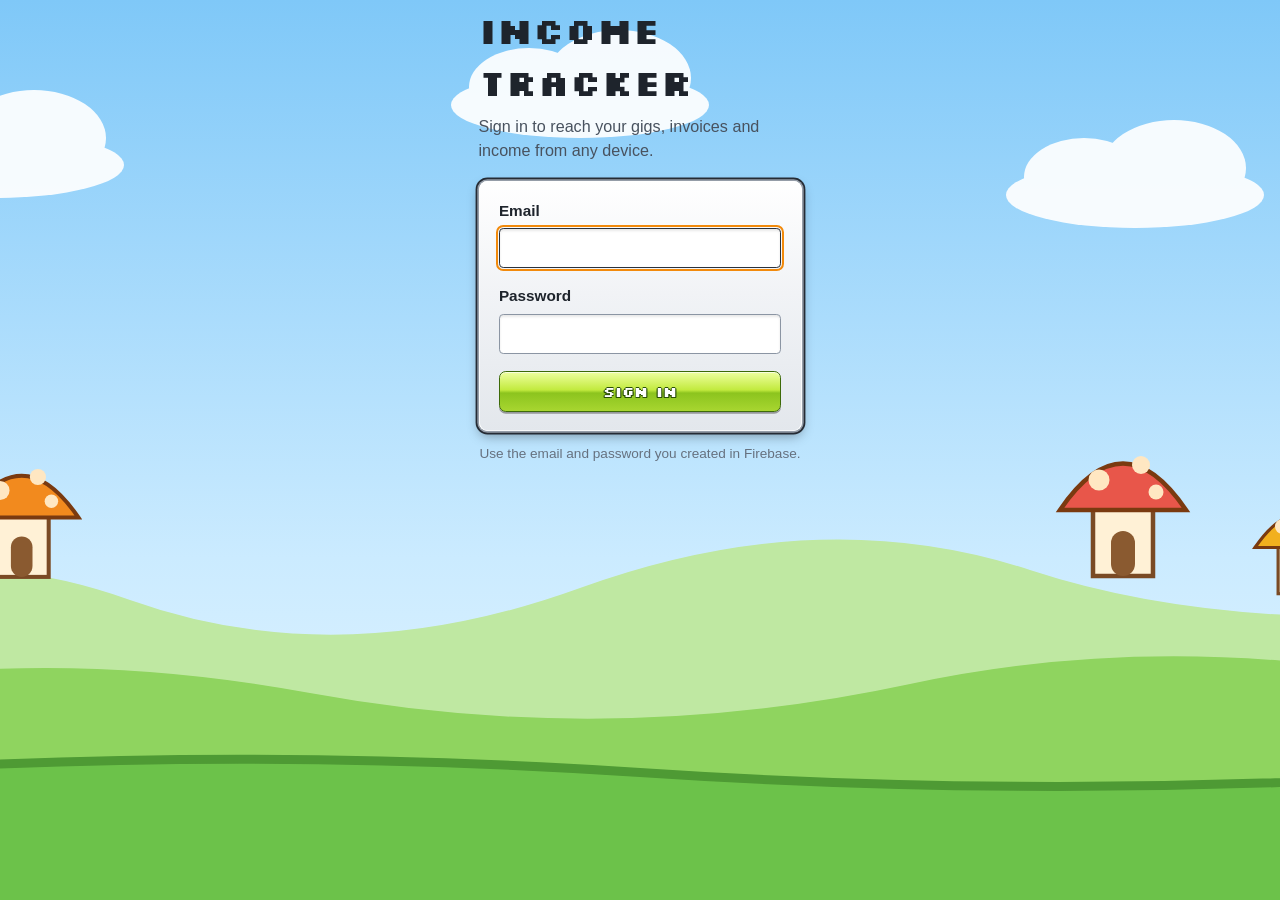
<file: index.html>
<!doctype html>
<html lang="en">
<head>
<meta charset="utf-8">
<meta name="viewport" content="width=device-width, initial-scale=1">
<title>Income Tracker</title>
<link rel="preconnect" href="https://fonts.googleapis.com">
<link rel="preconnect" href="https://fonts.gstatic.com" crossorigin>
<link rel="stylesheet" href="https://fonts.googleapis.com/css2?family=Fredoka:wght@600;700&family=Nunito:wght@700;800&family=Silkscreen:wght@400;700&display=swap">
<link rel="stylesheet" href="styles.css?v=74">
<link rel="icon" href="data:image/svg+xml,<svg xmlns='http://www.w3.org/2000/svg' viewBox='0 0 100 100'><text y='.9em' font-size='90'>&#128200;</text></svg>">
</head>
<body>

<header class="appbar">
  <div class="appbar-inner">
    <div class="appbar-top">
      <h1 class="app-title" id="app-title">Income Tracker</h1>
      <span class="save-state" id="save-state" aria-live="polite"></span>
      <div class="hud" id="hud"></div>
      <button class="icon-btn" data-act="goto" data-view="settings" title="Settings" aria-label="Settings">&#9881;</button>
    </div>
    <div class="app-meta" id="app-meta"></div>
  </div>
</header>

<main id="view"></main>

<nav class="tabbar" id="tabbar"></nav>

<div id="modal-root"></div>
<div id="invoice-print"></div>

<script src="cloud.js?v=74"></script>
<script src="app.js?v=74"></script>
</body>
</html>
</file>
<file: styles.css>
:root {
  /* Palette taken from Jay Matsumoto's Life Tracker so the two read as the same
     product. Names stay ours; only the values are his. */
  --bg: #F5F5F2;
  --surface: #FFFFFF;
  --surface-2: #EDEDE9;
  --border: #DDDDD6;
  --border-strong: #C9C9C1;
  --ink: #1B1E20;
  --ink-2: #5C6165;
  --ink-3: #8A9095;
  --accent: #0E6B5C;
  --accent-soft: #E3F0ED;
  --accent-ink: #0A5648;
  --money-in: #187A45;
  --money-in-soft: #E2F2E8;
  --money-out: #BE3A2F;
  --money-out-soft: #F9E8E5;
  --warn: #A96A10;
  --warn-soft: #F7EEDD;
  --pers: #5163C4;
  --pers-soft: #E9EBF8;
  --chip: #EFEFEA;
  --radius: 10px;
  /* Vertical rhythm. Every screen spaces its blocks from these three steps,
     rather than each view inventing its own margins. */
  --gap-block: 10px;      /* between adjacent cards and rows */
  --gap-section: 24px;    /* above a section heading */
  --gap-head: 18px;       /* below a page heading */
  --shadow: 0 1px 2px rgba(28, 26, 23, 0.05), 0 4px 14px rgba(28, 26, 23, 0.05);
  --font: -apple-system, BlinkMacSystemFont, "SF Pro Text", "Helvetica Neue", sans-serif;
  color-scheme: light;
}

* { box-sizing: border-box; }

body {
  margin: 0;
  font-family: var(--font);
  background: var(--bg);
  color: var(--ink);
  font-size: 15px;
  line-height: 1.45;
  -webkit-font-smoothing: antialiased;
}

button, input, select, textarea { font: inherit; color: inherit; }

/* ---------- Layout ---------- */

.save-state {
  font-size: 12px;
  color: var(--ink-3);
  white-space: nowrap;
  min-width: 74px;
  text-align: right;
}
.save-state.saving { color: var(--warn); }
.save-state.error { color: var(--money-out); font-weight: 600; }

main {
  max-width: 1120px;
  margin: 0 auto;
  padding: 28px 20px 96px;
}

.page-head {
  display: flex;
  align-items: flex-end;
  justify-content: space-between;
  gap: 16px;
  margin-bottom: var(--gap-head);
  flex-wrap: wrap;
}
.page-head h1 { font-size: 22px; margin: 0; letter-spacing: -0.02em; }
/* A card that sits in a stack of cards. */
.stack { margin-bottom: var(--gap-block); }
.page-head p { margin: 4px 0 0; color: var(--ink-3); font-size: 13.5px; }
.page-actions { display: flex; gap: 8px; flex-wrap: wrap; }

/* ---------- Buttons ---------- */

.btn {
  border: 1px solid var(--border-strong);
  background: var(--surface);
  padding: 7px 13px;
  border-radius: 8px;
  cursor: pointer;
  font-size: 14px;
  color: var(--ink);
  white-space: nowrap;
  transition: background 0.12s, border-color 0.12s;
}
.btn:hover { background: var(--surface-2); border-color: var(--ink-3); }
.btn-primary { background: var(--accent); border-color: var(--accent); color: #fff; }
.btn-primary:hover { filter: brightness(1.08); }
.btn-danger { color: var(--money-out); border-color: #e6c8c4; }
.btn-danger:hover { background: var(--money-out-soft); border-color: var(--money-out); }
.btn-sm { padding: 4px 9px; font-size: 13px; border-radius: 6px; }
.btn-ghost { border-color: transparent; background: transparent; color: var(--ink-2); }
.btn-ghost:hover { background: rgba(0,0,0,0.05); }

/* ---------- Cards & stats ---------- */

.card {
  background: var(--surface);
  border: 1px solid var(--border);
  border-radius: var(--radius);
  box-shadow: var(--shadow);
}
.card-pad { padding: 18px 20px; }
.card-title {
  font-size: 12px;
  text-transform: uppercase;
  letter-spacing: 0.06em;
  color: var(--ink-3);
  font-weight: 700;
  margin: 0 0 12px;
}

.stat-grid {
  display: grid;
  grid-template-columns: repeat(auto-fit, minmax(190px, 1fr));
  gap: 12px;
  margin-bottom: 22px;
}
.stat {
  background: var(--surface);
  border: 1px solid var(--border);
  border-radius: var(--radius);
  padding: 15px 17px;
  box-shadow: var(--shadow);
}
.stat .label {
  font-size: 12px;
  color: var(--ink-3);
  text-transform: uppercase;
  letter-spacing: 0.06em;
  font-weight: 600;
}
.stat .value {
  font-size: 25px;
  font-weight: 640;
  letter-spacing: -0.025em;
  margin-top: 5px;
  font-variant-numeric: tabular-nums;
}
.stat .sub { font-size: 12.5px; color: var(--ink-3); margin-top: 3px; }
.value.in { color: var(--money-in); }
.value.out { color: var(--money-out); }
.value.neg { color: var(--money-out); }

.two-col {
  display: grid;
  grid-template-columns: minmax(0, 1.35fr) minmax(0, 1fr);
  gap: 16px;
  align-items: start;
}
@media (max-width: 860px) { .two-col { grid-template-columns: 1fr; } }

/* ---------- Tables ---------- */

.table-wrap { overflow-x: auto; }
table { width: 100%; border-collapse: collapse; font-size: 14px; }
th {
  text-align: left;
  font-size: 11.5px;
  text-transform: uppercase;
  letter-spacing: 0.06em;
  color: var(--ink-3);
  font-weight: 620;
  padding: 9px 12px;
  border-bottom: 1px solid var(--border);
  white-space: nowrap;
}
td { padding: 11px 12px; border-bottom: 1px solid var(--border); vertical-align: middle; }
tbody tr:last-child td { border-bottom: 0; }
tbody tr:hover { background: var(--surface-2); }
td.num, th.num { text-align: right; font-variant-numeric: tabular-nums; white-space: nowrap; }
td.actions { text-align: right; white-space: nowrap; }
td.actions .btn { margin-left: 4px; }
.muted { color: var(--ink-3); }
.strong { font-weight: 600; }

.empty {
  text-align: center;
  padding: 44px 20px;
  color: var(--ink-3);
}
.empty h3 { color: var(--ink-2); font-size: 15px; margin: 0 0 6px; font-weight: 600; }
.empty p { margin: 0 0 16px; font-size: 13.5px; }

/* ---------- Pills ---------- */

.pill {
  display: inline-block;
  padding: 2px 9px;
  border-radius: 20px;
  font-size: 11.5px;
  font-weight: 620;
  letter-spacing: 0.02em;
  border: 1px solid transparent;
  white-space: nowrap;
}
.pill-gray { background: #eeece8; color: var(--ink-2); }
.pill-green { background: var(--accent-soft); color: var(--money-in); }
.pill-blue { background: #e7eef7; color: #2c5480; }
.pill-amber { background: var(--warn-soft); color: var(--warn); }
.pill-red { background: var(--money-out-soft); color: var(--money-out); }

/* ---------- Filters ---------- */

.filters {
  display: flex;
  gap: 8px;
  align-items: center;
  flex-wrap: wrap;
  margin-bottom: 14px;
}
.filters input, .filters select {
  padding: 6px 10px;
  border: 1px solid var(--border-strong);
  border-radius: 7px;
  background: var(--surface);
  font-size: 14px;
}
.filters input[type="search"] { min-width: 200px; }

/* ---------- Forms ---------- */

.field { margin-bottom: 14px; }
.field label {
  display: block;
  font-size: 12.5px;
  font-weight: 600;
  color: var(--ink-2);
  margin-bottom: 5px;
}
.field .hint { font-weight: 400; color: var(--ink-3); }
.field input, .field select, .field textarea {
  width: 100%;
  padding: 8px 11px;
  border: 1px solid var(--border-strong);
  border-radius: 8px;
  background: var(--surface);
}
.field input:focus, .field select:focus, .field textarea:focus {
  outline: 2px solid var(--accent);
  outline-offset: -1px;
  border-color: var(--accent);
}
.field textarea { min-height: 74px; resize: vertical; }
.field-row { display: grid; grid-template-columns: 1fr 1fr; gap: 12px; }
.field-row-3 { display: grid; grid-template-columns: 1fr 1fr 1fr; gap: 12px; }
@media (max-width: 620px) {
  .field-row, .field-row-3 { grid-template-columns: 1fr; }
}
.check { display: flex; align-items: center; gap: 8px; }
.check input { width: auto; }
.check label { margin: 0; }

/* ---------- Modal ---------- */

.modal-backdrop {
  position: fixed;
  inset: 0;
  background: rgba(28, 26, 23, 0.42);
  z-index: 100;
  display: flex;
  align-items: flex-start;
  justify-content: center;
  padding: 40px 16px;
  overflow-y: auto;
}
.modal {
  background: var(--surface);
  border-radius: 14px;
  width: 100%;
  max-width: 560px;
  box-shadow: 0 20px 60px rgba(0,0,0,0.25);
  animation: pop 0.14s ease-out;
}
.modal.wide { max-width: 800px; }
@keyframes pop { from { transform: translateY(8px); opacity: 0; } }
.modal-head {
  padding: 18px 22px 14px;
  border-bottom: 1px solid var(--border);
  display: flex;
  justify-content: space-between;
  align-items: center;
}
.modal-head h2 { margin: 0; font-size: 17px; letter-spacing: -0.01em; }
.modal-body { padding: 20px 22px; }
.modal-foot {
  padding: 14px 22px;
  border-top: 1px solid var(--border);
  display: flex;
  justify-content: flex-end;
  gap: 8px;
  flex-wrap: wrap;
}
.modal-foot .spacer { flex: 1; }

/* ---------- Calendar ---------- */

.cal-head {
  display: flex;
  align-items: center;
  gap: 10px;
  margin-bottom: var(--gap-block);
}
.cal-head h2 { margin: 0; font-size: 18px; min-width: 190px; letter-spacing: -0.01em; }

/* Days are separate cards with room between them, the way Jay's reads. It used to
   be a hairline table -- one border-coloured panel showing through 1px gaps -- which
   packed the month into a single solid block with no air in it. */
.cal-grid {
  display: grid;
  /* minmax(0, 1fr) not 1fr: a bare fr track floors at min-content, so a day
     holding a long venue name widens its column and squeezes the rest. This
     keeps all seven days exactly equal whatever is in them. */
  grid-template-columns: repeat(7, minmax(0, 1fr));
  gap: 4px;
}
.cal-dow {
  padding: 4px 0 2px;
  font-size: 11px;
  text-transform: uppercase;
  letter-spacing: 0.05em;
  color: var(--ink-3);
  font-weight: 700;
  text-align: center;
}
.cal-day {
  background: var(--surface);
  border: 1px solid var(--border);
  border-radius: 7px;
  padding: 4px 6px 5px;
  cursor: pointer;
  position: relative;
  overflow: hidden;
  transition: background 0.1s, border-color 0.1s;
}
/* Gig cells hold a couple of one-line chips; Local Events puts a name over a venue
   on each row, so it needs the extra height. */
.cal-grid.gigs .cal-day { min-height: 88px; }
.cal-grid.events .cal-day { min-height: 92px; }
.cal-day:hover { border-color: var(--ink-3); }
.cal-day.other { opacity: 0.45; }
.cal-day.other .cal-date { color: var(--border-strong); }
.cal-date { font-size: 12.5px; color: var(--ink-2); font-weight: 560; }
.cal-day.today .cal-date {
  background: var(--ink);
  color: #fff;
  border-radius: 50%;
  width: 21px;
  height: 21px;
  display: inline-flex;
  align-items: center;
  justify-content: center;
  font-size: 11.5px;
}
.cal-event {
  margin-top: 3px;
  padding: 3px 6px;
  border-radius: 5px;
  font-size: 11.5px;
  line-height: 1.3;
  overflow: hidden;
  text-overflow: ellipsis;
  white-space: nowrap;
  border-left: 3px solid;
}
.ev-confirmed { background: var(--accent-soft); border-color: var(--money-in); color: #124738; }
.ev-inquiry { background: var(--warn-soft); border-color: var(--warn); color: #6d4a0c; }
.ev-completed { background: #eeece8; border-color: var(--ink-3); color: var(--ink-2); }
.ev-cancelled { background: #f3f1ee; border-color: var(--border-strong); color: var(--ink-3); text-decoration: line-through; }

.legend { display: flex; gap: 14px; flex-wrap: wrap; margin-top: var(--gap-block); font-size: 12.5px; color: var(--ink-2); }
.legend span { display: flex; align-items: center; gap: 6px; }
.swatch { width: 11px; height: 11px; border-radius: 3px; display: inline-block; }

/* ---------- Line items ---------- */

.line-items { width: 100%; font-size: 14px; }
.line-items th { padding: 4px 6px; }
.line-items td { padding: 4px 6px; border-bottom: 0; }
.line-items input { padding: 6px 9px; border: 1px solid var(--border-strong); border-radius: 7px; width: 100%; }
.li-total { text-align: right; font-variant-numeric: tabular-nums; padding-right: 8px !important; }

.totals {
  margin-top: 14px;
  margin-left: auto;
  width: 260px;
  font-size: 14px;
}
.totals div {
  display: flex;
  justify-content: space-between;
  padding: 5px 0;
  font-variant-numeric: tabular-nums;
}
.totals .grand {
  border-top: 1px solid var(--border-strong);
  margin-top: 5px;
  padding-top: 9px;
  font-weight: 680;
  font-size: 16.5px;
}

.bar-row { display: flex; align-items: center; gap: 10px; margin-bottom: 9px; font-size: 13.5px; }
.bar-row .name { width: 130px; flex-shrink: 0; overflow: hidden; text-overflow: ellipsis; white-space: nowrap; }
.bar-track { flex: 1; height: 8px; background: #eeece8; border-radius: 5px; overflow: hidden; }
.bar-fill { height: 100%; border-radius: 5px; }
.bar-row .amt { width: 84px; text-align: right; font-variant-numeric: tabular-nums; flex-shrink: 0; }

.notice {
  background: var(--warn-soft);
  border: 1px solid #f0dcb4;
  color: #6d4a0c;
  padding: 12px 16px;
  border-radius: var(--radius);
  font-size: 13.5px;
  margin-bottom: 18px;
  display: flex;
  gap: 12px;
  align-items: center;
  justify-content: space-between;
  flex-wrap: wrap;
}
.notice a { color: inherit; }

/* ---------- Invoice preview (also the print layout) ---------- */

#invoice-print { display: none; }

@media print {
  body > *:not(#invoice-print) { display: none !important; }
  #invoice-print { display: block !important; }
  body { background: #fff; }
  .inv-doc { padding: 0; }
  @page { margin: 16mm; }
}


/* ---------- Mini month chart ---------- */

.mini-chart {
  display: flex;
  align-items: flex-end;
  gap: 6px;
  height: 150px;
  padding-top: 4px;
}
.mc-col {
  flex: 1;
  display: flex;
  flex-direction: column;
  justify-content: flex-end;
  height: 100%;
  min-width: 0;
}
.mc-bars {
  display: flex;
  align-items: flex-end;
  justify-content: center;
  gap: 2px;
  height: 100%;
}
.mc-bar {
  width: 44%;
  min-height: 2px;
  border-radius: 3px 3px 0 0;
  transition: height 0.2s ease-out;
}
.mc-in { background: var(--money-in); }
.mc-out { background: var(--money-out); opacity: 0.8; }
.mc-label {
  text-align: center;
  font-size: 11px;
  color: var(--ink-3);
  margin-top: 6px;
}
.mc-bar.mc-zero { min-height: 0; }

/* ---------- Dropdowns ----------
   Left to the browser, a <select> renders on its own white background while
   inheriting the page's near-white text — invisible in dark mode. Style them
   ourselves so they read clearly and sit alongside the buttons as equals. */

select,
.filters select,
.field select {
  appearance: none;
  -webkit-appearance: none;
  background-color: var(--surface);
  background-image: url("data:image/svg+xml,%3Csvg xmlns='http://www.w3.org/2000/svg' width='12' height='8' viewBox='0 0 12 8'%3E%3Cpath d='M1 1.6L6 6.4L11 1.6' fill='none' stroke='%238a847b' stroke-width='1.8' stroke-linecap='round' stroke-linejoin='round'/%3E%3C/svg%3E");
  background-repeat: no-repeat;
  background-position: right 10px center;
  background-size: 11px 7px;
  color: var(--ink);
  border: 1px solid var(--border-strong);
  border-radius: 8px;
  padding: 7px 30px 7px 11px;
  font-size: 14px;
  cursor: pointer;
  transition: background-color 0.12s, border-color 0.12s;
}

select:hover,
.filters select:hover {
  background-color: var(--surface-2);
  border-color: var(--ink-3);
}

select:focus-visible,
.filters select:focus-visible,
.field select:focus-visible {
  outline: 2px solid var(--accent);
  outline-offset: 1px;
  border-color: var(--accent);
}

/* Full-width inside form fields, and roomier to match the inputs there. */
.field select { width: 100%; padding: 8px 30px 8px 11px; }

/* ---------- Segmented control (My Gigs / Local Events) ---------- */

.segmented {
  display: inline-flex;
  background: var(--surface-2);
  border: 1px solid var(--border-strong);
  border-radius: 8px;
  padding: 2px;
  gap: 2px;
}
.seg {
  border: 0;
  background: none;
  color: var(--ink-2);
  padding: 5px 13px;
  border-radius: 6px;
  cursor: pointer;
  font-size: 13.5px;
  white-space: nowrap;
  transition: background 0.12s, color 0.12s;
}
.seg:hover { color: var(--ink); }
.seg.active {
  background: var(--surface);
  color: var(--ink);
  font-weight: 600;
  box-shadow: 0 1px 2px rgba(0, 0, 0, 0.08);
}

/* Local-events markers sit apart from the gig colours so the two calendars
   never read as the same thing. */
.ev-show {
  background: #ece8fa;
  border-color: #6f5bd1;
  color: #3f3383;
}
.cal-more {
  font-size: 11px;
  color: var(--ink-3);
  margin-top: 3px;
  padding-left: 6px;
}


/* The outreach pipeline carries six columns, and left to itself the table gives
   each an equal share — which wraps venue names onto three lines while the date
   columns sit half empty. Weight them explicitly instead. */
.outreach-cols { grid-template-columns: minmax(0, 1.9fr) minmax(0, 1fr); }
.outreach-cols table { min-width: 520px; table-layout: fixed; }
.outreach-cols th:nth-child(1), .outreach-cols td:nth-child(1) { width: 22%; }
.outreach-cols th:nth-child(2), .outreach-cols td:nth-child(2) { width: 22%; }
.outreach-cols th:nth-child(3), .outreach-cols td:nth-child(3) { width: 14%; }
.outreach-cols th:nth-child(4), .outreach-cols td:nth-child(4) { width: 15%; }
.outreach-cols th:nth-child(5), .outreach-cols td:nth-child(5) { width: 15%; }
/* Wide enough that the Edit button never clips against the card edge. */
.outreach-cols th:nth-child(6), .outreach-cols td:nth-child(6) { width: 12%; }
/* Long emails and URLs shouldn't force a column wider than its share. */
.outreach-cols td { overflow-wrap: anywhere; }
@media (max-width: 1000px) { .outreach-cols { grid-template-columns: 1fr; } }

/* Shows you typed in yourself, distinct from the Edmtrain feed. */
.ev-mine { background: #f7ecd8; border-color: #b07d2b; color: #6d4a0c; }

/* ---------- Dashboard to-do list ---------- */

.todo-add { display: flex; gap: 8px; margin-bottom: 4px; }
.todo-add input {
  flex: 1;
  min-width: 0;
  padding: 7px 11px;
  border: 1px solid var(--border-strong);
  border-radius: 8px;
  background: var(--surface);
  color: var(--ink);
  font-size: 14px;
}
.todo-add input:focus {
  outline: 2px solid var(--accent);
  outline-offset: -1px;
  border-color: var(--accent);
}

.todo {
  display: flex;
  align-items: flex-start;
  gap: 10px;
  padding: 9px 4px 9px 2px;
  border-bottom: 1px solid var(--border);
  cursor: pointer;
  font-size: 14px;
  line-height: 1.45;
}
.todo:last-of-type { border-bottom: 0; }
.todo:hover { background: var(--surface-2); }

/* Bigger than the browser default so it's an easy target on a laptop trackpad. */
.todo input[type="checkbox"] {
  appearance: none;
  -webkit-appearance: none;
  flex-shrink: 0;
  width: 17px;
  height: 17px;
  margin: 2px 0 0;
  border: 1.5px solid var(--border-strong);
  border-radius: 5px;
  background: var(--surface);
  cursor: pointer;
  position: relative;
  transition: background 0.12s, border-color 0.12s;
}
.todo input[type="checkbox"]:hover { border-color: var(--accent); }
.todo input[type="checkbox"]:checked {
  background: var(--accent);
  border-color: var(--accent);
}
.todo input[type="checkbox"]:checked::after {
  content: "";
  position: absolute;
  left: 5px;
  top: 1.5px;
  width: 4px;
  height: 9px;
  border: solid #fff;
  border-width: 0 2px 2px 0;
  transform: rotate(45deg);
}
.todo input[type="checkbox"]:focus-visible {
  outline: 2px solid var(--accent);
  outline-offset: 2px;
}

.todo-text { flex: 1; overflow-wrap: anywhere; }
.todo.done .todo-text { text-decoration: line-through; color: var(--ink-3); }

.todo-del {
  flex-shrink: 0;
  border: 0;
  background: none;
  color: var(--ink-3);
  font-size: 17px;
  line-height: 1;
  padding: 0 3px;
  cursor: pointer;
  opacity: 0;
  transition: opacity 0.12s, color 0.12s;
}
.todo:hover .todo-del { opacity: 1; }
.todo-del:hover { color: var(--money-out); }
.todo-del:focus-visible { opacity: 1; outline: 2px solid var(--accent); border-radius: 4px; }

/* ---------- To-do card ----------
   This was pinned to a white palette on request, back when the rest of the app
   looked different. Jay's task list uses the ordinary card surface, and forcing
   white here is what made this one card look bolted on. It now themes with
   everything else. To go back to white, restore the token overrides that used to
   live here — redefining --surface/--ink ON THIS ELEMENT, not on its children,
   and re-declaring `color: var(--ink)` so text stops inheriting the dark value. */

.todo-card {
  background: var(--surface);
  border-color: var(--border);
}

/* ============================================================
   APP SHELL — mobile-first, header + fixed bottom tab bar
   ============================================================ */

body { padding-bottom: calc(76px + env(safe-area-inset-bottom, 0px)); }

.appbar {
  position: sticky;
  top: 0;
  z-index: 40;
  background: var(--bg);
  border-bottom: 1px solid transparent;
}
.appbar-inner { max-width: 1080px; margin: 0 auto; padding: 26px 22px 14px; }
.appbar-top { display: flex; align-items: flex-start; justify-content: space-between; gap: 12px; }

.app-title {
  margin: 0;
  font-size: 26px;
  font-weight: 800;
  letter-spacing: -0.02em;
  line-height: 1.15;
}

.icon-btn {
  flex-shrink: 0;
  border: 1px solid var(--border-strong);
  background: var(--surface);
  color: var(--ink-2);
  width: 34px;
  height: 34px;
  border-radius: 9px;
  cursor: pointer;
  font-size: 16px;
  line-height: 1;
}
.icon-btn:hover { background: var(--surface-2); color: var(--ink); }

.app-meta {
  margin-top: 5px;
  font-size: 13px;
  color: var(--ink-2);
}
.meta-line { display: flex; flex-wrap: wrap; align-items: center; gap: 4px 14px; }
.meta-date { color: var(--ink-2); }
.meta-stat { color: var(--ink-2); }
.meta-stat strong { color: var(--ink); font-weight: 700; }
a.meta-stat { color: var(--accent); text-decoration: underline; }
.live { display: inline-flex; align-items: center; gap: 6px; color: var(--money-in); font-size: 14px; }
.live i { width: 9px; height: 9px; border-radius: 50%; background: var(--money-in); display: inline-block; }

main { max-width: 1080px; margin: 0 auto; padding: 0 22px 40px; }

/* ---------- bottom tab bar ---------- */

.tabbar {
  position: fixed;
  left: 0;
  right: 0;
  bottom: 0;
  z-index: 50;
  display: flex;
  gap: 2px;
  background: var(--surface-2);
  border-top: 1px solid var(--border);
  /* Full-bleed bar, tab row aligned to the same 1080px column as the content. */
  padding-left: max(10px, calc((100% - 1080px) / 2));
  padding-right: max(10px, calc((100% - 1080px) / 2));
  padding-bottom: env(safe-area-inset-bottom, 0px);
}
/* The active tab is drawn as a tab: it takes the page's own background and loses
   its top edge, so it reads as attached to the content above rather than as a
   highlighted button floating in a dock. */
.tab {
  flex: 1;
  border: 1px solid transparent;
  border-bottom: none;
  border-radius: 0 0 9px 9px;
  margin-top: -1px;
  background: none;
  padding: 8px 4px 9px;
  cursor: pointer;
  color: var(--ink-3);
  display: flex;
  flex-direction: column;
  align-items: center;
  gap: 2px;
  min-width: 0;
  position: relative;
}
.tab-icon { position: relative; line-height: 0; }
.tab-icon svg {
  width: 21px;
  height: 21px;
  stroke: currentColor;
  fill: none;
  stroke-width: 1.8;
  stroke-linecap: round;
  stroke-linejoin: round;
}
.tab-label { font-size: 11px; font-weight: 700; letter-spacing: 0.03em; }
.tab:hover { color: var(--ink-2); }
.tab.active {
  background: var(--bg);
  color: var(--accent);
  border-color: var(--border);
  border-top: 2px solid var(--bg);
  margin-top: -2px;
}
.tab.active:hover { color: var(--accent); }

.badge {
  position: absolute;
  top: -5px;
  left: 12px;
  background: var(--money-out);
  color: #fff;
  font-size: 10px;
  font-weight: 700;
  line-height: 1;
  padding: 3px 5px;
  border-radius: 9px;
  min-width: 16px;
  text-align: center;
}

/* ---------- section headings ---------- */

.section-head {
  font-size: 15px;
  text-transform: uppercase;
  letter-spacing: 0.04em;
  font-weight: 700;
  color: var(--ink-2);
  margin: var(--gap-section) 0 10px;
  display: flex;
  align-items: center;
  gap: 8px;
}
.section-head .section-action {
  margin-left: auto;
  text-transform: none;
  letter-spacing: 0;
  font-size: 12.5px;
}
.section-head .count {
  background: var(--surface-2);
  border: 1px solid var(--border);
  color: var(--ink-2);
  font-size: 11.5px;
  padding: 1px 8px;
  border-radius: 20px;
  letter-spacing: 0;
}

/* ---------- nudge cards ---------- */

.nudge {
  display: flex;
  align-items: center;
  gap: 14px;
  background: var(--surface);
  border: 1px solid var(--border);
  border-left: 4px solid var(--ink-3);
  border-radius: 10px;
  padding: 14px 15px;
  margin-bottom: var(--gap-block);
  box-shadow: var(--shadow);
}
.nudge-text { flex: 1; font-size: 14.5px; line-height: 1.45; }
.nudge .btn { flex-shrink: 0; }
.tone-red { border-left-color: #c0392b; }
.tone-amber { border-left-color: #b07d2b; }
.tone-green { border-left-color: var(--money-in); }

/* ---------- Top 3 slots ---------- */

.slot {
  display: flex;
  align-items: center;
  gap: 12px;
  border: 2px dashed var(--border-strong);
  border-radius: 10px;
  padding: 14px 15px;
  margin-bottom: 8px;
  min-height: 56px;
}
.slot.filled { border-style: solid; background: var(--surface); border-color: var(--border); box-shadow: var(--shadow); }
.slot-n { font-size: 19px; font-weight: 800; color: var(--ink-3); flex-shrink: 0; min-width: 16px; }
.slot.filled .slot-n { color: var(--accent); }
.slot-empty { color: var(--ink-3); font-size: 14px; }
.slot-task { display: flex; align-items: flex-start; gap: 10px; flex: 1; cursor: pointer; font-size: 15px; }
.slot-x {
  border: 0; background: none; color: var(--ink-3);
  font-size: 18px; cursor: pointer; padding: 0 2px; flex-shrink: 0;
}
.slot-x:hover { color: var(--money-out); }

/* ---------- disclosure ---------- */

.disclosure {
  border: 0;
  background: none;
  color: var(--ink-2);
  font-size: 14.5px;
  font-weight: 650;
  cursor: pointer;
  padding: 14px 0 10px;
  display: flex;
  align-items: center;
  gap: 8px;
}
.disclosure:hover { color: var(--ink); }
.disclosure .count {
  background: var(--surface-2); border: 1px solid var(--border);
  font-size: 11.5px; padding: 1px 8px; border-radius: 20px; font-weight: 600;
}

/* ---------- money hero ---------- */

.hero { margin-bottom: var(--gap-block); }
.hero-top { display: flex; align-items: baseline; justify-content: space-between; gap: 12px; flex-wrap: wrap; }
.hero-num { font-size: 33px; font-weight: 800; letter-spacing: -0.035em; font-variant-numeric: tabular-nums; }
.hero-goal { color: var(--ink-3); font-size: 15px; }
.hero-goal strong { color: var(--ink-2); }
a.hero-goal { color: var(--accent); text-decoration: underline; }

.progress {
  height: 9px;
  background: var(--surface-2);
  border: 1px solid var(--border);
  border-radius: 6px;
  overflow: hidden;
  margin: 14px 0 4px;
}
.progress-fill { height: 100%; background: var(--money-in); border-radius: 5px; transition: width 0.3s; }

.hero-rows { margin-top: 10px; }
.krow {
  display: flex;
  justify-content: space-between;
  gap: 14px;
  padding: 8px 0;
  font-size: 14.5px;
  border-bottom: 1px solid var(--border);
  font-variant-numeric: tabular-nums;
}
.krow:last-child { border-bottom: 0; }
.krow span:first-child { color: var(--ink-2); }
.krow span:last-child { font-weight: 650; }
.v-green { color: var(--money-in); }
.v-amber { color: var(--warn); }

.btn-row { display: flex; gap: 8px; flex-wrap: wrap; margin: var(--gap-block) 0; }

.month { margin-bottom: var(--gap-block); }
.month-name { font-weight: 700; font-size: 16px; margin-bottom: 8px; letter-spacing: -0.01em; }
.month-total {
  display: flex;
  justify-content: space-between;
  border-top: 1.5px solid var(--border-strong);
  margin-top: 6px;
  padding-top: 9px;
  font-weight: 700;
  font-size: 15.5px;
  font-variant-numeric: tabular-nums;
}

/* One width for every screen, and a tab bar that spans it. Views used to widen
   themselves ad hoc, so the content edge moved as you changed tabs. */

/* ---------- three-across stat cards ---------- */

.stat-trio { display: grid; grid-template-columns: repeat(3, minmax(0, 1fr)); gap: 8px; }
.trio {
  background: var(--surface);
  border: 1px solid var(--border);
  border-radius: 10px;
  padding: 12px 11px;
  box-shadow: var(--shadow);
  min-width: 0;
}
.trio-label {
  font-size: 10.5px;
  text-transform: uppercase;
  letter-spacing: 0.06em;
  font-weight: 700;
  color: var(--ink-3);
  line-height: 1.3;
}
.trio-value {
  font-size: 18px;
  font-weight: 750;
  letter-spacing: -0.035em;
  margin: 6px 0 3px;
  font-variant-numeric: tabular-nums;
  /* Never split a figure across lines - it reads as two numbers. */
  white-space: nowrap;
  overflow: hidden;
  text-overflow: ellipsis;
}
.trio-sub { font-size: 11.5px; color: var(--ink-3); line-height: 1.35; }
.v-red { color: var(--money-out); }

/* ---------- Get paid cards ---------- */

.paycard {
  background: var(--surface);
  border: 1px solid var(--border);
  border-left: 4px solid var(--ink-3);
  border-radius: 10px;
  padding: 14px 15px;
  margin-bottom: var(--gap-block);
  box-shadow: var(--shadow);
}
.paycard-head {
  display: flex;
  align-items: center;
  gap: 8px;
  flex-wrap: wrap;
  padding-bottom: 10px;
  border-bottom: 1px solid var(--border);
}
.paycard-who { font-weight: 700; font-size: 16px; letter-spacing: -0.01em; }
.paycard-amt {
  margin-left: auto;
  font-weight: 750;
  font-size: 18px;
  font-variant-numeric: tabular-nums;
}
.payrow {
  display: flex;
  align-items: center;
  gap: 8px;
  padding: 9px 0;
  border-bottom: 1px solid var(--border);
  font-size: 13.5px;
  flex-wrap: wrap;
}
.payrow-no { font-weight: 650; }
.payrow-amt { margin-left: auto; font-variant-numeric: tabular-nums; font-weight: 650; }
.paycard-actions { display: flex; gap: 7px; flex-wrap: wrap; padding-top: 11px; }
.paycard-note { margin: 10px 0 0; font-size: 13px; color: var(--ink-3); line-height: 1.45; }

/* ---------- compact tappable rows ---------- */

.listrow {
  display: flex;
  align-items: center;
  justify-content: space-between;
  gap: 12px;
  background: var(--surface);
  border: 1px solid var(--border);
  border-radius: 10px;
  padding: 12px 14px;
  margin-bottom: 7px;
  cursor: pointer;
  font-size: 14px;
  box-shadow: var(--shadow);
}
.listrow:hover { background: var(--surface-2); }
.listrow-amt { font-weight: 650; font-variant-numeric: tabular-nums; white-space: nowrap; }

/* ---------- filter chips ---------- */

.chips { display: flex; gap: 7px; flex-wrap: wrap; margin: var(--gap-block) 0; }
.chip {
  border: 1px solid var(--border-strong);
  background: var(--surface);
  color: var(--ink-2);
  border-radius: 20px;
  padding: 6px 13px;
  font-size: 13.5px;
  cursor: pointer;
  white-space: nowrap;
}
.chip:hover { background: var(--surface-2); }
.chip .n { color: var(--ink-3); margin-left: 5px; font-variant-numeric: tabular-nums; }
.chip.active { background: var(--accent); border-color: var(--accent); color: #fff; font-weight: 650; }
.chip.active .n { color: rgba(255, 255, 255, 0.75); }

/* Tables inside the narrow layout scroll instead of squashing. */
main .table-wrap { -webkit-overflow-scrolling: touch; }
main .table-wrap table { min-width: 460px; }

/* Save indicator in the header. Sized so it never pushes the gear off-screen. */
.save-state {
  align-self: center;
  margin-left: auto;
  margin-right: 10px;
  font-size: 12px;
  color: var(--ink-3);
  white-space: nowrap;
}
.save-state.saving { color: var(--warn); }
.save-state.error { color: var(--money-out); font-weight: 700; }

/* ---------- drag and drop for the Top 3 ---------- */

.todo[draggable="true"] { cursor: grab; }
.todo.dragging, .slot.dragging { opacity: 0.4; cursor: grabbing; }

.grip {
  flex-shrink: 0;
  color: var(--border-strong);
  font-size: 12px;
  letter-spacing: -2px;
  line-height: 1;
  margin-top: 4px;
  cursor: grab;
  user-select: none;
}
.todo:hover .grip { color: var(--ink-3); }

/* The drop target has to read clearly mid-drag, when the cursor is moving. */
.slot.dragover {
  border-style: solid;
  border-color: var(--accent);
  background: var(--accent-soft);
}
.slot.dragover .slot-n { color: var(--accent); }
.slot[data-act="pick-top"] { cursor: pointer; }
.slot[data-act="pick-top"]:hover { border-color: var(--ink-3); }
.slot.filled[draggable="true"] { cursor: grab; }

/* Only worth mentioning tapping where dragging isn't available. */
.tap-hint { display: none; }
@media (pointer: coarse) { .tap-hint { display: inline; } }

.picklist { display: flex; flex-direction: column; gap: 7px; }
.pick {
  text-align: left;
  border: 1px solid var(--border-strong);
  background: var(--surface);
  color: var(--ink);
  border-radius: 9px;
  padding: 11px 13px;
  font-size: 14.5px;
  cursor: pointer;
}
.pick:hover { background: var(--surface-2); border-color: var(--accent); }

/* ---------- Today: priorities left, backlog right ----------
   Stacked on a phone, side by side once there's room. Only this screen widens;
   every other view stays in the narrow single column. */

.today-cols { display: grid; grid-template-columns: minmax(0, 1fr); gap: 0 26px; }

@media (min-width: 900px) {
  .today-cols { grid-template-columns: minmax(0, 1fr) minmax(0, 1fr); }
  /* Both columns start level rather than the right one sitting a heading lower. */
  .today-cols > div > .section-head:first-child { margin-top: 0; }
}

/* ---------- sign-in screen ---------- */

.login { max-width: 380px; margin: 8vh auto 0; }
.login-title { font-size: 30px; font-weight: 800; letter-spacing: -0.035em; margin: 0 0 6px; }
.login-sub { color: var(--ink-2); font-size: 14.5px; margin: 0 0 22px; line-height: 1.5; }
.login-error {
  background: var(--money-out-soft);
  border: 1px solid var(--money-out);
  color: var(--money-out);
  border-radius: 9px;
  padding: 11px 14px;
  font-size: 13.5px;
  margin-bottom: 16px;
}
.login-foot { color: var(--ink-3); font-size: 12.5px; margin-top: 16px; text-align: center; }
body[data-view="login"] { padding-bottom: 0; }

/* ---------- Calendar sizing ----------
   A seven-column month grid needs width to be legible. Give the calendar
   screen more of it, the same way the Today screen widens. */

/* Below that, seven columns would give each day about 50px — too narrow for a
   venue name — so Local Events becomes a readable agenda instead. */

.agenda-day {
  background: var(--surface);
  border: 1px solid var(--border);
  border-radius: 10px;
  margin-bottom: var(--gap-block);
  overflow: hidden;
  box-shadow: var(--shadow);
}
.agenda-date {
  display: flex;
  align-items: baseline;
  gap: 9px;
  padding: 11px 14px;
  background: var(--surface-2);
  border-bottom: 1px solid var(--border);
}
.agenda-dow { font-size: 12px; text-transform: uppercase; letter-spacing: 0.06em; color: var(--ink-3); font-weight: 650; }
.agenda-num { font-weight: 750; font-size: 16px; letter-spacing: -0.01em; }
.agenda-count { margin-left: auto; font-size: 12px; color: var(--ink-3); }
.agenda-date.is-today .agenda-num { color: var(--accent); }

.agenda-row {
  display: flex;
  align-items: flex-start;
  gap: 10px;
  padding: 11px 14px;
  border-bottom: 1px solid var(--border);
  cursor: pointer;
  font-size: 14px;
}
.agenda-row:last-child { border-bottom: 0; }
.agenda-row:hover { background: var(--surface-2); }
.agenda-dot { width: 8px; height: 8px; border-radius: 50%; flex-shrink: 0; margin-top: 6px; background: #6f5bd1; }
.agenda-row.mine .agenda-dot { background: #b07d2b; }
.agenda-body { min-width: 0; flex: 1; }
.agenda-venue { font-weight: 650; overflow-wrap: anywhere; }
.agenda-name { color: var(--ink-3); font-size: 13px; margin-top: 2px; overflow-wrap: anywhere; }

/* ---------- Who's playing ----------
   Each event in the month grid now carries two lines: the act on top, the
   venue beneath. Both truncate independently so a long name can't push the
   venue out of view. */

.cal-event { white-space: normal; line-height: 1.25; padding: 4px 6px; }
.ev-who {
  display: block;
  font-weight: 650;
  white-space: nowrap;
  overflow: hidden;
  text-overflow: ellipsis;
}
.ev-venue {
  display: block;
  font-size: 10.5px;
  opacity: 0.72;
  margin-top: 1px;
  white-space: nowrap;
  overflow: hidden;
  text-overflow: ellipsis;
}



/* The lineup, given top billing in the event popup. */
.lineup {
  font-size: 16px;
  font-weight: 650;
  line-height: 1.4;
  margin: 0 0 10px;
  letter-spacing: -0.01em;
}

/* ---------- Festivals, set apart from club and venue shows ---------- */

.ev-fest { background: #f7e4ec; border-color: #c2557a; color: #7a2f4c; }
.agenda-row.fest .agenda-dot { background: #c2557a; }

.tag-fest {
  display: inline-block;
  background: #f7e4ec;
  color: #7a2f4c;
  border-radius: 20px;
  padding: 1px 8px;
  font-size: 10.5px;
  font-weight: 700;
  letter-spacing: 0.03em;
  text-transform: uppercase;
  vertical-align: 1px;
  margin-left: 4px;
}


/* The first block on a screen never needs a top gap — the header above it
   already provides one, and doubling up was what made pages start at
   different heights. */
main > :first-child { margin-top: 0; }
main > .section-head:first-child { margin-top: 4px; }

/* "Updated 2h ago" under the calendar heading. It used a negative top margin
   to claw back space, which made the calendar the one screen out of step. */
.feed-status {
  font-size: 12.5px;
  color: var(--ink-3);
  margin: 0 0 var(--gap-block);
}

/* ============================================================
   INVOICE DOCUMENT
   Follows Kevin's own invoice layout: cream ground, a display
   serif masthead, hairline rules, and the signature block bottom
   right. Deliberately fixed light colours — this is a document
   that gets printed and emailed, so it must not follow the app's
   dark theme.
   ============================================================ */

.inv-doc {
  background: #f2f2ec;
  color: #111;
  padding: 62px 68px 56px;
  font-size: 14px;
  line-height: 1.5;
  /* Didot and Bodoni ship with macOS, so the masthead renders without
     pulling a webfont; Georgia is the safety net elsewhere. */
  --display: "Didot", "Bodoni 72", "Bodoni MT", "Playfair Display", Georgia, serif;
}

.inv-word {
  font-family: var(--display);
  font-size: 62px;
  line-height: 0.9;
  letter-spacing: 0.01em;
  text-transform: uppercase;
  text-align: right;
  margin-bottom: 58px;
}

/* Billed-to on the left, invoice number and date on the right. */
.inv-top {
  display: flex;
  align-items: flex-start;
  justify-content: space-between;
  gap: 32px;
  margin-bottom: 62px;
}
.inv-ref { text-align: right; font-size: 15px; white-space: nowrap; }

.inv-label {
  font-weight: 700;
  text-transform: uppercase;
  letter-spacing: 0.02em;
  margin-bottom: 4px;
}
.inv-muted { color: #6b6b63; }
.inv-paid {
  display: inline-block;
  margin-top: 10px;
  border: 2px solid #1f6f5c;
  color: #1f6f5c;
  padding: 2px 12px;
  border-radius: 4px;
  font-weight: 700;
  letter-spacing: 0.12em;
  text-transform: uppercase;
  font-size: 13px;
}

.inv-table { width: 100%; border-collapse: collapse; margin-bottom: 30px; }
.inv-table th {
  /* The app's global th styling is uppercase small-caps grey; the document
     wants plain bold black, so every inherited property is reset here. */
  font-weight: 700;
  font-size: 14px;
  text-transform: none;
  letter-spacing: normal;
  color: #111;
  padding: 12px 0;
  border-top: 1px solid #111;
  border-bottom: 1px solid #111;
  text-align: left;
  white-space: normal;
}
.inv-table td { padding: 18px 0; border-bottom: 1px solid #111; }
.inv-table th.num, .inv-table td.num { text-align: right; padding-left: 22px; }
.inv-table td.num { font-variant-numeric: tabular-nums; }
.inv-table th:nth-child(2), .inv-table td:nth-child(2) { width: 15%; }
.inv-table th:nth-child(3), .inv-table td:nth-child(3) { width: 17%; }
.inv-table th:nth-child(4), .inv-table td:nth-child(4) { width: 17%; }

.inv-sums { width: 330px; margin: 0 0 84px auto; }
.inv-sums div {
  display: flex;
  justify-content: space-between;
  gap: 30px;
  padding: 11px 0;
  font-variant-numeric: tabular-nums;
}
.inv-sums div span:first-child { font-weight: 700; }
.inv-sums div:last-of-type { border-bottom: 0; }
.inv-grand {
  border-top: 1px solid #111;
  margin-top: 4px;
  padding-top: 16px !important;
  font-size: 25px;
  font-weight: 700;
}
.inv-grand span:first-child { font-weight: 700; }

.inv-foot { display: flex; justify-content: space-between; gap: 48px; align-items: flex-end; }
.inv-foot-left { max-width: 58%; }
.inv-foot-right { text-align: right; }

.inv-thanks {
  font-size: 30px;
  letter-spacing: -0.01em;
  margin-bottom: 42px;
}
.inv-pay { white-space: pre-wrap; margin-bottom: 4px; }
.inv-strong { font-weight: 700; }
.inv-note { margin-top: 12px; color: #4a4a44; white-space: pre-wrap; }

.inv-sign { max-width: 250px; max-height: 120px; display: block; margin: 0 0 6px auto; }
.inv-name { font-family: var(--display); font-size: 30px; line-height: 1.15; }
.inv-from { color: #2b2b26; }

@media (max-width: 700px) {
  .inv-doc { padding: 30px 24px; }
  .inv-word { font-size: 40px; }
  .inv-top { flex-direction: column; gap: 20px; }
  .inv-ref { text-align: left; }
  .inv-sums { width: 100%; margin-bottom: 48px; }
  .inv-foot { flex-direction: column; align-items: flex-start; gap: 34px; }
  .inv-foot-left { max-width: 100%; }
  .inv-foot-right { text-align: left; }
  .inv-sign { margin-left: 0; }
}

.sig-preview { display: flex; align-items: center; gap: 12px; margin-bottom: 8px; }
.sig-preview img {
  max-height: 60px;
  max-width: 200px;
  background: #f2f2ec;
  border: 1px solid var(--border);
  border-radius: 8px;
  padding: 6px;
}

/* Paste or drop target for the signature. */
.sig-drop {
  border: 2px dashed var(--border-strong);
  border-radius: 10px;
  padding: 18px 14px;
  text-align: center;
  color: var(--ink-3);
  font-size: 13.5px;
  cursor: pointer;
  margin-bottom: 8px;
  transition: border-color 0.12s, background 0.12s, color 0.12s;
}
.sig-drop:hover, .sig-drop:focus { border-color: var(--accent); color: var(--ink-2); outline: none; }
.sig-drop.over { border-color: var(--accent); background: var(--accent-soft); color: var(--ink); }

/* Clickable placeholders under the email template. */
.tokens { margin-top: 8px; font-size: 12.5px; color: var(--ink-3); line-height: 2; }
.tokens code {
  background: var(--surface-2);
  border: 1px solid var(--border-strong);
  border-radius: 6px;
  padding: 2px 7px;
  cursor: pointer;
  color: var(--ink-2);
  font-size: 12px;
}
.tokens code:hover { border-color: var(--accent); color: var(--accent); }

/* ---------- Payment history rows ---------- */

.payrow-full {
  display: flex;
  align-items: baseline;
  gap: 12px;
  padding: 12px 15px;
  border-bottom: 1px solid var(--border);
  cursor: pointer;
  font-size: 14px;
}
.payrow-full:last-child { border-bottom: 0; }
.payrow-full:hover { background: var(--surface-2); }

.pay-when {
  flex: 0 0 58px;
  color: var(--ink-3);
  font-size: 12.5px;
  font-variant-numeric: tabular-nums;
}
.pay-who { flex: 1; min-width: 0; display: flex; flex-direction: column; gap: 2px; }
.pay-who strong { overflow-wrap: anywhere; }
.pay-meta { color: var(--ink-3); font-size: 12.5px; overflow-wrap: anywhere; }
.pay-amt {
  margin-left: auto;
  font-weight: 650;
  color: var(--money-in);
  font-variant-numeric: tabular-nums;
  white-space: nowrap;
}

/* Festival grouping inside the outreach pipeline. */
.fest-head {
  font-size: 14.5px;
  font-weight: 700;
  letter-spacing: -0.01em;
  margin: 20px 0 9px;
  display: flex;
  align-items: center;
  gap: 9px;
  flex-wrap: wrap;
}
.fest-head .count {
  background: var(--surface-2);
  border: 1px solid var(--border);
  color: var(--ink-3);
  font-size: 11.5px;
  font-weight: 600;
  padding: 1px 8px;
  border-radius: 20px;
}

/* ---------- Task rows ----------
   A task carries more than a line of text now: a category, a due date, and
   notes that stay folded away until you want them. */

.taskrow {
  display: flex;
  align-items: flex-start;
  gap: 10px;
  padding: 10px 4px 10px 2px;
  border-bottom: 1px solid var(--border);
  font-size: 14px;
  line-height: 1.45;
}
.taskrow:last-of-type { border-bottom: 0; }
.taskrow:hover { background: var(--surface-2); }
.taskrow[draggable="true"] { cursor: grab; }
.taskrow.dragging { opacity: 0.4; }

.taskbody { flex: 1; min-width: 0; }
.tasktitle { overflow-wrap: anywhere; font-weight: 600; font-size: 14px; }
.taskrow.done .tasktitle { text-decoration: line-through; color: var(--ink-3); }

.taskmeta { display: flex; align-items: center; gap: 7px; flex-wrap: wrap; margin-top: 4px; }
.chip {
  font-size: 11px;
  font-weight: 600;
  letter-spacing: 0.03em;
  padding: 2px 8px;
  border-radius: 999px;
  background: var(--chip);
  border: 1px solid transparent;
  color: var(--ink-2);
  white-space: nowrap;
}
/* Toned by meaning, so a glance down the list separates money from errands. */
.chip.urgent { background: var(--money-out-soft); color: var(--money-out); }
.chip.money  { background: var(--warn-soft);      color: var(--warn); }
.chip.good   { background: var(--money-in-soft);  color: var(--money-in); }
.chip.accent { background: var(--accent-soft);    color: var(--accent-ink, var(--accent)); }
.duetag { font-size: 11.5px; color: var(--ink-3); }
.duetag.late { color: var(--money-out); font-weight: 650; }

/* Notes stay clipped to a couple of lines until expanded. */
/* Notes read as a list of facts, each on its own bullet. Clamped by HEIGHT rather
   than by line count, so one long bullet occupies the same three lines as five short
   ones and the row height stays predictable down the list. */
.tasknotes {
  font-size: 12.5px;
  color: var(--ink-2);
  margin: 4px 0 0;
  padding: 0;
  list-style: none;
  line-height: 1.42;
  overflow-wrap: anywhere;
}
.tasknotes.clamped { height: 4.26em; overflow: hidden; }
.tasknotes li { position: relative; padding-left: 13px; margin-bottom: 3px; line-height: 1.42; }
.tasknotes li:last-child { margin-bottom: 0; }
.tasknotes li::before {
  content: "";
  position: absolute;
  left: 3px;
  top: 7px;
  width: 4px;
  height: 4px;
  border-radius: 50%;
  background: var(--ink-3);
}
.tasknotes li a { color: var(--accent); text-decoration: underline; overflow-wrap: anywhere; }
.notesmore {
  border: 0;
  background: none;
  color: var(--accent);
  font-size: 11.5px;
  font-weight: 700;
  letter-spacing: 0.01em;
  cursor: pointer;
  padding: 3px 0 0;
}
.notesmore:hover { text-decoration: underline; }

.iconbtn {
  flex-shrink: 0;
  border: 0;
  background: none;
  color: var(--ink-3);
  font-size: 15px;
  line-height: 1;
  padding: 2px 4px;
  cursor: pointer;
  opacity: 0;
  transition: opacity 0.12s, color 0.12s;
}
.taskrow:hover .iconbtn { opacity: 1; }
.iconbtn:hover { color: var(--ink); }
.iconbtn:focus-visible { opacity: 1; outline: 2px solid var(--accent); border-radius: 4px; }

/* Inside a Top 3 slot the row carries no border or hover of its own. */
.slot .taskrow { border-bottom: 0; padding: 0; background: none; flex: 1; }
.slot .taskrow:hover { background: none; }
.slot-task { flex: 1; min-width: 0; display: flex; }

/* ---------- Lineup cards: acts as pickable buttons ---------- */

.lineup {
  background: var(--surface);
  border: 1px solid var(--border);
  border-radius: 10px;
  padding: 15px;
  margin-bottom: var(--gap-block);
  box-shadow: var(--shadow);
}
.lineup-head { display: flex; align-items: center; gap: 10px; flex-wrap: wrap; margin-bottom: 12px; }
.lineup-name { font-weight: 700; font-size: 16px; letter-spacing: -0.01em; }
.lineup-meta { color: var(--ink-3); font-size: 12.5px; }
.lineup-head .btn { margin-left: auto; }

.fbar { display: flex; gap: 6px; flex-wrap: wrap; margin-bottom: 10px; }
.fbtn {
  border: 1px solid var(--border-strong);
  background: var(--surface);
  color: var(--ink-2);
  border-radius: 999px;
  padding: 4px 11px;
  font-size: 11.5px;
  cursor: pointer;
  white-space: nowrap;
}
.fbtn:hover { border-color: var(--ink-3); color: var(--ink); }
.fbtn b { font-weight: 700; }
.fbtn.on { background: var(--accent); border-color: var(--accent); color: #fff; }

.legend-sm { font-size: 11.5px; margin: 0 0 10px; gap: 12px; }
.dot { width: 9px; height: 9px; border-radius: 50%; display: inline-block; }
.dot-new  { background: var(--border-strong); }
.dot-sent { background: var(--money-in); }
.dot-pick { background: var(--accent); }

/* The grid of acts. Sized so a long bill stays scannable. */
.pickgrid {
  display: grid;
  grid-template-columns: repeat(auto-fill, minmax(150px, 1fr));
  gap: 6px;
}
.pick-act {
  display: flex;
  flex-direction: column;
  gap: 1px;
  text-align: left;
  border: 1px solid var(--border-strong);
  background: var(--surface);
  color: var(--ink);
  border-radius: 8px;
  padding: 7px 9px;
  cursor: pointer;
  min-width: 0;
  transition: background 0.12s, border-color 0.12s;
}
.pick-act:hover { border-color: var(--accent); }
.pick-name {
  font-size: 13px;
  font-weight: 600;
  white-space: nowrap;
  overflow: hidden;
  text-overflow: ellipsis;
}
.pick-sub {
  font-size: 10.5px;
  color: var(--ink-3);
  white-space: nowrap;
  overflow: hidden;
  text-overflow: ellipsis;
}
.pick-act.sent { border-left: 3px solid var(--money-in); }
.pick-act.sent .pick-name { color: var(--ink-2); }
/* Drafted but not yet sent — a real, distinct state. Amber, not the green of contacted. */
.pick-act.drafted { border-left: 3px solid var(--warn, #d79a3a); }
.dot-draft { background: var(--warn, #d79a3a); }
.pick-act.picked {
  background: var(--accent);
  border-color: var(--accent);
}
.pick-act.picked .pick-name, .pick-act.picked .pick-sub { color: #fff; }

.allleads { margin-top: 16px; }
.allleads summary {
  cursor: pointer;
  font-size: 13.5px;
  color: var(--ink-2);
  padding: 8px 0;
}
.allleads summary:hover { color: var(--ink); }


/* ---------- Local Events: the opened day ----------
   A panel under the grid rather than an expanding cell. Growing a cell reflows
   the whole month, and the row heights stop lining up. */

.cal-day.open {
  outline: 2px solid var(--accent);
  outline-offset: -2px;
  background: var(--accent-soft);
}
.daypanel {
  margin-top: 10px;
  background: var(--surface);
  border: 1px solid var(--border);
  border-radius: var(--radius);
  padding: 12px 14px 14px;
}
.daypanel-head { display: flex; align-items: center; gap: 10px; }
.daypanel-head strong { font-size: 15px; }
.daypanel-head .muted { font-size: 13px; }
.daypanel-head .btn { margin-left: auto; }
.daypanel-x {
  border: 0; background: none; cursor: pointer;
  color: var(--ink-3); font-size: 20px; line-height: 1; padding: 0 2px;
}
.daypanel-x:hover { color: var(--ink); }
/* Said once, here — not repeated on every row underneath it. */
.daypanel-clash {
  margin-top: 9px;
  background: var(--warn-soft);
  color: var(--warn);
  border-radius: 8px;
  padding: 7px 10px;
  font-size: 13px;
  font-weight: 600;
}
.daypanel-list { margin-top: 9px; display: flex; flex-direction: column; }
.daypanel-row {
  display: flex; align-items: baseline; gap: 9px;
  width: 100%; text-align: left;
  border: 0; background: none; cursor: pointer;
  padding: 8px 6px;
  border-bottom: 1px solid var(--border);
  color: var(--ink);
}
.daypanel-row:last-child { border-bottom: 0; }
.daypanel-row:hover { background: var(--surface-2); }
.daypanel-dot {
  flex: none; width: 8px; height: 8px; border-radius: 50%;
  background: #6f5bd1; transform: translateY(-1px);
}
.daypanel-row.fest .daypanel-dot { background: #c2557a; }
.daypanel-row.mine .daypanel-dot { background: #b07d2b; }
.daypanel-name { font-weight: 600; font-size: 14px; }
.daypanel-venue { margin-left: auto; color: var(--ink-3); font-size: 12.5px; }


/* ---------- Outreach: what's on file for an act, on hover ----------
   One card for the whole page, positioned in JS. Per-act cards meant 842 of them in
   the DOM and a slower re-render on every pick. It is positioned absolutely in page
   coordinates and closes on a short delay, which is what lets the pointer travel from
   the button into the card without the card vanishing on the way. */

.actcard {
  position: absolute;
  z-index: 60;
  width: max-content;
  min-width: 240px;
  max-width: 340px;
  background: var(--surface);
  border: 1px solid var(--border-strong);
  border-radius: 10px;
  box-shadow: var(--shadow);
  padding: 10px 12px;
  opacity: 0;
  visibility: hidden;
  transition: opacity 0.12s;
  text-align: left;
  pointer-events: none;
}
.actcard.on { opacity: 1; visibility: visible; pointer-events: auto; }

.ac-head { font-weight: 700; font-size: 13.5px; margin-bottom: 6px; }
.ac-row { padding: 5px 0; border-top: 1px solid var(--border); }
.ac-row:first-of-type { border-top: 0; }
.ac-mail { font-size: 12.5px; font-weight: 600; overflow-wrap: anywhere; }
.ac-meta { font-size: 11.5px; color: var(--ink-3); margin-top: 1px; }
.ac-src { font-size: 11px; color: var(--accent); }
.ac-vfy { color: var(--money-in); font-size: 11px; }
.ac-stale { color: var(--warn); font-size: 10.5px; font-weight: 600; }
.ac-conf { font-size: 10px; padding: 0 5px; border-radius: 999px; background: var(--chip); }
.ac-conf.ac-high { color: var(--money-in); }
.ac-conf.ac-medium { color: var(--ink-2); }
.ac-conf.ac-low { color: var(--warn); }
.ac-none { font-size: 12.5px; color: var(--ink-3); }
.ac-more { font-size: 11.5px; color: var(--ink-3); margin-top: 5px; }
.ac-foot {
  margin-top: 7px; padding-top: 6px; border-top: 1px solid var(--border);
  display: flex; gap: 10px; flex-wrap: wrap; font-size: 11.5px;
}
.ac-ig { color: var(--accent); font-weight: 600; }
.ac-fo { color: var(--ink-3); }

/* A touch device has no hover; tapping selects, which is the useful action there. */
@media (hover: none) { .actcard { display: none; } }

/* ---------- Outreach: follower size ----------
   A second filter row that stacks with the email one, so "has an address AND
   under 50K" is reachable in two clicks. */

.fbar-2 { margin-top: 6px; }
.fbar-label {
  font-size: 11px;
  text-transform: uppercase;
  letter-spacing: 0.06em;
  color: var(--ink-3);
  font-weight: 700;
  align-self: center;
  margin-right: 2px;
}
/* On the chip: the count sits with the name, and a realistic door is tinted. */
.pick-fo {
  margin-left: 6px;
  font-size: 10px;
  font-weight: 700;
  padding: 1px 5px;
  border-radius: 999px;
  background: var(--chip);
  color: var(--ink-3);
  vertical-align: middle;
}
.pick-fo.small { background: var(--money-in-soft); color: var(--money-in); }

/* ---------- Money: what paid you ---------- */

.paidrow {
  display: flex;
  align-items: baseline;
  gap: 12px;
  padding: 11px 14px;
  border-bottom: 1px solid var(--border);
}
.paidrow:last-child { border-bottom: 0; }
.paidrow.has-gig { cursor: pointer; }
.paidrow.has-gig:hover { background: var(--surface-2); }
.paidrow-main { min-width: 0; flex: 1; }
.paidrow-name { font-weight: 600; font-size: 14px; overflow-wrap: anywhere; }
.paidrow-sub { font-size: 12px; color: var(--ink-3); margin-top: 1px; }
.paidrow-amt {
  font-weight: 700;
  font-size: 15px;
  color: var(--money-in);
  font-variant-numeric: tabular-nums;
  white-space: nowrap;
}

/* ---------- Money: by month, awaiting payment, collected ----------
   Shaped after Jay's Money tab: three small month cards showing made / owed /
   projected, an owed table you can tick off, and everything collected below it. */

.monthstrip { display: grid; grid-template-columns: repeat(auto-fit, minmax(220px, 1fr));
  gap: 10px; margin: 12px 0 14px; }
.mcard { padding: 13px 15px; }
.mcard h3 { font-size: 13px; font-weight: 700; margin: 0 0 6px; }
.mline {
  display: flex;
  justify-content: space-between;
  gap: 10px;
  font-size: 13px;
  padding: 2px 0;
  color: var(--ink-2);
}
.mline b { color: var(--ink); font-variant-numeric: tabular-nums; }
.mline b.pos { color: var(--money-in); }
.mline b.neg { color: var(--money-out); }
.mline b.owed { color: var(--warn); }
.mline.total {
  border-top: 1px solid var(--border);
  margin-top: 5px;
  padding-top: 6px;
  font-weight: 700;
  color: var(--ink);
}

.tablewrap { overflow-x: auto; }
td.r, th.r { text-align: right; font-variant-numeric: tabular-nums; white-space: nowrap; }
/* Ticked off, but still on screen for a moment so it can be un-ticked. */
tr.crossed td, tr.crossed td b { text-decoration: line-through; color: var(--ink-3); }
tr.owedsub td {
  text-align: right;
  color: var(--ink-2);
  font-size: 12.5px;
  border-bottom: none;
  padding: 5px 12px;
}
tr.owedsub td.r { color: var(--warn); font-weight: 700; }
tr.owedgrand td {
  text-align: right;
  font-weight: 800;
  font-size: 15px;
  border-top: 2px solid var(--border);
  border-bottom: none;
  padding: 9px 12px;
}
tr.owedgrand td.r { color: var(--warn); }
td input[type="checkbox"] {
  width: 16px;
  height: 16px;
  accent-color: var(--money-in);
  cursor: pointer;
}
tr.clickrow { cursor: pointer; }
tr.clickrow:hover td { background: var(--surface-2); }
td.muted { color: var(--ink-3); }

/* ---------- Calendar, in Jay's shape ----------
   A compact month beside the month's gigs. The cells only have room for a name,
   so the money and the running total live in the list next to them rather than
   being crammed into a 74px box. */

.calwrap { display: grid; grid-template-columns: minmax(0, 1fr) 264px; gap: 14px;
  align-items: start; margin-top: 4px; }
@media (max-width: 900px) { .calwrap { grid-template-columns: minmax(0, 1fr); } }

/* Stat cards over the calendar */
.stat { padding: 12px 14px; }
.stat .lbl {
  font-size: 11px; font-weight: 700; letter-spacing: 0.06em;
  text-transform: uppercase; color: var(--ink-3);
}
.stat .val {
  font-size: 21px; font-weight: 800; letter-spacing: -0.01em;
  margin-top: 2px; font-variant-numeric: tabular-nums;
}
.stat .sub { font-size: 11.5px; color: var(--ink-3); margin-top: 1px; }
.stat.made .val { color: var(--money-in); }
.stat.upc .val { color: var(--warn); }

/* Day chips */
.evchip {
  font-size: 10.5px; font-weight: 600; line-height: 1.25;
  padding: 1px 4px; border-radius: 4px;
  background: var(--pers-soft); color: var(--pers);
  margin-top: 2px; white-space: nowrap; overflow: hidden; text-overflow: ellipsis;
  cursor: pointer;
}
.evchip.gig { background: var(--money-in-soft); color: var(--money-in); }
.evmore { font-size: 10px; color: var(--ink-3); margin-top: 1px; }

/* The month's gigs, beside the grid */
.ledger { padding: 12px 14px; }
.ledger h3 {
  font-size: 11px; font-weight: 700; letter-spacing: 0.06em;
  text-transform: uppercase; color: var(--ink-3); margin: 0 0 6px;
}
.ledgerrow {
  display: flex; align-items: baseline; gap: 8px;
  font-size: 12.5px; padding: 4px 0;
  border-bottom: 1px solid var(--border); cursor: pointer;
}
.ledgerrow:hover { background: var(--surface-2); }
.ledgerrow .g {
  flex: 1; min-width: 0; overflow: hidden; text-overflow: ellipsis;
  white-space: nowrap; color: var(--ink-2);
}
.ledgerrow .amt { font-weight: 700; font-variant-numeric: tabular-nums; }
.ledgerrow.up .amt { color: var(--warn); }
.ledgerrow.pd .amt { color: var(--money-in); }
.ledgerrow.pd .g::before { content: "✓ "; color: var(--money-in); }
.ledgerempty { color: var(--ink-3); font-size: 12.5px; padding: 6px 0; }
.ledgertot {
  display: flex; justify-content: space-between;
  font-size: 12.5px; padding: 5px 0 0; color: var(--ink-2);
  font-variant-numeric: tabular-nums;
}
.ledgertot.grand {
  font-weight: 800; font-size: 14px; color: var(--ink);
  border-top: 2px solid var(--border); margin-top: 5px; padding-top: 7px;
}

/* The selected day, under the grid */
.daypanel.gigday { margin-top: 10px; }
.daypanel.gigday h3 { font-size: 15px; font-weight: 700; margin: 0 0 8px; }
.evrow { display: flex; gap: 10px; align-items: flex-start; padding: 9px 0; border-bottom: 1px solid var(--border); }
.evrow:last-of-type { border-bottom: 0; }
.evtime { flex: 0 0 74px; font-size: 12.5px; color: var(--ink-2); font-weight: 600; padding-top: 1px; }
.evbody { flex: 1; min-width: 0; }
.evtitle { font-weight: 600; font-size: 14px; }
.evdetails { font-size: 12.5px; color: var(--ink-3); margin-top: 2px; }
.iconbtn {
  border: 0; background: none; cursor: pointer; color: var(--ink-3);
  font-size: 14px; padding: 2px 6px; border-radius: 6px; flex: none;
}
.iconbtn:hover { color: var(--ink); background: var(--surface-2); }

/* The selected cell */
.cal-day.sel { background: var(--accent-soft); border-color: var(--accent); }

/* ---------- personal events on the work calendar ----------
   A different colour, not a different shade of the same one: the whole point is
   telling at a glance that something is not a paying job. */

.evchip.pers { background: var(--pers-soft); color: var(--pers); }
.chip.pers { background: var(--pers-soft); color: var(--pers); }
.evrow.pers .evtitle { color: var(--ink); }
.dot { display: inline-block; width: 8px; height: 8px; border-radius: 50%; }
.dot-gig { background: var(--money-in); }
.dot-pers { background: var(--pers); }


/* ---------- Local Events: one line per show ----------
   The venue used to sit under the name in the grid because the grid was the only
   place it appeared. It is now on the chip's tooltip, in the opened day and in the
   List view, so the month can go back to being a shape you scan rather than a
   second copy of the listings. Declared last because .ev-venue sets display above. */
.cal-grid.events .cal-event {
  white-space: nowrap;
  line-height: 1.3;
  padding: 2px 6px;
  margin-top: 2px;
}
.cal-grid.events .ev-venue { display: none; }

/* ---------- Local Events list: one day at a time ----------
   A month of LA listings runs to hundreds of rows. Each day is a header you open,
   so finding one Saturday is a click rather than a scroll. */

.agenda-tools {
  display: flex; align-items: center; gap: 8px; flex-wrap: wrap;
  margin: 0 0 8px; font-size: 12.5px;
}
.agenda-tools .btn { margin-left: 0; }
.agenda-tools .muted { margin-right: auto; }

.agenda-day > .agenda-date {
  display: flex; align-items: center; gap: 9px;
  width: 100%; text-align: left;
  border: 0; background: none; cursor: pointer;
  color: inherit; font: inherit;
  padding: 9px 2px;
}
.agenda-day > .agenda-date:hover { color: var(--accent); }
.agenda-caret {
  display: inline-block; flex: none;
  transition: transform 0.12s;
  color: var(--ink-3); font-size: 15px; line-height: 1;
}
.agenda-day.open .agenda-caret { transform: rotate(90deg); }
.agenda-day > .agenda-date .agenda-count { margin-left: auto; }

/* ---------- Outreach: lineups collapse to their heading ---------- */

.lineup-head {
  cursor: pointer;
  user-select: none;
}
.lineup-head:hover .lineup-name { color: var(--accent); }
.lineup.open > .lineup-head .agenda-caret { transform: rotate(90deg); }
/* Buttons inside the heading act on their own, so they must not read as part of it. */
.lineup-head .btn { cursor: pointer; }

/* ---------- festival posters ----------
   Small enough that seventeen headings can each carry one without the list turning
   into a gallery. Click opens the full image. */

.lineup-poster {
  flex: none;
  width: 34px;
  height: 44px;
  object-fit: cover;
  border-radius: 4px;
  border: 1px solid var(--border);
  background: var(--surface-2);
  cursor: zoom-in;
  display: block;
}
/* The empty slot keeps the headings aligned whether or not a poster is on file. */
.lineup-poster.add {
  cursor: pointer;
  color: var(--ink-3);
  font-size: 16px;
  line-height: 1;
  padding: 0;
  opacity: 0;
  transition: opacity 0.12s, color 0.12s;
}
.lineup-head:hover .lineup-poster.add { opacity: 1; }
.lineup-poster.add:hover { color: var(--accent); border-color: var(--accent); }
.posterfull {
  display: block;
  max-width: 100%;
  max-height: 72vh;
  margin: 0 auto;
  border-radius: 8px;
}


/* ============================================================
   CHUNKY ARCADE
   The game skin. Declared last so it sits over everything above it: thick ink
   outlines, hard offset shadows, rounded cards, big type. Every screen shares it;
   the Today screen adds the quest dashboard at the bottom of this section.
   ============================================================ */

:root {
  --bg: #EAF0FF;
  --surface: #FFFFFF;
  --surface-2: #F1F4FF;
  --border: #CBD3F2;          /* hairlines inside a card, between rows */
  --border-strong: #14142B;
  --ink: #14142B;
  --ink-2: #3C416B;
  --ink-3: #4A5080;
  --accent: #2F4BFF;
  --accent-soft: #E1E6FF;
  --accent-ink: #1E35D6;
  --money-in: #0D7A43;
  --money-in-soft: #DBF4E5;
  --money-out: #C42B2B;
  --money-out-soft: #FFE2DE;
  --warn: #9A5A00;
  --warn-soft: #FFF0C7;
  --pers: #6A3FD6;
  --pers-soft: #EEE6FF;
  --chip: #EDF0FF;

  --outline: #14142B;
  --shadow-c: #14142B;
  --primary: #2F4BFF;
  --yellow: #FFC933;
  --yellow-hi: #FFE27A;
  --boss: #FF5A4E;
  --line: 3px;
  --radius: 22px;
  --shadow: 6px 6px 0 var(--shadow-c);
  --shadow-sm: 4px 4px 0 var(--shadow-c);
  --shadow-xs: 3px 3px 0 var(--shadow-c);
  --font: "Nunito", -apple-system, BlinkMacSystemFont, "Helvetica Neue", sans-serif;
  --game: "Fredoka", "Nunito", -apple-system, sans-serif;
  --gap-block: 16px;
  --gap-section: 36px;
  --gap-head: 22px;
}


/* Cards painted yellow or blue keep their own fixed ink in both themes. */
.on-yellow { --ink: #14142B; --ink-2: #3C416B; --ink-3: #3C416B; --surface: #FFFFFF;
             --surface-2: #FFF4C7; --accent: #2F4BFF; --outline: #14142B; --shadow-c: #14142B; color: var(--ink); }
.on-blue { --ink: #FFFFFF; --ink-2: #E4E8FF; --ink-3: #E4E8FF; --outline: #14142B; --shadow-c: #14142B; color: var(--ink); }

/* ---------- type ---------- */

body {
  font-family: var(--font);
  font-weight: 700;
  font-size: 22px;
  line-height: 1.45;
  color: var(--ink);
  background: var(--bg);
}
strong, b { font-weight: 800; }
h1, h2, h3, .app-title, .page-head h1, .modal-head h2, .login-title,
.section-head, .card-title, .month-name, .lineup-name, .cal-head h2 {
  font-family: var(--game);
  font-weight: 700;
  letter-spacing: 0;
}
a { color: var(--accent); }
.muted { color: var(--ink-3); }

:focus-visible { outline: 3px solid var(--primary); outline-offset: 3px; }

/* ---------- shell ---------- */

.appbar { background: var(--bg); }
.appbar-inner, main { max-width: 1160px; }
.appbar-inner { padding: 26px 22px 18px; }
.appbar-top { align-items: center; flex-wrap: wrap; gap: 14px; }
.app-title { font-size: 38px; line-height: 1.1; margin-right: auto; }
.app-meta { font-size: 18px; margin-top: 8px; }
.meta-line { gap: 6px 22px; }
.save-state { order: 3; margin: 0; font-size: 16px; min-width: 0; }

.hud { display: flex; gap: 12px; flex-wrap: wrap; order: 2; }
.hud-pill {
  font-family: var(--game);
  font-weight: 700;
  font-size: 20px;
  display: inline-flex;
  align-items: center;
  gap: 6px;
  min-height: 48px;
  padding: 6px 18px;
  border: var(--line) solid var(--outline);
  border-radius: 999px;
  box-shadow: var(--shadow-sm);
  background: var(--surface);
  color: var(--ink);
  white-space: nowrap;
}
.hud-level { background: var(--primary); color: #fff; }
.hud-streak { background: var(--yellow); color: #14142B; }

.icon-btn {
  order: 4;
  width: 48px; height: 48px;
  border: var(--line) solid var(--outline);
  border-radius: 14px;
  box-shadow: var(--shadow-xs);
  background: var(--surface);
  color: var(--ink);
  font-size: 22px;
}

main { padding: 6px 22px 56px; }
body { padding-bottom: calc(96px + env(safe-area-inset-bottom, 0px)); }

/* ---------- tab bar ---------- */

.tabbar {
  background: var(--surface);
  border-top: var(--line) solid var(--outline);
  gap: 8px;
  padding-top: 8px;
  padding-bottom: calc(8px + env(safe-area-inset-bottom, 0px));
  padding-left: max(10px, calc((100% - 1160px) / 2));
  padding-right: max(10px, calc((100% - 1160px) / 2));
}
.tab {
  border: var(--line) solid transparent;
  border-radius: 18px;
  margin: 0;
  padding: 6px 4px;
  min-height: 64px;
  color: var(--ink-2);
  justify-content: center;
  gap: 3px;
}
.tab-icon svg { width: 26px; height: 26px; stroke-width: 2.2; }
.tab-label { font-family: var(--game); font-weight: 600; font-size: 16px; letter-spacing: 0; }
.tab:hover { color: var(--ink); background: var(--surface-2); }
.tab.active, .tab.active:hover {
  background: var(--primary);
  color: #fff;
  border: var(--line) solid var(--outline);
  box-shadow: var(--shadow-xs);
  margin: 0;
}
.badge {
  font-family: var(--game);
  font-size: 13px;
  padding: 3px 7px;
  min-width: 24px;
  border: 2px solid var(--outline);
  background: var(--boss);
  color: #14142B;
  top: -9px;
  left: 14px;
}

/* ---------- buttons ---------- */

.btn {
  font-family: var(--game);
  font-weight: 600;
  font-size: 19px;
  min-height: 48px;
  padding: 8px 20px;
  border: var(--line) solid var(--outline);
  border-radius: 16px;
  background: var(--surface);
  color: var(--ink);
  box-shadow: var(--shadow-xs);
  transition: transform 0.08s, box-shadow 0.08s, background 0.12s;
}
.btn:hover { background: var(--surface-2); border-color: var(--outline); }
.btn:active { transform: translate(3px, 3px); box-shadow: 0 0 0 var(--shadow-c); }
.btn:disabled { cursor: not-allowed; opacity: 0.6; transform: none; }
.btn-primary, .btn-primary:hover { background: var(--primary); color: #fff; border-color: var(--outline); filter: none; }
.btn-primary:hover { background: #4560FF; }
.btn-danger { color: var(--money-out); border-color: var(--outline); }
.btn-danger:hover { background: var(--money-out-soft); border-color: var(--outline); }
.btn-sm { font-size: 17px; min-height: 44px; padding: 6px 15px; border-radius: 14px; }
.btn-ghost, .btn-ghost:hover { border-color: transparent; box-shadow: none; background: transparent; color: var(--ink-2); }
.btn-ghost:hover { background: var(--surface-2); color: var(--ink); }
td.actions .btn { margin-left: 8px; }

.iconbtn {
  opacity: 1;
  min-width: 44px;
  height: 44px;
  border: 2px solid transparent;
  border-radius: 12px;
  font-size: 21px;
  color: var(--ink-2);
  display: inline-flex;
  align-items: center;
  justify-content: center;
}
.iconbtn:hover { border-color: var(--outline); background: var(--surface); color: var(--ink); }

/* ---------- cards ---------- */

.card, .stat, .trio, .nudge, .paycard, .listrow, .agenda-day, .lineup, .daypanel,
.notice, .actcard {
  border: var(--line) solid var(--outline);
  border-radius: var(--radius);
  box-shadow: var(--shadow);
}
.card-pad { padding: 22px 24px; }
.card-title { font-size: 17px; color: var(--ink-2); letter-spacing: 0.04em; margin-bottom: 14px; }
.stack, .card + .card { margin-bottom: 20px; }

.stat-grid { gap: 18px; }
.stat { padding: 16px 18px; }
.stat .label, .stat .lbl, .trio-label { font-family: var(--game); font-weight: 600; font-size: 15px; color: var(--ink-2); }
.stat .value, .stat .val { font-family: var(--game); font-weight: 700; font-size: 32px; letter-spacing: 0; }
.stat .sub, .trio-sub { font-size: 15px; color: var(--ink-2); }
.stat-trio { gap: 14px; }
.trio { padding: 14px; }
.trio-value { font-family: var(--game); font-size: 26px; letter-spacing: 0; }

.section-head {
  font-size: 28px;
  text-transform: none;
  color: var(--ink);
  margin: var(--gap-section) 0 16px;
  gap: 12px;
  flex-wrap: wrap;
}
.section-head .count, .disclosure .count, .fest-head .count {
  font-family: var(--game);
  font-size: 16px;
  font-weight: 600;
  color: var(--ink);
  background: var(--surface);
  border: 2px solid var(--outline);
  padding: 1px 12px;
}
.section-head .section-action { font-size: 17px; }

.page-head h1 { font-size: 32px; }
.page-head p { font-size: 18px; color: var(--ink-2); }

.nudge { border-left-width: 12px; padding: 16px 18px; gap: 16px; flex-wrap: wrap; margin-bottom: 18px; }
.nudge-text { font-size: 20px; min-width: 200px; }
.tone-red { border-left-color: var(--boss); }
.tone-amber { border-left-color: var(--yellow); }
.tone-green { border-left-color: #2BB673; }

.notice { background: var(--warn-soft); color: var(--ink); font-size: 18px; padding: 16px 18px; }

.empty h3 { font-size: 24px; color: var(--ink); }
.empty p { font-size: 18px; color: var(--ink-2); }

/* ---------- pills, chips, filters ---------- */

.pill {
  font-family: var(--game);
  font-weight: 600;
  font-size: 15px;
  padding: 3px 12px;
  border: 2px solid var(--outline);
}
.chip {
  font-family: var(--game);
  font-weight: 600;
  font-size: 15px;
  padding: 3px 12px;
  border: 2px solid var(--outline);
  color: var(--ink);
}
.chips { gap: 10px; }
.chips .chip { font-size: 17px; min-height: 44px; padding: 6px 16px; box-shadow: var(--shadow-xs); display: inline-flex; align-items: center; }
.chip.active, .fbtn.on { background: var(--primary); color: #fff; border-color: var(--outline); }
.chip .n { color: inherit; opacity: 0.75; }

.filters { gap: 12px; }
.filters input, .filters select, .todo-add input,
.field input, .field select, .field textarea, .line-items input, select {
  font-family: var(--font);
  font-weight: 700;
  font-size: 20px;
  min-height: 48px;
  padding: 8px 14px;
  border: var(--line) solid var(--outline);
  border-radius: 14px;
  background-color: var(--surface);
  color: var(--ink);
}
select, .field select { padding-right: 38px; background-position: right 14px center; background-size: 13px 8px; }
.field textarea { min-height: 120px; }
.field input:focus, .field select:focus, .field textarea:focus, .todo-add input:focus,
select:focus-visible, .filters select:focus-visible {
  outline: 3px solid var(--primary);
  outline-offset: 2px;
  border-color: var(--outline);
}
.field { margin-bottom: 20px; }
.field label { font-size: 18px; font-weight: 800; color: var(--ink); margin-bottom: 7px; }
.field .hint { font-weight: 700; color: var(--ink-3); }
.field-row, .field-row-3 { gap: 16px; }
.check input { width: 24px; height: 24px; accent-color: var(--primary); }

.segmented { border: var(--line) solid var(--outline); border-radius: 999px; padding: 3px; background: var(--surface); }
.seg { font-family: var(--game); font-weight: 600; font-size: 17px; min-height: 40px; padding: 4px 18px; border-radius: 999px; color: var(--ink-2); }
.seg.active, .seg.active:hover { background: var(--primary); color: #fff; box-shadow: none; }

.fbtn { font-family: var(--game); font-weight: 600; font-size: 15px; min-height: 40px; padding: 4px 14px; border: 2px solid var(--outline); color: var(--ink); }
.fbar-label { font-size: 14px; color: var(--ink-2); }

/* ---------- tables ---------- */

table { font-size: 18px; }
th {
  font-family: var(--game);
  font-weight: 600;
  font-size: 15px;
  color: var(--ink-2);
  padding: 12px 14px;
  border-bottom: var(--line) solid var(--outline);
}
td { padding: 14px; border-bottom: 2px solid var(--border); }
tbody tr:hover { background: var(--surface-2); }
td input[type="checkbox"] { width: 24px; height: 24px; accent-color: var(--primary); }
.totals { font-size: 18px; width: 320px; }
.totals .grand { font-family: var(--game); font-size: 24px; border-top: var(--line) solid var(--outline); }
.line-items { font-size: 18px; }

/* ---------- modal ---------- */

.modal-backdrop { background: rgba(20, 20, 43, 0.55); }
.modal { border: var(--line) solid var(--outline); border-radius: 24px; box-shadow: 8px 8px 0 var(--shadow-c); }
.modal-head { padding: 22px 26px 16px; border-bottom: var(--line) solid var(--outline); }
.modal-head h2 { font-size: 28px; }
.modal-body { padding: 24px 26px; }
.modal-foot { padding: 18px 26px; border-top: var(--line) solid var(--outline); gap: 12px; }

.picklist { gap: 12px; }
.pick {
  font-size: 20px;
  min-height: 56px;
  padding: 12px 18px;
  border: var(--line) solid var(--outline);
  border-radius: 16px;
  box-shadow: var(--shadow-xs);
}
.pick:hover { background: var(--yellow-hi); color: #14142B; border-color: var(--outline); }

/* ---------- task rows (quest log) ---------- */

.todo-add { gap: 12px; margin-bottom: 8px; }
.taskrow {
  align-items: center;
  gap: 14px;
  padding: 16px 4px;
  border-bottom: 2px solid var(--border);
  font-size: 22px;
}
.taskrow:hover { background: none; }
.tasktitle { font-size: 24px; font-weight: 800; line-height: 1.3; }
.taskrow.done .tasktitle, .quest.done .tasktitle { text-decoration: line-through; text-decoration-thickness: 3px; color: var(--ink-2); }
.taskmeta { gap: 10px; margin-top: 6px; }
.duetag { font-size: 17px; color: var(--ink-2); }
.duetag.late { color: var(--money-out); font-weight: 800; }
.tasknotes { font-size: 18px; color: var(--ink-2); margin-top: 6px; }
.tasknotes li { padding-left: 18px; }
.tasknotes li::before { width: 6px; height: 6px; top: 11px; background: var(--ink-2); }
.notesmore { font-size: 16px; min-height: 36px; font-family: var(--game); font-weight: 600; }
.grip { font-size: 18px; color: var(--ink-3); }
.list-empty { font-size: 20px; margin: 14px 0 4px; }

.checkbtn {
  flex: none;
  width: 48px;
  height: 48px;
  border-radius: 50%;
  border: var(--line) solid var(--outline);
  background: var(--surface);
  box-shadow: var(--shadow-xs);
  cursor: pointer;
  padding: 0;
  display: inline-flex;
  align-items: center;
  justify-content: center;
  transition: transform 0.08s, background 0.12s;
}
.checkbtn svg { width: 26px; height: 26px; fill: none; stroke: transparent; stroke-width: 3.4; stroke-linecap: round; stroke-linejoin: round; }
.checkbtn:hover svg { stroke: var(--border); }
.checkbtn:hover { background: var(--surface-2); }
.checkbtn:active { transform: translate(2px, 2px); box-shadow: 1px 1px 0 var(--shadow-c); }
.checkbtn.on { background: var(--primary); }
.checkbtn.on svg, .checkbtn.on:hover svg { stroke: #fff; }

.xp-pill {
  flex: none;
  font-family: var(--game);
  font-weight: 700;
  font-size: 18px;
  padding: 5px 14px;
  border: var(--line) solid var(--outline);
  border-radius: 999px;
  background: var(--yellow);
  color: #14142B;
  box-shadow: var(--shadow-xs);
  white-space: nowrap;
}
.xp-pill.earned { background: var(--surface); color: var(--ink); box-shadow: none; }

.disclosure {
  font-family: var(--game);
  font-weight: 600;
  font-size: 22px;
  min-height: 48px;
  color: var(--ink);
  padding: 22px 0 12px;
}

/* ---------- the rest of the app ---------- */

.listrow { font-size: 19px; padding: 16px 18px; margin-bottom: 14px; }
.listrow:hover { background: var(--surface-2); }
.paycard { border-left-width: 12px; padding: 18px 20px; margin-bottom: 20px; }
.paycard-who { font-family: var(--game); font-size: 22px; }
.paycard-amt { font-family: var(--game); font-size: 24px; }
.payrow { font-size: 18px; padding: 12px 0; }
.paycard-note { font-size: 16px; color: var(--ink-2); }

.hero-num { font-family: var(--game); font-size: 46px; letter-spacing: 0; }
.hero-goal { font-size: 19px; color: var(--ink-2); }
.progress, .bar-track {
  height: 24px;
  background: var(--surface-2);
  border: var(--line) solid var(--outline);
  border-radius: 999px;
}
.bar-track { height: 18px; }
.progress-fill, .bar-fill { border-radius: 999px; }
.krow { font-size: 19px; padding: 11px 0; border-bottom: 2px solid var(--border); }
.bar-row { font-size: 17px; gap: 14px; margin-bottom: 12px; }
.bar-row .name { width: 160px; }
.bar-row .amt { width: 110px; }

.month-name { font-size: 22px; }
.month-total { font-family: var(--game); font-size: 20px; border-top: var(--line) solid var(--outline); }
.mcard h3 { font-size: 18px; }
.mline { font-size: 17px; }

.paidrow-name { font-size: 19px; }
.paidrow-sub { font-size: 15px; color: var(--ink-2); }
.paidrow-amt { font-family: var(--game); font-size: 20px; }
.payrow-full { font-size: 18px; }
.pay-when, .pay-meta { font-size: 15px; color: var(--ink-2); }

/* calendar: the month grid stays compact so seven days fit side by side */
.cal-head h2 { font-size: 26px; }
.cal-grid { gap: 6px; }
.cal-dow { font-family: var(--game); font-weight: 600; font-size: 14px; color: var(--ink-2); }
.cal-day { border: 2px solid var(--outline); border-radius: 12px; padding: 5px 7px; }
.cal-day:hover { border-color: var(--outline); background: var(--surface-2); }
.cal-date { font-family: var(--game); font-weight: 600; font-size: 15px; color: var(--ink); }
.cal-day.today .cal-date { background: var(--primary); color: #fff; width: 26px; height: 26px; font-size: 14px; }
.cal-day.sel, .cal-day.open { background: var(--yellow-hi); border-color: var(--outline); outline: none; --ink: #14142B; --ink-2: #3C416B; }
.cal-event, .evchip { font-size: 13px; font-weight: 800; }
.evmore, .cal-more { font-size: 13px; }
.legend { font-size: 16px; }
.feed-status { font-size: 16px; color: var(--ink-2); }
.ledger h3 { font-size: 15px; color: var(--ink-2); }
.ledgerrow { font-size: 16px; padding: 7px 0; }
.ledgertot { font-size: 16px; }
.ledgertot.grand { font-family: var(--game); font-size: 19px; border-top: var(--line) solid var(--outline); }
.daypanel { padding: 16px 18px; }
.daypanel-head strong, .daypanel.gigday h3 { font-size: 20px; }
.daypanel-name, .evtitle { font-size: 18px; }
.daypanel-venue, .evdetails, .evtime { font-size: 15px; color: var(--ink-2); }
.agenda-num { font-family: var(--game); font-size: 20px; }
.agenda-dow, .agenda-count { font-size: 15px; color: var(--ink-2); }
.agenda-row { font-size: 18px; padding: 14px 16px; }
.agenda-name { font-size: 15px; color: var(--ink-2); }
.agenda-tools { font-size: 16px; }

/* outreach */
.lineup { padding: 18px; }
.lineup-name { font-size: 22px; }
.lineup-meta { font-size: 15px; color: var(--ink-2); }
.fest-head { font-family: var(--game); font-size: 20px; }
.pickgrid { gap: 10px; grid-template-columns: repeat(auto-fill, minmax(180px, 1fr)); }
.pick-act { border: 2px solid var(--outline); border-radius: 12px; padding: 8px 11px; }
.pick-act:hover { border-color: var(--outline); background: var(--yellow-hi); --ink: #14142B; }
.pick-act.sent { border-left: 8px solid var(--money-in); }
.pick-act.drafted { border-left: 8px solid var(--yellow); }
.pick-act.picked { background: var(--primary); border-color: var(--outline); }
.pick-name { font-size: 16px; font-weight: 800; }
.pick-sub { font-size: 13px; color: var(--ink-2); }
.legend-sm { font-size: 15px; }
.allleads summary { font-size: 18px; }
.ac-head { font-size: 17px; }
.ac-mail { font-size: 15px; }
.ac-meta, .ac-none, .ac-more, .ac-foot { font-size: 14px; }

.tokens { font-size: 15px; }
.tokens code { font-size: 14px; border: 2px solid var(--outline); }
.sig-drop { border: var(--line) dashed var(--ink-2); border-radius: 16px; font-size: 17px; }

.login-title { font-size: 42px; }
.login-sub { font-size: 19px; color: var(--ink-2); }
.login-error { border: var(--line) solid var(--outline); border-radius: 14px; font-size: 18px; }
.login-foot { font-size: 16px; }

/* The invoice is a document that gets printed and emailed: it keeps its own
   fonts and weights, untouched by the game skin. */
.inv-doc { font-family: -apple-system, BlinkMacSystemFont, "Helvetica Neue", sans-serif; font-weight: 400; }
.inv-doc table { font-size: inherit; }
.inv-doc th, .inv-doc td { font-family: inherit; }
.inv-doc tbody tr:hover { background: none; }

/* ============================================================
   TODAY: the quest dashboard
   ============================================================ */

.meter {
  height: 30px;
  background: var(--surface-2);
  border: var(--line) solid var(--outline);
  border-radius: 999px;
  overflow: hidden;
}
.meter-fill {
  height: 100%;
  background: var(--yellow);
  border-right: var(--line) solid var(--outline);
  border-radius: 999px;
  transition: width 0.4s ease-out;
}
.meter-boss .meter-fill { background: var(--boss); }
.meter-reward { background: rgba(255, 255, 255, 0.25); }

.play-cols { display: grid; grid-template-columns: minmax(0, 1fr) 360px; gap: 32px; align-items: start; }

.quest-head { display: flex; align-items: center; justify-content: space-between; gap: 12px; flex-wrap: wrap; margin-bottom: 18px; }
.quest-head h2 { font-size: 32px; margin: 0; }
.count-pill {
  font-family: var(--game);
  font-weight: 700;
  font-size: 19px;
  padding: 6px 16px;
  border: var(--line) solid var(--outline);
  border-radius: 999px;
  background: var(--surface);
  box-shadow: var(--shadow-xs);
}

.quest, .quest.slot.filled {
  display: flex;
  align-items: center;
  gap: 18px;
  background: var(--surface);
  border: var(--line) solid var(--outline);
  border-radius: var(--radius);
  box-shadow: var(--shadow);
  padding: 20px 22px;
  margin-bottom: 18px;
  min-height: 0;
}
.quest.upnext, .quest.upnext.slot.filled { background: var(--yellow-hi); }
.quest.done, .quest.done.slot.filled { background: var(--surface-2); box-shadow: var(--shadow-xs); }
.quest.slot.dragover { background: var(--accent-soft); border-style: solid; border-color: var(--outline); }
.quest .taskbody { flex: 1; min-width: 0; }
.quest-side { display: flex; flex-direction: column; align-items: flex-end; gap: 8px; flex: none; }
.quest-tools { display: flex; gap: 2px; }
.quest-add { margin-top: 12px; }
.upnext-tag {
  display: inline-block;
  font-family: var(--game);
  font-weight: 700;
  font-size: 15px;
  letter-spacing: 0.08em;
  text-transform: uppercase;
  background: #14142B;
  color: var(--yellow-hi);
  border-radius: 999px;
  padding: 3px 12px;
  margin-bottom: 6px;
}

.slot.quest-slot {
  display: flex;
  align-items: center;
  gap: 14px;
  border: var(--line) dashed var(--ink-2);
  border-radius: var(--radius);
  background: transparent;
  padding: 18px 22px;
  min-height: 76px;
  margin-bottom: 18px;
  cursor: pointer;
}
.slot.quest-slot:hover, .slot.quest-slot.dragover { border-style: solid; border-color: var(--outline); background: var(--surface); }
.slot-plus {
  font-family: var(--game);
  font-size: 26px;
  width: 44px; height: 44px;
  flex: none;
  display: inline-flex; align-items: center; justify-content: center;
  border: var(--line) solid var(--outline);
  border-radius: 50%;
  background: var(--surface);
  color: var(--ink);
}
.slot-empty { font-size: 21px; color: var(--ink); }
.drag-hint { color: var(--ink-2); }
@media (pointer: coarse) { .drag-hint { display: none; } }

.side-card { padding: 22px; margin-bottom: 26px; }
.side-card h2 { font-size: 26px; margin: 0 0 10px; line-height: 1.2; }
.side-card p { margin: 0 0 14px; font-size: 19px; }
.side-card .meter { margin: 14px 0 12px; }
.side-line { color: var(--ink-2); }
.side-line:last-child { margin-bottom: 0; }
.side-top { display: flex; gap: 8px; margin-bottom: 10px; flex-wrap: wrap; }
.roll-card { background: var(--yellow); }
.reward-card { background: var(--primary); }
.btn-big { width: 100%; font-size: 22px; min-height: 58px; font-weight: 700; }
.soon { font-size: 16px !important; margin: 12px 0 0 !important; color: var(--ink-2); }
.tag {
  font-family: var(--game);
  font-weight: 700;
  font-size: 14px;
  letter-spacing: 0.06em;
  text-transform: uppercase;
  padding: 3px 12px;
  border: 2px solid var(--outline);
  border-radius: 999px;
  background: var(--surface);
  color: #14142B;
}
.tag-boss { background: var(--boss); }
.tag-reward { background: var(--yellow); }
.tag-sample { background: #FFFFFF; color: #3C416B; }

/* ---------- phone ---------- */

@media (max-width: 960px) {
  .play-cols { grid-template-columns: minmax(0, 1fr); gap: 8px; }
}
@media (max-width: 640px) {
  .appbar { position: static; }
  .appbar-inner { padding: 18px 16px 14px; }
  main { padding: 4px 16px 40px; }
  .app-title { font-size: 30px; width: 100%; }
  .icon-btn { order: 1; position: absolute; right: 16px; top: 18px; }
  .appbar-inner { position: relative; }
  .app-title { padding-right: 60px; }
  .hud { gap: 8px; }
  .hud { gap: 7px; width: 100%; }
  .hud-pill { font-size: 15px; padding: 3px 10px; min-height: 44px; gap: 4px; box-shadow: var(--shadow-xs); }
  .quest, .quest.slot.filled { align-items: flex-start; }
  .quest, .quest.slot.filled { flex-wrap: wrap; padding: 16px; gap: 14px; }
  .quest .taskbody { flex-basis: calc(100% - 66px); }
  .quest-side { flex-direction: row; align-items: center; justify-content: space-between; width: 100%; padding-left: 62px; }
  .taskrow { flex-wrap: wrap; }
  .taskrow .taskbody { flex-basis: calc(100% - 66px); }
  .taskrow .grip { display: none; }
  .tab-label { font-size: 13px; }
  .tab { min-height: 58px; }
  .section-head { font-size: 25px; }
  .quest-head h2 { font-size: 28px; }
}
.agenda-caret { font-size: 20px; color: var(--ink); }
.hud-pill .e { font-style: normal; }

/* ============================================================
   REWARDS: the pop, the floating XP, the level-up
   All short, so ticking things off never feels slow.
   ============================================================ */

.checkbtn.pop { animation: check-pop 0.32s cubic-bezier(.3, 1.6, .5, 1); }
@keyframes check-pop {
  0% { transform: scale(0.7); }
  60% { transform: scale(1.22); }
  100% { transform: scale(1); }
}

.xp-float {
  position: fixed;
  z-index: 200;
  transform: translate(-50%, -100%);
  font-family: var(--game);
  font-weight: 700;
  font-size: 24px;
  color: #14142B;
  background: var(--yellow);
  border: var(--line) solid #14142B;
  border-radius: 999px;
  padding: 3px 14px;
  box-shadow: 3px 3px 0 #14142B;
  pointer-events: none;
  white-space: nowrap;
  animation: xp-rise 0.85s ease-out forwards;
}
@keyframes xp-rise {
  0% { opacity: 0; transform: translate(-50%, -60%) scale(0.6); }
  20% { opacity: 1; transform: translate(-50%, -120%) scale(1.1); }
  70% { opacity: 1; }
  100% { opacity: 0; transform: translate(-50%, -260%) scale(1); }
}

.hud-xp.bump { animation: hud-bump 0.4s ease-out; }
@keyframes hud-bump {
  40% { transform: scale(1.12); background: var(--yellow); color: #14142B; }
}

.levelup {
  position: fixed;
  inset: 0;
  z-index: 300;
  display: flex;
  align-items: center;
  justify-content: center;
  background: rgba(20, 20, 43, 0.35);
  cursor: pointer;
  animation: lu-fade 2.2s ease-in-out forwards;
}
@keyframes lu-fade { 0% { opacity: 0; } 10%, 82% { opacity: 1; } 100% { opacity: 0; } }
.levelup-card {
  position: relative;
  text-align: center;
  background: var(--yellow);
  border: 4px solid #14142B;
  border-radius: 28px;
  box-shadow: 8px 8px 0 #14142B;
  padding: 26px 48px 30px;
  animation: lu-pop 0.45s cubic-bezier(.3, 1.6, .5, 1);
}
@keyframes lu-pop { 0% { transform: scale(0.4) rotate(-6deg); } 100% { transform: scale(1) rotate(0); } }
.levelup-kicker {
  font-family: var(--game); font-weight: 700; font-size: 22px;
  letter-spacing: 0.1em; text-transform: uppercase; color: #3C416B;
}
.levelup-level { font-family: var(--game); font-weight: 700; font-size: 58px; line-height: 1.1; color: #14142B; }
.levelup-burst { position: absolute; left: 50%; top: 50%; width: 0; height: 0; }
.levelup-burst i {
  position: absolute;
  width: 16px; height: 16px;
  margin: -8px;
  border: 3px solid #14142B;
  border-radius: 4px;
  background: var(--primary);
  transform: rotate(var(--a)) translateY(0);
  animation: lu-burst 0.8s 0.1s ease-out forwards;
}
.levelup-burst i:nth-child(3n) { background: #FFFFFF; }
.levelup-burst i:nth-child(3n+1) { background: var(--boss); }
@keyframes lu-burst {
  0% { opacity: 1; transform: rotate(var(--a)) translateY(0) scale(0.4); }
  100% { opacity: 0; transform: rotate(var(--a)) translateY(-190px) scale(1); }
}

@media (prefers-reduced-motion: reduce) {
  .checkbtn.pop, .hud-xp.bump, .levelup-card, .levelup-burst i { animation: none; }
  .levelup-burst { display: none; }
  .xp-float { animation: xp-fade 0.85s forwards; transform: translate(-50%, -140%); }
  @keyframes xp-fade { 0%, 70% { opacity: 1; } 100% { opacity: 0; } }
  .meter-fill { transition: none; }
}

/* ============================================================
   BATTLE: the hero and today's slime
   ============================================================ */

.battle { display: grid; grid-template-columns: minmax(0, 1.25fr) minmax(0, 1fr); gap: 22px;
          align-items: center; padding: 18px 22px; margin-bottom: 30px; overflow: hidden; }
.battle-stage { position: relative; background: var(--sky); border: var(--line) solid var(--outline);
                border-radius: 16px; overflow: hidden; }
.battle-svg { display: block; width: 100%; height: auto; }
.ground { fill: var(--grass); }
:root { --sky: #CFE0FF; --grass: #7FD07A; }

.battle-info { min-width: 0; }
.battle-names { font-size: 21px; margin: 0 0 12px; line-height: 1.35; }
.battle-names strong { font-family: var(--game); font-weight: 700; }
.battle-names .lv, .battle-names .vs { color: var(--ink-2); }
.meter-hp .meter-fill { background: #2BB673; }
.battle-hp { margin: 8px 0 4px; font-size: 19px; color: var(--ink-2); }
.battle-hp strong { font-family: var(--game); color: var(--ink); }
.battle-caption { font-size: 18px; color: var(--ink-2); margin: 4px 0 14px; }

/* idle: the hero breathes, the slime wobbles */
.hero-anim { animation: hero-bob 1.2s steps(2, jump-none) infinite; }
@keyframes hero-bob { 50% { transform: translateY(-1px); } }
.weapon-swing { transform-box: fill-box; transform: rotate(28deg); }
.mob-anim { transform-box: fill-box; transform-origin: 50% 100%; animation: slime-bob 1.1s ease-in-out infinite; }
@keyframes slime-bob { 50% { transform: scale(1.08, 0.88); } }
.mob-shut { display: none; }

/* asleep: nothing picked yet */
.battle.asleep .mob-eyes { display: none; }
.battle.asleep .mob-shut { display: inline; }
.battle.asleep .mob-anim { animation-duration: 2.6s; }
.zzz, .victory, .dmg { position: absolute; pointer-events: none; font-family: var(--game); font-weight: 700; }
.zzz { display: none; right: 14%; top: 8%; font-size: 22px; color: var(--ink); }
.zzz span { display: inline-block; margin-left: 2px; }
.zzz span:last-child { font-size: 30px; }
.battle.asleep .zzz { display: block; animation: zzz 2.4s ease-in-out infinite; }
@keyframes zzz { 50% { transform: translateY(-6px); opacity: 0.6; } }

/* a hit: lunge, swing, flash */
.battle.attack .hero-anim { animation: hero-lunge 0.55s ease-in-out; }
@keyframes hero-lunge { 35%, 55% { transform: translateX(19px); } 100% { transform: none; } }
.battle.attack .weapon-swing { animation: swing 0.55s ease-in-out; }
@keyframes swing { 0% { transform: rotate(28deg); } 25% { transform: rotate(-40deg); }
                   50% { transform: rotate(125deg); } 100% { transform: rotate(28deg); } }
.battle.attack .mob-anim { animation: slime-hit 0.55s; }
@keyframes slime-hit {
  0%, 42% { transform: none; filter: none; }
  50% { transform: translateX(3px) scale(1.15, 0.7); filter: brightness(2.4); }
  65% { transform: translateX(-2px); filter: none; }
  80% { transform: translateX(1px); }
  100% { transform: none; }
}
.dmg { left: 70%; top: 18%; font-size: 30px; color: #FFFFFF; -webkit-text-stroke: 2px #14142B;
       paint-order: stroke fill; opacity: 0; }
.dmg.show { animation: dmg 0.9s 0.2s ease-out both; }
@keyframes dmg { 0% { opacity: 0; transform: translateY(8px) scale(0.6); }
                 25% { opacity: 1; transform: translateY(0) scale(1.15); }
                 100% { opacity: 0; transform: translateY(-34px) scale(1); } }

/* beaten: the slime pops and the hero celebrates */
.battle.won .mob-anim { opacity: 0; animation: none; }
.battle.won.finishing .mob-anim { animation: slime-poof 0.5s 0.25s both; }
@keyframes slime-poof { 0% { opacity: 1; transform: none; filter: brightness(2); }
                        100% { opacity: 0; transform: scale(1.5, 0.2); } }
.battle.won .hero-anim { animation: hero-cheer 0.9s steps(2, jump-none) infinite; }
@keyframes hero-cheer { 50% { transform: translateY(-3px); } }
.victory { display: none; right: 8%; top: 22%; font-size: 30px; color: #14142B; background: var(--yellow);
           border: var(--line) solid #14142B; border-radius: 999px; padding: 2px 16px; box-shadow: 3px 3px 0 #14142B; }
.battle.won .victory { display: block; }
.battle.won.finishing .victory { animation: lu-pop 0.45s 0.6s both; }

/* ============================================================
   HERO: portrait and customiser
   ============================================================ */

.hero-portrait { display: block; width: 100%; height: auto; }
.hero-editor .hero-preview {
  width: 150px; margin: 0 auto 20px; padding: 10px;
  background: var(--sky); border: var(--line) solid var(--outline); border-radius: 18px;
}
.opts { display: flex; flex-wrap: wrap; gap: 10px; }
.opt {
  display: inline-flex; align-items: center; gap: 8px;
  min-height: 44px; padding: 6px 14px;
  font-family: var(--game); font-weight: 600; font-size: 17px;
  background: var(--surface); color: var(--ink);
  border: var(--line) solid var(--outline); border-radius: 999px; cursor: pointer;
}
.opt:hover { background: var(--surface-2); }
.opt[aria-pressed="true"] { background: var(--primary); color: #fff; box-shadow: 3px 3px 0 var(--shadow-c); }
.opt[aria-pressed="true"]::before { content: "\2713"; }
.swatch-dot { width: 20px; height: 20px; border-radius: 50%; border: 2px solid #14142B; flex: none; }

/* ============================================================
   PERSONAL: hero card and the playbook
   ============================================================ */

.hero-card { display: flex; align-items: center; gap: 24px; padding: 20px 24px; margin-bottom: 8px; }
.hero-card .hero-portrait { width: 110px; flex: none; background: var(--sky); border: var(--line) solid var(--outline);
                            border-radius: 18px; padding: 6px; }
.hero-card h1 { font-size: 32px; margin: 0 0 4px; }
.hero-card p { margin: 0 0 12px; color: var(--ink-2); font-size: 19px; }
.page-lede { font-size: 19px; color: var(--ink-2); margin: -4px 0 14px; max-width: 760px; }

.tips { display: grid; grid-template-columns: repeat(auto-fill, minmax(min(100%, 420px), 1fr)); gap: 22px; margin-top: 8px; }
.tip { padding: 20px 22px; display: flex; flex-direction: column; gap: 10px; }
.tip-featured { background: var(--yellow-hi); }
.tip h3 { font-size: 25px; margin: 0; line-height: 1.2; }
.tip-top { display: flex; align-items: center; gap: 8px; flex-wrap: wrap; }
.tip-icon { font-size: 30px; line-height: 1; margin-right: 4px; }
.tip-what { margin: 0; font-size: 20px; }
.tip-why { margin: 0; font-size: 17px; color: var(--ink-2); }
.tip-why a { font-weight: 800; }
.tip .btn { margin-top: auto; align-self: flex-start; white-space: normal; text-align: left; line-height: 1.25; }
.tag-ev { background: var(--surface-2); color: var(--ink); }
.tag-ev.ev-strong { background: #2BB673; color: #14142B; }
.tag-ev.ev-good { background: #9FE2B8; color: #14142B; }
.tag-ev.ev-expert { background: #C9D3FF; color: #14142B; }
.tag-ev.ev-early { background: #FFE27A; color: #14142B; }
.fine-print { font-size: 16px; color: var(--ink-2); margin: 30px 0 0; max-width: 760px; }

@media (max-width: 760px) {
  .battle { grid-template-columns: minmax(0, 1fr); gap: 14px; padding: 14px; }
  .hero-card { gap: 16px; padding: 16px; }
  .hero-card .hero-portrait { width: 84px; }
  .hero-card h1 { font-size: 26px; }
  .tab-label { font-size: 12px; }
  .tab-icon svg { width: 24px; height: 24px; }
}

@media (prefers-reduced-motion: reduce) {
  .hero-anim, .mob-anim, .weapon-swing, .zzz, .dmg.show,
  .battle.won.finishing .victory { animation: none !important; }
  .dmg.show { opacity: 1; }
}
/* Six tabs on a phone: tighter gaps so "Personal" fits its button. */
@media (max-width: 480px) {
  .tabbar { gap: 3px; padding-left: 6px; padding-right: 6px; }
  .tab { padding: 6px 1px; min-width: 0; }
  .tab-label { font-size: 11.5px; }
}
.hero-editor .hero-preview { width: 180px; }

/* Finished quests move to Completed; this line takes their place when all are done. */
.quests-clear {
  font-family: var(--game); font-weight: 600; font-size: 22px;
  margin: 0 0 18px; padding: 16px 20px;
  border: var(--line) dashed var(--ink-2); border-radius: var(--radius);
}
.hero-editor .hero-preview { width: 280px; max-width: 100%; }
.editor-sub { font-size: 22px; margin: 28px 0 12px; padding-top: 18px; border-top: 2px solid var(--border); }
.swatch-daily { background: conic-gradient(#5BD46A, #4FB3FF, #B07BFF, #FF7AB6, #FFB347, #5BD46A); }

/* ---------- overall size ----------
   On a computer screen everything is drawn at 85%: the same layout, just less
   of it filling the screen. Phones keep full size so buttons stay easy to tap.
   To change it, edit the number below (1 = full size). */
@media (min-width: 761px) {
  .appbar-inner, main, .tabbar, .modal, .levelup-card { zoom: 0.85; }
}

/* ---------- Personal: the update log ---------- */
.log-entry { padding: 18px 22px; margin-bottom: 18px; }
.log-head { display: flex; align-items: baseline; gap: 14px; flex-wrap: wrap; margin-bottom: 10px; }
.log-head time {
  font-family: var(--game); font-weight: 600; font-size: 15px;
  padding: 2px 12px; border: 2px solid var(--outline); border-radius: 999px; background: var(--yellow); color: #14142B;
}
.log-head h3 { font-size: 23px; margin: 0; }
.log-asked { margin: 0 0 12px; font-size: 18px; color: var(--ink-2); }
.log-asked strong { color: var(--ink); }
.log-label { margin: 0 0 4px; font-family: var(--game); font-weight: 600; font-size: 15px;
             letter-spacing: 0.05em; text-transform: uppercase; color: var(--ink-2); }
.log-changed { margin: 0; padding-left: 22px; font-size: 18px; }
.log-changed li { margin-bottom: 4px; }
.log-older > summary {
  cursor: pointer; font-family: var(--game); font-weight: 600; font-size: 20px;
  min-height: 44px; display: flex; align-items: center; gap: 10px; margin-bottom: 12px;
}
.fine-print { margin-bottom: 8px; }

/* ============================================================
   STATS: five stats, each with its own level, bar and streak
   --stat is set per stat in the markup. Text on it is always the dark ink,
   which reads on all five colours.
   ============================================================ */

.stats-panel { padding: 18px 22px 22px; margin-bottom: 30px; }
.stats-head { display: flex; align-items: baseline; justify-content: space-between; gap: 6px 14px; flex-wrap: wrap; margin-bottom: 14px; }
.stats-head h2 { font-size: 26px; margin: 0; }
.stats-hero { font-family: var(--game); font-weight: 600; font-size: 19px; color: var(--ink-2); text-decoration: none; }
.stats-hero:hover { color: var(--ink); text-decoration: underline; }
.stat-tiles { display: grid; grid-template-columns: repeat(5, minmax(0, 1fr)); gap: 14px; }

.stat-tile {
  display: grid;
  grid-template-columns: 38px minmax(0, 1fr);
  grid-template-areas: "icon label" "bar bar" "foot foot";
  align-items: center;
  column-gap: 10px;
  min-width: 0;
  padding: 12px 14px 12px;
  border: var(--line) solid var(--outline);
  border-radius: 18px;
  background: color-mix(in srgb, var(--stat) 15%, var(--surface));
  box-shadow: var(--shadow-xs);
}
.stat-icon {
  grid-area: icon;
  width: 38px; height: 38px;
  display: inline-flex; align-items: center; justify-content: center;
  font-size: 20px; line-height: 1;
  border: var(--line) solid var(--outline);
  border-radius: 12px;
  background: var(--stat);
}
.stat-label { grid-area: label; display: flex; flex-direction: column; min-width: 0; line-height: 1.15; }
.stat-name { font-family: var(--game); font-weight: 700; font-size: 20px; overflow: hidden; text-overflow: ellipsis; white-space: nowrap; }
.stat-lv { font-family: var(--game); font-weight: 600; font-size: 15px; color: var(--ink-2); }
.meter-stat, .meter-stat .meter-fill { display: block; }
.meter-stat { grid-area: bar; height: 22px; margin: 10px 0 9px; }
.meter-stat .meter-fill { background-color: var(--stat); }
.stat-foot { grid-area: foot; display: flex; align-items: center; gap: 8px; flex-wrap: wrap; font-size: 15px; color: var(--ink-2); }
.stat-mult { font-family: var(--game); font-weight: 700; font-size: 16px; color: var(--ink); }
.stat-xp { margin-left: auto; font-family: var(--game); font-weight: 600; }

.streak {
  display: inline-flex; align-items: center; gap: 3px;
  font-family: var(--game); font-weight: 700; font-size: 15px;
  padding: 1px 9px;
  border: 2px solid var(--outline);
  border-radius: 999px;
  white-space: nowrap;
}
.streak.lit { background: var(--yellow); color: #14142B; }
.streak.at-risk { background: var(--surface); color: var(--ink); border-style: dashed; }
.streak.cold { border-color: transparent; padding-left: 0; color: var(--ink-3); font-weight: 600; }

.stat-tile.bump { animation: tile-bump 0.45s ease-out; }
@keyframes tile-bump { 40% { transform: translateY(-3px); box-shadow: 5px 6px 0 var(--shadow-c); } }
.streak.bump { animation: hud-bump 0.5s 0.15s ease-out; }

/* Phone: one line per stat, so all five fit above the battle. */
@media (max-width: 760px) {
  .stats-panel { padding: 14px 14px 16px; margin-bottom: 24px; }
  .stats-head h2 { font-size: 23px; }
  .stats-hero { font-size: 16px; }
  .stat-tiles { grid-template-columns: minmax(0, 1fr); gap: 8px; }
  .stat-tile {
    grid-template-columns: 32px 76px minmax(0, 1fr) 72px;
    grid-template-areas: "icon label bar foot";
    padding: 6px 10px;
    border-width: 2px;
    border-radius: 14px;
    box-shadow: none;
  }
  .stat-icon { width: 32px; height: 32px; font-size: 17px; border-width: 2px; border-radius: 10px; }
  .stat-name { font-size: 17px; }
  .stat-lv { font-size: 13px; }
  .meter-stat { height: 16px; margin: 0; border-width: 2px; }
  .stat-mult, .stat-xp { display: none; }
  .stat-foot { justify-content: flex-end; }
  .streak { font-size: 14px; padding: 0 7px; }
  .streak.cold { font-size: 13px; }
}

/* ---------- the stat on a task, and what it pays ---------- */

.stat-chip { background: color-mix(in srgb, var(--stat) 22%, var(--surface)); color: var(--ink); }
.prio-chip.prio-urgent { background: var(--boss); color: #14142B; }
.prio-chip.prio-booked { background: var(--surface-2); color: var(--ink-2); }
.xp-pill.prio-urgent:not(.earned) { background: var(--boss); }
.xp-pill.prio-booked:not(.earned) { background: var(--surface-2); color: var(--ink); box-shadow: none; }
.xp-float { background: var(--stat, var(--yellow)); }

/* The add row: name, stat, priority, Add. Wraps to two lines on a phone. */
.todo-add { flex-wrap: wrap; }
.todo-add input { flex: 1 1 160px; }
.todo-add select { flex: 0 1 auto; font-size: 18px; min-height: 44px; padding-top: 4px; padding-bottom: 4px; border-radius: 14px; }
@media (max-width: 640px) {
  .todo-add input { flex: 1 1 calc(100% - 100px); order: 1; }
  .todo-add .btn { order: 2; }
  .todo-add select { order: 3; flex: 1 1 40%; min-width: 0; font-size: 16px;
                     padding: 4px 28px 4px 10px; background-position: right 10px center; }
}

/* Option chips that are real radio buttons underneath. */
.opt { position: relative; }
.opt input { position: absolute; opacity: 0; width: 1px; height: 1px; pointer-events: none; }
.opt:has(input:checked) { background: var(--primary); color: #fff; box-shadow: 3px 3px 0 var(--shadow-c); }
.opt:has(input:checked)::before { content: "\2713"; }
.opt:has(input:focus-visible) { outline: 3px solid var(--primary); outline-offset: 3px; }
.field-note { margin: 10px 0 0; font-size: 16px; color: var(--ink-2); }

/* ---------- Personal: the stat sheet ---------- */

.how-xp { margin-bottom: 14px; }
.how-xp > summary, .stat-row > summary { cursor: pointer; list-style: none; }
.how-xp > summary::-webkit-details-marker, .stat-row > summary::-webkit-details-marker { display: none; }
.how-xp > summary {
  font-family: var(--game); font-weight: 600; font-size: 20px;
  min-height: 52px; display: flex; align-items: center; gap: 10px; padding: 8px 20px;
}
.how-xp > summary::before, .stat-row > summary::after { content: "\25B8"; font-size: 16px; transition: transform 0.15s; }
.how-xp[open] > summary::before, .stat-row[open] > summary::after { transform: rotate(90deg); }
.how-body { padding: 0 22px 8px; font-size: 18px; }
.how-body p { margin: 0 0 12px; }

.stat-rows { display: grid; gap: 12px; margin-bottom: 8px; }
.stat-row { padding: 0; overflow: hidden; background: color-mix(in srgb, var(--stat) 12%, var(--surface)); }
.stat-row > summary.stat-tile {
  grid-template-columns: 38px 104px minmax(0, 1fr) 96px 18px;
  grid-template-areas: "icon label bar foot caret";
  border: 0; border-radius: 0; box-shadow: none; background: transparent;
  padding: 12px 18px;
}
.stat-row > summary::after { grid-area: caret; justify-self: end; color: var(--ink-2); }
.stat-row .meter-stat { margin: 0; }
.stat-row .stat-foot { justify-content: flex-end; }
.stat-detail { padding: 4px 20px 18px; border-top: 2px solid var(--border); background: var(--surface); }
.stat-what { margin: 12px 0 10px; font-size: 18px; color: var(--ink-2); }
.stat-facts { display: grid; grid-template-columns: repeat(auto-fill, minmax(min(100%, 250px), 1fr)); gap: 10px 22px; margin: 0 0 16px; }
.stat-facts dt { font-family: var(--game); font-weight: 600; font-size: 14px; letter-spacing: 0.05em; text-transform: uppercase; color: var(--ink-2); }
.stat-facts dd { margin: 0; font-size: 18px; }
@media (max-width: 760px) {
  .stat-row > summary.stat-tile { grid-template-columns: 32px 76px minmax(0, 1fr) 66px 14px; padding: 10px 12px; }
  .stat-detail { padding: 4px 14px 16px; }
  .stat-facts { grid-template-columns: repeat(2, minmax(0, 1fr)); gap: 10px 14px; }
  .stat-facts dd { font-size: 16px; }
}

/* Streak badges: a medal in the stat's colour, ringed by rarity. */
.medals { display: flex; flex-wrap: wrap; gap: 10px; }
.medal {
  position: relative;
  width: 58px; height: 58px; flex: none;
  display: inline-flex; flex-direction: column; align-items: center; justify-content: center;
  border: var(--line) solid var(--outline);
  border-radius: 50%;
  background: var(--stat);
  box-shadow: 0 0 0 4px #E3B26B, var(--shadow-xs);
  color: #14142B; line-height: 1;
}
.medal-rare { box-shadow: 0 0 0 4px #C9D3E6, var(--shadow-xs); }
.medal-epic { box-shadow: 0 0 0 4px var(--yellow), var(--shadow-xs); }
.medal-icon { font-size: 18px; }
.medal b { font-family: var(--game); font-weight: 700; font-size: 17px; }
.medal-n {
  position: absolute; right: -10px; top: -8px;
  font-family: var(--game); font-weight: 700; font-size: 13px;
  padding: 0 6px; border: 2px solid var(--outline); border-radius: 999px; background: var(--surface); color: var(--ink);
}
.medal.locked { background: transparent; border-style: dashed; border-color: var(--ink-3); box-shadow: none; color: var(--ink-3); }
.medal.big { width: 110px; height: 110px; margin: 0 auto 12px; border-width: 4px; box-shadow: 0 0 0 6px #E3B26B, 5px 5px 0 #14142B; }
.medal.big.medal-rare { box-shadow: 0 0 0 6px #C9D3E6, 5px 5px 0 #14142B; }
.medal.big.medal-epic { box-shadow: 0 0 0 6px #FFFFFF, 5px 5px 0 #14142B; }
.medal.big .medal-icon { font-size: 34px; }
.medal.big b { font-size: 30px; }

/* ---------- loot ---------- */

.title-tag {
  display: inline-block;
  font-family: var(--game); font-weight: 600; font-size: 0.8em;
  padding: 0 10px;
  border: 2px solid var(--outline); border-radius: 999px;
  background: var(--yellow-hi); color: #14142B;
  white-space: nowrap; vertical-align: 0.1em;
}
.hero-card .hero-title { margin: 0 0 10px; font-size: 20px; }
.tag-common { background: #FFFFFF; }
.tag-rare { background: #9FC1FF; }
.tag-epic { background: #D3B8FF; }

.loot-card { padding: 20px 22px; }
.loot-group + .loot-group { margin-top: 18px; padding-top: 16px; border-top: 2px solid var(--border); }
.loot-group h3 { font-size: 21px; margin: 0 0 10px; }
.loot-hidden { margin: 8px 0 0; font-size: 16px; color: var(--ink-2); }
.loot-recent { margin: 18px 0 0; padding-top: 14px; border-top: 2px solid var(--border); font-size: 17px; color: var(--ink-2); }
.loot-recent strong { color: var(--ink); }
.opt .skin-preview.mini { width: 54px; height: 16px; margin: 0; border-width: 2px; }
.opt .skin-preview.mini .meter-fill { width: 70%; }
.bd-swatch {
  display: inline-block; flex: none;
  border: 2px solid var(--outline); border-radius: 8px;
  background-color: var(--bg);
}
.bd-swatch.mini { width: 26px; height: 26px; }

/* The drop itself: the level-up card, held until tapped. */
.levelup.stay { animation: lu-in 0.2s ease-out both; }
@keyframes lu-in { from { opacity: 0; } to { opacity: 1; } }
.levelup-card.drop { max-width: min(92vw, 460px); padding: 26px 30px 24px; }
.levelup-card.drop .levelup-level { font-size: 34px; line-height: 1.15; margin: 4px 0 10px; }
.drop-art {
  display: flex; align-items: center; justify-content: center;
  width: 96px; height: 96px; margin: 0 auto 12px;
  font-size: 48px; line-height: 1;
  border: 4px solid #14142B; border-radius: 24px;
  background: #FFFFFF; box-shadow: 4px 4px 0 #14142B;
}
.stat-art { background: var(--stat); border-radius: 50%; }
.levelup-card.drop .bd-swatch.drop-art { width: 120px; height: 90px; border-radius: 18px; }
.drop-art-bar { width: 220px; height: 30px; margin: 10px auto 18px; }
.drop-tags { display: flex; gap: 8px; justify-content: center; flex-wrap: wrap; margin: 0 0 10px; }
.drop-note { margin: 0 0 10px; font-size: 17px; color: #3C416B; }
.drop-actions { display: flex; gap: 12px; justify-content: center; margin-top: 16px; }
.drop-actions .btn { min-width: 110px; }

/* Bar skins: a pattern over each bar's own colour, so a stat stays its colour.
   The previews in the loot list carry their own skin and ignore the one worn. */
[data-bar="bar-stripes"] .meter-xp:not(.skin-preview) .meter-fill, .skin-preview[data-skin="bar-stripes"] .meter-fill {
  background-image: repeating-linear-gradient(-45deg, rgba(255, 255, 255, 0.45) 0 7px, transparent 7px 14px);
}
[data-bar="bar-dots"] .meter-xp:not(.skin-preview) .meter-fill, .skin-preview[data-skin="bar-dots"] .meter-fill {
  background-image: radial-gradient(rgba(255, 255, 255, 0.65) 2.5px, transparent 3px);
  background-size: 11px 11px;
}
[data-bar="bar-checker"] .meter-xp:not(.skin-preview) .meter-fill, .skin-preview[data-skin="bar-checker"] .meter-fill {
  background-image: conic-gradient(rgba(20, 20, 43, 0.2) 25%, transparent 0 50%, rgba(20, 20, 43, 0.2) 0 75%, transparent 0);
  background-size: 12px 12px;
}
[data-bar="bar-gloss"] .meter-xp:not(.skin-preview) .meter-fill, .skin-preview[data-skin="bar-gloss"] .meter-fill {
  background-image: linear-gradient(to bottom, rgba(255, 255, 255, 0.7) 0 30%, transparent 30% 68%, rgba(20, 20, 43, 0.16) 68%);
}
[data-bar="bar-rainbow"] .meter-xp:not(.skin-preview) .meter-fill, .skin-preview[data-skin="bar-rainbow"] .meter-fill {
  background-image: linear-gradient(90deg, #FF5A4E, #FFC933, #2BB673, #4A86FF, #A274FF);
}

@media (prefers-reduced-motion: reduce) {
  .stat-tile.bump, .streak.bump { animation: none; }
}


/* ============================================================
   MAPLESTORY: BIG BANG
   The skin over everything above, modelled on the game's 2010-2011 interface
   and the Hidden Street database: silver-framed windows, dark title plates with
   yellow pixel lettering, lime labels, glossy green / blue / orange buttons, and
   the silver status bar along the bottom. The town backdrops, sprites, gauge
   texture and digits load live from maplestory.io (see app.js); the drawn maps
   further down show underneath if they can't. Always light, like the game.
   ============================================================ */

:root {
  color-scheme: light;
  --bg: #6FA8DC;
  --surface: #FFFFFF;
  --surface-2: #EEF1F5;
  --border: #D3D8DF;
  --border-strong: #2C333D;
  --ink: #1E242C;
  --ink-2: #48525F;
  --ink-3: #66717F;
  --accent: #0F6CC0;
  --accent-soft: #DCEBFA;
  --accent-ink: #0B5AA3;
  --money-in: #1F7A33;
  --money-in-soft: #DDF3D8;
  --money-out: #C0392B;
  --money-out-soft: #FBE0DA;
  --warn: #8A5200;
  --warn-soft: #FFF0C2;
  --pers: #6F45C2;
  --pers-soft: #EFE7FF;
  --chip: #EEF1F5;

  --outline: #2C333D;
  --shadow-c: rgba(0, 0, 0, 0.35);
  --primary: #F28A0C;
  --yellow: #FFD400;
  --yellow-hi: #FFF6C2;
  --boss: #E8423A;
  --line: 2px;
  --radius: 10px;
  --shadow: 0 6px 14px rgba(0, 0, 0, 0.35);
  --shadow-sm: 0 3px 8px rgba(0, 0, 0, 0.3);
  --shadow-xs: 0 2px 0 rgba(0, 0, 0, 0.3);

  --font: Arial, "Helvetica Neue", Helvetica, sans-serif;
  --game: "Silkscreen", Arial, sans-serif;     /* the game's pixel lettering */
  --pixel: "Silkscreen", Arial, sans-serif;

  --silver: linear-gradient(#FFFFFF, #F1F3F6 45%, #E3E7EC);
  --frame: inset 0 0 0 1px #FFFFFF, 0 0 0 2px #959DA8, 0 0 0 4px #252B34;
  --plate: linear-gradient(#5E6776, #2C333E 46%, #151A21 54%, #1F252E);
  --green: linear-gradient(#EEFFA0, #C2EA3E 46%, #8CC41E 54%, #A8D630);
  --green-edge: #3D6A08;
  --green-text: 0 1px 0 #2B4F05, 1px 0 0 #2B4F05, -1px 0 0 #2B4F05, 0 -1px 0 #2B4F05, 1px 1px 0 #2B4F05, -1px 1px 0 #2B4F05;
  --blue: linear-gradient(#A6E4FF, #55B6F4 46%, #1F86D6 54%, #3FA0E8);
  --blue-edge: #0D4E8A;
  --blue-text: 0 1px 0 #0A3E70, 1px 0 0 #0A3E70, -1px 0 0 #0A3E70, 0 -1px 0 #0A3E70;
  --orange: linear-gradient(#FFE29A, #FFB13C 46%, #F28A0C 54%, #FFA22E);
  --orange-edge: #8A4300;
  --orange-text: 0 1px 0 #7A3A00, 1px 0 0 #7A3A00, -1px 0 0 #7A3A00, 0 -1px 0 #7A3A00;
  --grey: linear-gradient(#FFFFFF, #E2E6EB 46%, #C3C9D1 54%, #D6DBE1);
  --grey-edge: #5B636E;
  --outline-text: 0 1px 0 #000, 1px 0 0 #000, -1px 0 0 #000, 0 -1px 0 #000, 0 2px 3px rgba(0, 0, 0, 0.4);
  --sky: transparent;
}

/* ---------- the map behind everything ---------- */

html { background: #6FA8DC; }
body { background: transparent; font-family: var(--font); font-weight: 400; }
strong, b { font-weight: 700; }
body::before {
  content: "";
  position: fixed;
  inset: 0;
  z-index: -1;
  pointer-events: none;
  background: var(--map-bg);
}
@media print {
  html { background: #FFFFFF; }
  body::before { display: none; }
}

/* Text standing straight on the map is white with a black outline, as the game
   writes names and map titles, so it reads over sky and grass alike. */
.app-title, .app-meta, .app-meta a, .page-lede, .page-head h1, .page-head p, .fine-print,
main > .disclosure, main > .muted, main > p {
  color: #FFFFFF;
  text-shadow: var(--outline-text);
}
.page-lede a, .fine-print a { color: #BFE3FF; }
.app-meta strong { color: #FFE27A; }

/* ---------- header ---------- */

.appbar { position: static; background: transparent; border: 0; }
.app-title { font-size: 30px; letter-spacing: 0.01em; }
.minimap {
  display: inline-flex; align-items: center; gap: 6px;
  font-family: var(--pixel); font-weight: 700; font-size: 14px;
  color: #FFFFFF; text-shadow: 0 1px 0 #000;
  background: rgba(14, 18, 26, 0.72);
  border: 1px solid rgba(255, 255, 255, 0.5);
  border-radius: 5px;
  padding: 3px 10px;
}
.hud-pill {
  min-height: 38px;
  font-family: var(--pixel); font-size: 14px; font-weight: 700;
  padding: 3px 10px;
  color: #FFFFFF;
  text-shadow: 0 1px 0 #000;
  background: rgba(14, 18, 26, 0.72);
  border: 1px solid rgba(255, 255, 255, 0.55);
  border-radius: 6px;
  box-shadow: none;
}
.hud-streak { background: var(--orange); border: 2px solid var(--orange-edge); text-shadow: var(--orange-text); }
.icon-btn {
  width: 42px; height: 42px;
  color: #1E242C;
  background: var(--grey);
  border: 2px solid var(--grey-edge);
  border-radius: 8px;
  box-shadow: inset 0 1px 0 #FFFFFF, var(--shadow-xs);
}

/* ---------- windows ---------- */

.card, .stat, .trio, .listrow, .agenda-day, .lineup, .daypanel, .notice, .actcard {
  background: var(--silver);
  border: 0;
  border-radius: var(--radius);
  box-shadow: var(--frame), var(--shadow);
}
.nudge, .paycard {
  background: var(--silver);
  border-top: 0; border-right: 0; border-bottom: 0;
  border-radius: var(--radius);
  box-shadow: var(--frame), var(--shadow);
}
.notice { background: linear-gradient(#FFFDF0, #FFF0C2); }

/* Section headings are the dark title plates of the game's windows. */
.section-head, .quest-head {
  display: flex;
  align-items: center;
  gap: 10px;
  flex-wrap: wrap;
  min-height: 42px;
  padding: 6px 16px;
  font-family: var(--pixel);
  font-weight: 700;
  font-size: 16px;
  letter-spacing: 0.04em;
  text-transform: uppercase;
  color: #FFD800;
  text-shadow: 0 2px 0 #000;
  background: var(--plate);
  border: 0;
  border-radius: 10px;
  box-shadow: inset 0 1px 0 rgba(255, 255, 255, 0.35), 0 0 0 2px #B8BFC9, 0 0 0 4px #1E242C, var(--shadow-sm);
}
.quest-head h2 { font: inherit; color: inherit; margin: 0; text-shadow: inherit; letter-spacing: inherit; }
.section-head .count, .count-pill, .disclosure .count {
  font-family: var(--pixel); font-size: 14px; font-weight: 700;
  padding: 1px 8px;
  color: #1E242C;
  text-shadow: none;
  background: #FFD800;
  border: 1px solid #7A6400;
  border-radius: 5px;
  box-shadow: none;
}
.section-head .section-action { margin-left: auto; text-transform: none; }
.card-title { font-family: var(--pixel); font-size: 14px; color: var(--ink-2); }
.stat .label, .stat .lbl, .trio-label { font-family: var(--pixel); font-size: 13px; }
.stat .value, .stat .val, .trio-value, .hero-num, .paycard-amt, .month-total { font-family: var(--pixel); }

/* ---------- buttons ---------- */

.btn {
  font-family: var(--pixel);
  font-weight: 700;
  font-size: 16px;
  letter-spacing: 0.02em;
  color: #1E242C;
  background: var(--grey);
  border: 2px solid var(--grey-edge);
  border-radius: 8px;
  text-shadow: 0 1px 0 rgba(255, 255, 255, 0.8);
  box-shadow: inset 0 1px 0 rgba(255, 255, 255, 0.9), 0 2px 0 rgba(0, 0, 0, 0.35);
}
.btn-sm { font-size: 14px; }
.btn:hover { background: var(--grey); filter: brightness(1.06); border-color: var(--grey-edge); }
.btn:active { transform: translateY(2px); box-shadow: inset 0 2px 3px rgba(0, 0, 0, 0.25); }
.btn-primary, .btn-primary:hover {
  color: #FFFFFF;
  background: var(--green);
  border-color: var(--green-edge);
  text-shadow: var(--green-text);
}
.btn-danger, .btn-danger:hover {
  color: #FFFFFF;
  background: linear-gradient(#FFB8AC, #F2604E 46%, #D23A28 54%, #E8513E);
  border-color: #7A1A10;
  text-shadow: 0 1px 0 #6A140C, 1px 0 0 #6A140C, -1px 0 0 #6A140C, 0 -1px 0 #6A140C;
}
.btn-ghost, .btn-ghost:hover { background: transparent; border-color: transparent; box-shadow: none; text-shadow: none; filter: none; }
.btn-ghost:hover { background: rgba(0, 0, 0, 0.06); }
.iconbtn:hover { border-color: var(--grey-edge); background: var(--grey); }

/* ---------- fields, chips, tabs ---------- */

.filters input, .filters select, .todo-add input,
.field input, .field select, .field textarea, .line-items input, select {
  font-family: var(--font);
  font-weight: 400;
  border: 2px solid #8B95A3;
  border-radius: 5px;
  background-color: #FFFFFF;
  box-shadow: inset 0 2px 3px rgba(0, 0, 0, 0.1);
}
:focus-visible,
.field input:focus, .field select:focus, .field textarea:focus, .todo-add input:focus,
select:focus-visible, .filters select:focus-visible { outline-color: #F28A0C; }
.field label { font-family: var(--font); font-weight: 700; }

.chip, .pill {
  font-family: var(--font);
  font-weight: 700;
  font-size: 14px;
  border: 1px solid rgba(30, 36, 44, 0.4);
  border-radius: 5px;
  background: linear-gradient(#FFFFFF, #E4E8ED);
  color: #1E242C;
}
/* Filter chips are the game's tabs: grey, and orange when chosen. */
.chips .chip, .fbtn, .seg {
  font-family: var(--pixel);
  font-size: 14px;
  min-height: 40px;
  color: #1E242C;
  background: var(--grey);
  border: 2px solid var(--grey-edge);
  border-radius: 8px 8px 4px 4px;
  box-shadow: inset 0 1px 0 #FFFFFF;
}
.chip.active, .fbtn.on, .seg.active, .seg.active:hover {
  color: #FFFFFF;
  background: var(--orange);
  border-color: var(--orange-edge);
  text-shadow: var(--orange-text);
}
.segmented { border: 0; background: transparent; padding: 0; gap: 4px; }
.stat-chip { background: color-mix(in srgb, var(--stat) 26%, #FFFFFF); }
.prio-chip.prio-urgent { color: #FFFFFF; background: linear-gradient(#FF8A7E, #E0392E); border-color: #8A1A12; text-shadow: 0 1px 0 #8A1A12; }
.prio-chip.prio-booked { color: #3A4656; background: var(--grey); border-color: var(--grey-edge); }

.tag { font-family: var(--pixel); font-size: 12px; border: 1px solid rgba(30, 36, 44, 0.5); border-radius: 4px; padding: 1px 8px; }
.title-tag {
  font-family: var(--font); font-weight: 700; font-size: 0.7em;
  padding: 1px 8px;
  color: #4A3300;
  background: linear-gradient(#FFF6C2, #F5C842);
  border: 1px solid #8A6100;
  border-radius: 4px;
  box-shadow: inset 0 1px 0 #FFFFFF;
}

.opt, .opt:hover {
  font-family: var(--pixel); font-size: 14px;
  color: #1E242C;
  background: var(--grey);
  border: 2px solid var(--grey-edge);
  border-radius: 8px;
}
.opt[aria-pressed="true"], .opt:has(input:checked) {
  color: #FFFFFF;
  background: var(--orange);
  border-color: var(--orange-edge);
  text-shadow: var(--orange-text);
  box-shadow: inset 0 1px 0 rgba(255, 255, 255, 0.55);
}

/* Tables read like the database's stat tables. */
th {
  font-family: var(--pixel); font-size: 13px; letter-spacing: 0.02em;
  color: #24405E;
  background: linear-gradient(#F7F9FC, #E1E8F1);
  border-bottom: 2px solid #9DAEC4;
}
td { border-bottom: 1px solid var(--border); }
tbody tr:hover { background: #FFF8DC; }

/* ---------- gauges ---------- */

.meter {
  height: 18px;
  background: #3A404A;
  border: 1px solid #0E1116;
  border-radius: 4px;
  box-shadow: inset 0 2px 3px rgba(0, 0, 0, 0.6);
}
.meter-fill {
  background-color: #F2DC00;
  border-right: 0;
  border-radius: 2px;
  box-shadow: inset 0 3px 0 rgba(255, 255, 255, 0.45), inset 0 -3px 0 rgba(0, 0, 0, 0.18);
}
.meter-hp .meter-fill, .meter-boss .meter-fill { background-color: #E0392E; }
.meter-reward { background: rgba(0, 0, 0, 0.4); }
.meter-stat { height: 16px; }

/* ---------- the status bar ---------- */

.tabbar {
  display: block;
  background: linear-gradient(#FFFFFF, #ECEFF2 40%, #CBD1D9 60%, #DEE2E7);
  border-top: 1px solid #6E7782;
  box-shadow: inset 0 1px 0 #FFFFFF, 0 -3px 12px rgba(0, 0, 0, 0.3);
  padding-top: 6px;
  padding-bottom: calc(6px + env(safe-area-inset-bottom, 0px));
}
.sb-exp { display: flex; align-items: center; gap: 8px; margin: 0 0 6px; min-width: 0; }
.sb-lv {
  flex: none;
  display: inline-flex; align-items: center; gap: 2px;
  height: 28px;
  padding: 0 10px 0 8px;
  background: linear-gradient(#22272F, #07090C);
  border-radius: 6px;
  box-shadow: inset 0 0 0 1px #3C434E, 0 1px 0 #FFFFFF;
}
.sb-lv .lv-label { font-family: var(--pixel); font-weight: 700; font-size: 16px; color: #FFD800; margin-right: 4px; }
.sb-lv img { height: 15px; image-rendering: pixelated; }
.sb-name { flex: none; max-width: 140px; overflow: hidden; text-overflow: ellipsis; white-space: nowrap; font-family: var(--pixel); font-size: 14px; color: #1E242C; }
.sb-label { flex: none; font-family: var(--pixel); font-weight: 700; font-size: 14px; color: #FFFFFF; text-shadow: var(--outline-text); }
.sb-gauge {
  position: relative;
  display: block;
  flex: 1;
  min-width: 0;
  height: 18px;
  background: #3A3F47;
  border: 1px solid #0E1116;
  border-radius: 3px;
  box-shadow: inset 0 2px 3px rgba(0, 0, 0, 0.6), 0 1px 0 #FFFFFF;
  overflow: hidden;
}
.sb-gauge .meter-fill {
  display: block;
  height: 100%;
  border-radius: 0;
  background: var(--exp-tile) left center / auto 100% repeat-x, linear-gradient(#FFF27A, #F2DC00 45%, #C9B300);
  box-shadow: none;
  transition: width 0.5s ease-out;
}
.sb-num {
  position: absolute; inset: 0;
  display: flex; align-items: center; justify-content: center;
  font-family: var(--font); font-weight: 700; font-size: 12px; color: #FFFFFF; white-space: nowrap;
  text-shadow: 0 1px 0 #000, 1px 0 0 #000, -1px 0 0 #000, 0 -1px 0 #000;
}
.sb-meso { flex: none; display: inline-flex; align-items: center; gap: 6px; font-family: var(--font); font-weight: 700; font-size: 14px; color: #1E242C; }
/* Money's year at a glance: one line on the goal, a thin bar, small figures. */
.hero-line { margin: 0 0 8px; font-size: 15px; color: var(--ink-2); }
.hero-line a { color: var(--accent); }
.hero .progress { height: 10px; margin: 0 0 12px; }
.ystats { display: grid; grid-template-columns: repeat(auto-fit, minmax(110px, 1fr)); gap: 8px 14px; }
.ystat { display: flex; flex-direction: column; gap: 2px; min-width: 0; }
.ystat span { font-size: 13px; font-weight: 700; color: var(--ink-3); }
.ystat b { font-size: 17px; color: var(--ink); white-space: nowrap; overflow: hidden; text-overflow: ellipsis; }
.ystat b.v-amber { color: var(--warn); }

/* The star throw: Crystal Ilbis in flight, each landing with its own number, the
   numbers stacking upward the way Lucky Seven's do. */
.ilbi { position: absolute; left: -15px; top: -15px; width: 30px; height: 30px; opacity: 0; pointer-events: none; z-index: 3; }
.dmg { flex-direction: column-reverse; align-items: center; }
.dmg.show { opacity: 1; animation: none; }
.dmg-line { display: flex; animation: dmg 0.9s ease-out both; }
.preload { display: none; }
@media (prefers-reduced-motion: reduce) { .dmg-line { animation: none; } }

/* The fight answers a tap with a swing. */
.battle-stage[data-act="battle-poke"] { cursor: pointer; -webkit-tap-highlight-color: transparent; user-select: none; }
.sb-meso-icon { height: 24px; width: auto; flex: none; }   /* 31×30 in the game; scaled smoothly, not pixelated, at a non-whole size */
.sb-meso:has(.sb-meso-icon)::before { content: none; }
.sb-meso::before, .drops i {
  content: "";
  width: 14px; height: 14px;
  border-radius: 50%;
  background: radial-gradient(circle at 35% 35%, #FFF6B0, #F5C518 55%, #B8860B);
  border: 1px solid #6B4E00;
}
.sb-tabs { display: flex; gap: 6px; }
/* The menu buttons: the game's glossy blue, orange for where you are. */
.tab, .tab:hover {
  flex: 1;
  min-height: 52px;
  color: #FFFFFF;
  background: var(--blue);
  border: 2px solid var(--blue-edge);
  border-radius: 8px;
  box-shadow: inset 0 1px 0 rgba(255, 255, 255, 0.6), 0 2px 0 rgba(0, 0, 0, 0.3);
  text-shadow: var(--blue-text);
}
.tab:hover { filter: brightness(1.08); }
.tab.active, .tab.active:hover {
  color: #FFFFFF;
  background: var(--orange);
  border: 2px solid var(--orange-edge);
  text-shadow: var(--orange-text);
  box-shadow: inset 0 1px 0 rgba(255, 255, 255, 0.6), 0 0 8px rgba(255, 170, 40, 0.7);
}
.tab-label { font-family: var(--pixel); font-weight: 700; font-size: 13px; }
.tab-icon svg { width: 22px; height: 22px; filter: drop-shadow(0 1px 0 rgba(0, 0, 0, 0.5)); }
.badge { font-family: var(--font); border: 1px solid #FFFFFF; background: #E8423A; color: #FFFFFF; }
body { padding-bottom: calc(108px + env(safe-area-inset-bottom, 0px)); }

/* ---------- quests ---------- */

.checkbtn {
  width: 44px; height: 44px;
  background: var(--grey);
  border: 2px solid var(--grey-edge);
  box-shadow: inset 0 1px 0 #FFFFFF, 0 2px 0 rgba(0, 0, 0, 0.3);
}
.checkbtn:hover { background: #FFFFFF; }
.checkbtn:hover svg { stroke: #AEB6C1; }
.checkbtn.on { background: var(--green); border-color: var(--green-edge); }

/* EXP rewards: little gauge-yellow tags; urgent ones red, booked ones grey. */
.xp-pill {
  font-family: var(--pixel);
  font-size: 13px;
  padding: 3px 9px;
  color: #3A3000;
  background: linear-gradient(#FFF6A0, #F2DC00 55%, #D9C200);
  border: 2px solid #6B5A00;
  border-radius: 6px;
  box-shadow: inset 0 1px 0 rgba(255, 255, 255, 0.7);
}
.xp-pill.earned { color: var(--ink-2); background: #EEF1F5; border-color: #AEB6C1; }
.xp-pill.prio-urgent:not(.earned) { color: #FFFFFF; background: linear-gradient(#FF8A7E, #E0392E); border-color: #8A1A12; text-shadow: 0 1px 0 #8A1A12; }
.xp-pill.prio-booked:not(.earned) { color: #3A4656; background: var(--grey); border-color: var(--grey-edge); }

.quest, .quest.slot.filled {
  background: var(--silver);
  border: 0;
  border-radius: var(--radius);
  box-shadow: var(--frame), var(--shadow);
  padding: 16px 18px;
}
.quest.upnext, .quest.upnext.slot.filled { background: linear-gradient(#FFFEF2, #FFF2B0); }
.quest.done, .quest.done.slot.filled { background: #EEF1F5; }
.upnext-tag {
  display: inline-flex; align-items: center; gap: 4px;
  font-family: var(--pixel); font-size: 13px; letter-spacing: 0.04em;
  padding: 1px 10px 1px 4px;
  color: #FFD800;
  text-shadow: 0 1px 0 #000;
  background: var(--plate);
  border-radius: 6px;
}
.upnext-tag::before {
  content: "";
  width: 22px; height: 22px;
  background: var(--quest-icon) center / contain no-repeat;
  image-rendering: pixelated;
}
.slot.quest-slot { border: 2px dashed rgba(255, 255, 255, 0.85); border-radius: var(--radius); background: rgba(14, 18, 26, 0.45); }
.slot.quest-slot .slot-empty, .slot.quest-slot .drag-hint { color: #FFFFFF; text-shadow: 0 1px 0 #000; }
.slot.quest-slot:hover, .slot.quest-slot.dragover { background: rgba(14, 18, 26, 0.6); border-color: #FFD800; }
.slot-plus { background: var(--green); border: 2px solid var(--green-edge); border-radius: 8px; color: #FFFFFF; text-shadow: var(--green-text); }
.quests-clear { color: #FFFFFF; text-shadow: 0 1px 0 #000; border: 0; border-radius: var(--radius); background: rgba(14, 18, 26, 0.6); }

.roll-card { background: linear-gradient(#FFFDF0, #FFEFA0); }
.reward-card { background: var(--blue); }
.tag-reward { background: #FFE27A; }

/* ---------- stats: the character stat window ---------- */

.stats-panel { padding: 0 0 14px; overflow: hidden; background: linear-gradient(#232A35, #141920); }
.stats-head {
  margin: 0 0 12px;
  padding: 8px 16px;
  background: var(--plate);
  border-bottom: 1px solid #000;
}
.stats-head h2 { font-family: var(--pixel); font-size: 16px; color: #FFD800; text-transform: uppercase; letter-spacing: 0.04em; text-shadow: 0 2px 0 #000; }
.stats-hero, .stats-hero:hover { font-family: var(--pixel); font-size: 13px; color: #FFFFFF; text-shadow: 0 1px 0 #000; }
.stat-tiles { padding: 0 14px; }
.stat-tile {
  background: var(--silver);
  border: 0;
  border-radius: 8px;
  box-shadow: inset 0 0 0 1px #FFFFFF, 0 0 0 1px #6E7782;
}
.stat-icon { border: 1px solid rgba(0, 0, 0, 0.5); border-radius: 6px; box-shadow: inset 0 2px 0 rgba(255, 255, 255, 0.45); }
/* Each stat's name is a lime label, as NAME and JOB are in the game. */
.stat-name {
  align-self: flex-start;
  font-family: var(--pixel); font-weight: 700; font-size: 13px; letter-spacing: 0.02em; text-transform: uppercase;
  padding: 1px 8px;
  color: #FFFFFF;
  text-shadow: var(--green-text), 0 2px 0 #2E5506;
  background: var(--green);
  border: 1px solid #3D6A08;
  border-radius: 4px;
}
.stat-lv { font-family: var(--pixel); font-size: 12px; margin-top: 2px; }
.stat-mult, .stat-xp { font-family: var(--pixel); font-size: 12px; }
.streak { font-family: var(--pixel); font-size: 12px; border-width: 1px; }
.streak.lit { color: #FFFFFF; background: var(--orange); border-color: var(--orange-edge); text-shadow: var(--orange-text); }
.streak.at-risk { color: #8A4300; background: #FFFFFF; border-color: #8A4300; }

.stat-row { background: var(--silver); }
.stat-row > summary.stat-tile { box-shadow: none; }
.stat-detail { background: #FFFFFF; }
.stat-facts dt { font-family: var(--pixel); font-size: 12px; }
.how-xp > summary { font-family: var(--pixel); font-size: 14px; }

/* ---------- the battle: a hunting ground on the current map ---------- */

.battle { padding: 12px; }
.battle-stage {
  position: relative;
  height: 250px;
  overflow: hidden;
  border: 0;
  border-radius: 8px;
  background: var(--map-bg);
  box-shadow: inset 0 0 0 2px rgba(0, 0, 0, 0.45);
}
.fighter {
  position: absolute;
  bottom: 30px;
  display: flex;
  flex-direction: column;
  align-items: center;
}
.hero-fighter { left: 14%; }
.mob-fighter { right: 14%; }

.sprite { position: relative; display: block; line-height: 0; }
.sprite .ms-img { display: block; max-width: none; image-rendering: pixelated; transform-origin: 50% 100%; }
.sprite-fallback { display: none; }
.sprite.broken .ms-img { display: none; }
.sprite.broken .sprite-fallback { display: block; width: 72px; height: auto; }
/* The character faces the monster; the render faces left, so it's mirrored. */
.hero-sprite .ms-img { width: 96px; height: 96px; margin-bottom: -6px; transform: scaleX(-1) scale(1.5); }
.mob-sprite .ms-img { transform: scale(1.5); }

.nametag {
  position: relative;
  z-index: 1;
  margin-top: 4px;
  padding: 1px 8px;
  border-radius: 4px;
  background: rgba(10, 12, 18, 0.75);
  color: #FFFFFF;
  font-family: var(--font); font-weight: 700; font-size: 12px; line-height: 1.4;
  white-space: nowrap;
  transform: none;
}
.nametag.medal-tag { margin-top: 2px; background: linear-gradient(#FFF6C2, #F5C842); color: #4A3300; border: 1px solid #8A6100; }
.nametag.mob-tag { color: #FFE27A; }

.mob-hp {
  position: absolute;
  bottom: calc(100% + 54px);
  left: 50%;
  width: 70px;
  margin-left: -35px;
  height: 8px;
  overflow: hidden;
  background: #2B1D12;
  border: 1px solid #000;
  border-radius: 2px;
}
.mob-hp i { display: block; height: 100%; background: linear-gradient(#FF7A6E, #D21F1F); transition: width 0.4s ease-out; }

.dmg {
  position: absolute;
  left: -60px; right: -60px; top: auto;
  bottom: calc(100% + 80px);
  display: flex; justify-content: center;
  opacity: 0;
  pointer-events: none;
}
.dmg img { height: 38px; margin-left: -9px; image-rendering: pixelated; }
.dmg img:first-child { margin-left: 0; }
.dmg.show { animation: dmg 0.9s 0.2s ease-out both; }

.zzz { display: none; position: absolute; left: auto; right: -14px; top: -34px; font-family: var(--pixel); color: #FFFFFF; text-shadow: var(--outline-text); }
.battle.asleep .zzz { display: block; }

.victory {
  display: none;
  position: absolute;
  left: 0; right: 0; top: 16%;
  text-align: center;
  font-family: var(--pixel);
  font-size: 40px;
  color: #FFE14A;
  background: none; border: 0; box-shadow: none; padding: 0;
  text-shadow: 0 3px 0 #7A3A00, 2px 0 0 #7A3A00, -2px 0 0 #7A3A00, 0 -2px 0 #7A3A00, 0 0 18px rgba(255, 210, 60, 0.9);
}
.battle.won .victory { display: block; }
.battle.won.finishing .victory { animation: lu-pop 0.45s 0.6s both; }

/* A hit: the character steps in, the monster is knocked back. A last hit plays
   its fall, then it fades and leaves its mesos. */
.battle.attack .hero-fighter { animation: step-in 0.55s ease-in-out; }
@keyframes step-in { 35%, 55% { transform: translateX(14px); } }
.battle.hit:not(.finishing) .mob-sprite { animation: knock 0.35s ease-out; }   /* as each star lands */
@keyframes knock { 30% { transform: translateX(10px); } }
.battle.won .mob-sprite, .battle.won .mob-tag, .battle.won .mob-hp { opacity: 0; }
.battle.won.finishing .mob-sprite { animation: mob-fall 1.1s both; }
/* Stars still in the air on the last quest: it's still standing, nothing dropped yet. */
.battle.won.throwing .mob-sprite, .battle.won.throwing .mob-tag { opacity: 1; }
.battle.won.throwing .victory, .battle.won.throwing .drops { display: none; }
@keyframes mob-fall { 0%, 70% { opacity: 1; } 100% { opacity: 0; } }

.drops { position: absolute; left: 50%; bottom: 10px; width: 0; height: 0; display: none; pointer-events: none; }
.battle.won .drops { display: block; }

.battle-names { font-family: var(--font); }
.battle-names strong { font-family: var(--font); }
.mob-table { width: 100%; border-collapse: separate; border-spacing: 0 4px; margin: 8px 0 10px; font-size: 15px; }
.mob-table th, .mob-table td { padding: 3px 8px; border: 0; text-align: left; }
/* Labels in lime, fields in white, as in the character stat window. */
.mob-table th {
  width: 1%; white-space: nowrap;
  font-family: var(--pixel); font-size: 12px; text-transform: uppercase;
  color: #FFFFFF; text-shadow: var(--green-text);
  background: var(--green);
  border-radius: 5px 0 0 5px;
}
.mob-table td { background: #FFFFFF; border-radius: 0 5px 5px 0; box-shadow: inset 0 0 0 1px #C3C9D1; }
.mob-table tr:hover { background: none; }

/* ---------- your character on the Personal tab ---------- */

.hero-card .hero-portrait {
  width: 120px; height: 130px;
  flex: none;
  display: flex; align-items: flex-end; justify-content: center;
  padding: 0 0 10px;
  overflow: hidden;
  background: var(--map-bg);
  border: 0;
  border-radius: 8px;
  box-shadow: inset 0 0 0 2px rgba(0, 0, 0, 0.45);
}
.hero-card .hero-sprite .ms-img { transform: scaleX(-1) scale(1.15); margin-bottom: -4px; }

/* ---------- the closet ---------- */

.modal.wide:has(.closet) { max-width: 1040px; }
.closet { display: grid; grid-template-columns: 280px minmax(0, 1fr); gap: 20px; align-items: start; }
.closet-preview {
  height: 220px;
  display: flex; align-items: flex-end; justify-content: center;
  padding-bottom: 14px;
  margin-bottom: 14px;
  overflow: hidden;
  background: var(--map-bg);
  border-radius: 8px;
  box-shadow: inset 0 0 0 2px rgba(0, 0, 0, 0.45);
}
.closet-preview .hero-sprite .ms-img { transform: scaleX(-1) scale(1.9); transition: opacity 0.2s; }
.closet-preview.loading .ms-img { opacity: 0.55; }
.closet-sub { font-family: var(--pixel); font-size: 14px; text-transform: uppercase; margin: 16px 0 8px; }
.closet-wearing { display: flex; flex-wrap: wrap; gap: 6px; }
.worn {
  display: inline-flex; align-items: center; gap: 4px;
  padding: 2px 4px 2px 2px;
  background: linear-gradient(#3A4252, #232A36);
  border: 1px solid #5B6576;
  border-radius: 6px;
  color: #FFFFFF;
}
.worn .slot-icon { width: 30px; height: 30px; }
.worn-name { font-family: var(--pixel); font-size: 11px; }
.worn-off { width: 24px; height: 24px; border: 0; border-radius: 4px; background: rgba(255, 255, 255, 0.15); color: #FFFFFF; cursor: pointer; font-size: 16px; line-height: 1; }
.worn-off:hover { background: #E0392E; }
.closet-rivals { display: grid; grid-template-columns: repeat(auto-fill, minmax(78px, 1fr)); gap: 6px; max-height: 230px; overflow: auto; }
.rival {
  display: flex; flex-direction: column; align-items: center; gap: 2px;
  padding: 4px;
  font-family: var(--font); font-weight: 700; font-size: 11px; line-height: 1.2; text-align: center;
  color: #1E242C;
  background: var(--grey);
  border: 1px solid var(--grey-edge);
  border-radius: 6px;
  cursor: pointer;
}
.rival[aria-pressed="true"] { background: var(--orange); border-color: var(--orange-edge); color: #FFFFFF; text-shadow: var(--orange-text); }
.rival-pic { width: 52px; height: 44px; display: flex; align-items: flex-end; justify-content: center; font-size: 26px; overflow: hidden; }
.rival-pic img { max-width: 52px; max-height: 44px; image-rendering: pixelated; }

.closet-tabs { display: flex; flex-wrap: wrap; gap: 4px; margin-bottom: 10px; }
.closet-tab {
  font-family: var(--pixel); font-weight: 700; font-size: 13px;
  min-height: 36px; padding: 2px 10px;
  color: #1E242C;
  background: var(--grey);
  border: 2px solid var(--grey-edge);
  border-radius: 8px 8px 3px 3px;
  cursor: pointer;
}
.closet-tab[aria-selected="true"] { color: #FFFFFF; background: var(--orange); border-color: var(--orange-edge); text-shadow: var(--orange-text); }
.closet-tools { display: flex; flex-wrap: wrap; align-items: center; gap: 10px; margin-bottom: 10px; }
.closet-q {
  flex: 1 1 220px; min-width: 0;
  font-family: var(--font); font-size: 17px;
  min-height: 42px; padding: 6px 12px;
  border: 2px solid #8B95A3; border-radius: 5px;
  box-shadow: inset 0 2px 3px rgba(0, 0, 0, 0.1);
}
.closet-colours { display: flex; flex-wrap: wrap; gap: 6px; }
.swatch {
  width: 30px; height: 30px;
  border-radius: 50%;
  border: 2px solid #1E242C;
  background: var(--sw);
  box-shadow: inset 0 2px 0 rgba(255, 255, 255, 0.4);
  cursor: pointer;
}
.swatch[aria-pressed="true"] { outline: 3px solid #F28A0C; outline-offset: 2px; }
/* The item grid is the game's inventory: dark slots, gold when worn. */
.closet-grid {
  display: grid;
  grid-template-columns: repeat(auto-fill, minmax(86px, 1fr));
  gap: 6px;
  grid-auto-rows: max-content;
  align-content: start;
  min-height: 220px;
  max-height: 54vh;
  overflow: auto;
  padding: 10px;
  background: linear-gradient(#232A35, #141920);
  border-radius: 8px;
  box-shadow: inset 0 0 0 1px #000, 0 0 0 2px #959DA8;
}
.slot-item {
  display: flex; flex-direction: column; align-items: center; gap: 4px;
  min-height: 88px;
  padding: 6px 4px;
  color: #FFFFFF;
  background: linear-gradient(#3A4252, #232A36);
  border: 1px solid #5B6576;
  border-radius: 6px;
  cursor: pointer;
}
.slot-item:hover { border-color: #FFFFFF; }
.slot-item[aria-pressed="true"] { background: linear-gradient(#6A5418, #3A2E0E); border-color: #FFD800; box-shadow: inset 0 0 0 1px #FFD800; }
.slot-icon { width: 44px; height: 44px; display: flex; align-items: center; justify-content: center; flex: none; }
.slot-icon img { image-rendering: pixelated; transform: scale(1.3); }
.slot-name { font-family: var(--font); font-weight: 700; font-size: 11px; line-height: 1.2; text-align: center; max-height: 2.4em; overflow: hidden; }
.skin-dot { width: 32px; height: 32px; border-radius: 50%; background: var(--sw); border: 2px solid #000; }
.closet-note { grid-column: 1 / -1; margin: 10px; color: #FFFFFF; font-size: 16px; }
.closet-more { margin-top: 10px; }
.sr-only { position: absolute; width: 1px; height: 1px; padding: 0; margin: -1px; overflow: hidden; clip: rect(0, 0, 0, 0); white-space: nowrap; border: 0; }

/* ---------- level up, as in the game ---------- */

.levelup { background: rgba(10, 20, 40, 0.3); }
.levelup-card:not(.drop) { background: none; border: 0; box-shadow: none; padding: 30px 40px; }
.levelup-card:not(.drop) .levelup-kicker {
  font-family: var(--pixel); font-weight: 700; font-size: 56px; line-height: 1;
  letter-spacing: 0.02em; text-transform: uppercase;
  color: #FFE14A;
  text-shadow: 0 4px 0 #8A3A00, 3px 0 0 #8A3A00, -3px 0 0 #8A3A00, 0 -3px 0 #8A3A00, 0 0 34px rgba(255, 210, 60, 0.95);
  -webkit-text-stroke: 0;
}
.levelup-card:not(.drop) .levelup-level {
  margin-top: 10px;
  font-family: var(--pixel); font-size: 32px;
  color: #FFFFFF;
  text-shadow: 0 3px 0 #1E2A44, 2px 0 0 #1E2A44, -2px 0 0 #1E2A44, 0 -2px 0 #1E2A44;
  -webkit-text-stroke: 0;
}
.levelup-card:not(.drop) .levelup-burst i {
  width: 8px; height: 130px;
  margin: -130px 0 0 -4px;
  border: 0;
  border-radius: 4px;
  background: linear-gradient(rgba(255, 240, 150, 0), #FFE680);
  transform-origin: 50% 100%;
  animation: lu-ray 1s 0.05s ease-out forwards;
}
@keyframes lu-ray {
  0% { opacity: 0; transform: rotate(var(--a)) scaleY(0.2); }
  30% { opacity: 1; }
  100% { opacity: 0; transform: rotate(var(--a)) translateY(-50px) scaleY(1.2); }
}

/* A loot drop is the game's item tooltip: dark glass, the name in its rarity's
   colour, the item in an inventory slot. */
.levelup-card.drop {
  --ink: #FFFFFF; --ink-2: #C7D2E6; --ink-3: #C7D2E6; --outline: #8FA3C2;
  color: #FFFFFF;
  background: linear-gradient(rgba(36, 46, 70, 0.97), rgba(20, 26, 42, 0.97));
  border: 2px solid #8FA3C2;
  border-radius: 8px;
  box-shadow: 0 0 0 1px #000, 0 14px 34px rgba(0, 0, 0, 0.45);
  max-width: min(92vw, 460px);
  padding: 24px 28px 22px;
}
.levelup-card.drop .levelup-burst { display: none; }
.levelup-card.drop .levelup-kicker { font-family: var(--pixel); color: #FFD800; font-size: 14px; letter-spacing: 0.1em; }
.levelup-card.drop .levelup-level { font-family: var(--font); font-weight: 700; color: #FFFFFF; font-size: 28px; line-height: 1.2; margin: 6px 0 10px; text-shadow: 0 2px 0 #000; }
.levelup-card.drop.rar-rare .levelup-level { color: #7CC4FF; }
.levelup-card.drop.rar-epic .levelup-level { color: #D9A6FF; }
.drop-art {
  display: flex; align-items: center; justify-content: center;
  width: 96px; height: 96px; margin: 0 auto 12px;
  font-size: 48px; line-height: 1;
  background: linear-gradient(#46516F, #262E46);
  border: 2px solid #8FA3C2;
  border-radius: 10px;
  box-shadow: inset 0 0 0 2px rgba(0, 0, 0, 0.4);
}
.stat-art { background: var(--stat); border-radius: 50%; }
.levelup-card.drop .bd-swatch.drop-art { width: 170px; height: 96px; background: var(--map-bg); }
.levelup-card.drop .tag { color: #FFFFFF; background: #121828; border-color: #8FA3C2; }
.levelup-card.drop .tag-rare { color: #7CC4FF; }
.levelup-card.drop .tag-epic { color: #D9A6FF; }
.drop-note { margin: 0 0 10px; font-size: 16px; color: #C7D2E6; }
.drop-tags { display: flex; gap: 8px; justify-content: center; flex-wrap: wrap; margin: 0 0 10px; }
.drop-actions { display: flex; gap: 12px; justify-content: center; margin-top: 16px; }
.drop-actions .btn { min-width: 110px; }
.drop-art-bar { width: 220px; height: 22px; margin: 10px auto 18px; }

/* "+40 Craft EXP" over the check, in the gauge's yellow. */
.xp-float {
  padding: 0;
  background: none;
  border: 0;
  box-shadow: none;
  font-family: var(--pixel);
  font-size: 18px;
  color: #FFF27A;
  -webkit-text-stroke: 0;
  text-shadow: 0 2px 0 #3A2A00, 2px 0 0 #3A2A00, -2px 0 0 #3A2A00, 0 -2px 0 #3A2A00;
}

/* ---------- the corner log ---------- */

#sysmsg {
  position: fixed;
  right: 16px;
  bottom: calc(108px + env(safe-area-inset-bottom, 0px));
  z-index: 60;
  display: flex; flex-direction: column; align-items: flex-end; gap: 3px;
  max-width: min(92vw, 460px);
  pointer-events: none;
}
.sysmsg-line {
  margin: 0;
  padding: 2px 10px;
  border-radius: 3px;
  background: rgba(10, 12, 18, 0.62);
  color: #FFFFFF;
  font-family: var(--font); font-weight: 700; font-size: 14px;
  text-shadow: 0 1px 0 #000;
  transition: opacity 0.8s;
  animation: sys-in 0.25s ease-out;
}
.sysmsg-line.exp { color: #FFF27A; }
.sysmsg-line.item { color: #9FE8FF; }
.sysmsg-line.fade { opacity: 0; }
@keyframes sys-in { from { opacity: 0; transform: translateY(6px); } }

/* ---------- dialogs: game windows ---------- */

.modal-backdrop { background: rgba(10, 16, 28, 0.5); }
.modal {
  overflow: hidden;
  background: var(--silver);
  border: 0;
  border-radius: 12px;
  box-shadow: var(--frame), 0 18px 44px rgba(0, 0, 0, 0.45);
}
.modal-head { padding: 10px 18px; background: var(--plate); border-bottom: 1px solid #000; }
.modal-head h2 { font-family: var(--pixel); font-size: 18px; color: #FFD800; text-transform: uppercase; letter-spacing: 0.04em; text-shadow: 0 2px 0 #000; }
.modal-head .btn-ghost, .modal-head .btn-ghost:hover { color: #FFFFFF; text-shadow: 0 1px 0 #000; }
.modal-head .btn-ghost:hover { background: rgba(255, 255, 255, 0.15); }
.modal-foot { background: linear-gradient(#EEF1F5, #DDE2E8); border-top: 1px solid #AEB6C1; }

/* ---------- loot previews ---------- */

.bd-swatch { background: var(--map-bg); }
.bd-swatch.mini { width: 44px; height: 26px; border-radius: 4px; border: 1px solid #1E242C; }
.opt .skin-preview.mini { background: #3A404A; border-color: #0E1116; }
.opt .skin-preview.mini .meter-fill { box-shadow: none; }

/* ---------- smaller screens ---------- */

@media (max-width: 860px) {
  .closet { grid-template-columns: minmax(0, 1fr); }
  .closet-preview { height: 180px; }
  .closet-rivals { max-height: 170px; }
}
@media (max-width: 760px) {
  .stat-tiles { padding: 0 10px; }
  .stats-head { padding: 7px 12px; }
  .stat-name { font-size: 12px; padding: 1px 6px; }
  .battle-stage { height: 220px; }
  .hero-sprite .ms-img { transform: scaleX(-1) scale(1.3); }
  .mob-sprite .ms-img { transform: scale(1.3); }
  .hero-fighter { left: 10%; }
  .mob-fighter { right: 10%; }
}
@media (max-width: 640px) {
  .app-title { font-size: 24px; }
  /* The pixel lettering is wide: on a phone the tight spots use plain bold. */
  .tab-label { font-family: var(--font); font-weight: 700; font-size: 10.5px; letter-spacing: 0; text-transform: uppercase; }
  .stat-tiles .stat-tile { grid-template-columns: 32px 76px minmax(0, 1fr) 84px; }
  .stat-tiles .streak { font-size: 11px; }
  .section-head, .quest-head { font-size: 14px; padding: 6px 12px; }
  .sb-name { display: none; }
  .sb-label { display: none; }
  .sb-num { font-size: 11px; }
  .sb-meso { font-size: 12px; }
  .sb-exp { gap: 6px; }
  .tab, .tab:hover { min-height: 50px; }
  .tab-label { font-size: 10px; }
  body { padding-bottom: calc(100px + env(safe-area-inset-bottom, 0px)); }
  #sysmsg { right: 8px; bottom: calc(100px + env(safe-area-inset-bottom, 0px)); }
  .sysmsg-line { font-size: 12px; }
  .levelup-card:not(.drop) .levelup-kicker { font-size: 38px; }
  .levelup-card:not(.drop) .levelup-level { font-size: 24px; }
  .victory { font-size: 30px; }
  .closet-grid { grid-template-columns: repeat(auto-fill, minmax(74px, 1fr)); max-height: 46vh; }
}
@media (max-width: 480px) {
  .sb-tabs { gap: 3px; }
}
@media (prefers-reduced-motion: reduce) {
  .battle.attack .hero-fighter, .battle.attack .mob-sprite, .battle.won.finishing .mob-sprite,
  .levelup-card:not(.drop) .levelup-burst i, .sysmsg-line { animation: none; }
}


/* ---------- the Today sidebar: Gachapon, boss, reward ---------- */

.side-card h2 { font-family: var(--font); font-weight: 700; font-size: 22px; }
.side-actions { display: flex; flex-wrap: wrap; gap: 8px; margin-top: 12px; }
.roll-card { text-align: left; }
.gacha-pic, .boss-pic {
  height: 120px;
  display: flex; align-items: flex-end; justify-content: center;
  margin: -4px 0 10px;
  overflow: hidden;
  background: var(--map-bg);
  border-radius: 8px;
  box-shadow: inset 0 0 0 2px rgba(0, 0, 0, 0.4);
}
.gacha-pic img, .boss-pic img { max-height: 112px; max-width: 92%; image-rendering: pixelated; }
.roll-card.spun .gacha-pic img { animation: gacha-shake 0.5s ease-in-out; }
@keyframes gacha-shake { 20% { transform: rotate(-6deg); } 40% { transform: rotate(6deg); } 60% { transform: rotate(-4deg); } 80% { transform: rotate(3deg); } }
.rolled-kicker { margin: 0 0 6px !important; font-weight: 700; color: var(--ink-2); }
.rolled {
  padding: 10px 12px;
  background: #FFFFFF;
  border-radius: 8px;
  box-shadow: inset 0 0 0 1px #C3C9D1;
}
.rolled-title { margin: 0 0 6px !important; font-weight: 700; font-size: 19px !important; line-height: 1.3; }
.roll-card.spun .rolled { animation: lu-pop 0.4s cubic-bezier(.3, 1.6, .5, 1); }
.boss-nav { margin-left: auto; display: inline-flex; align-items: center; gap: 2px; font-weight: 700; font-size: 15px; }
.reward-card { background: var(--silver); }
.reward-card h2 { color: var(--ink); }
.reward-card .side-line, .reward-card p { color: var(--ink-2); }
.reward-card.ready { background: linear-gradient(#FFFEF2, #FFF2B0); }
.meter-reward { background: #3A404A; }
.meter-reward .meter-fill { background-color: #F2DC00; }

/* the boss picker and step list */
.boss-looks { display: grid; grid-template-columns: repeat(auto-fill, minmax(92px, 1fr)); gap: 8px; }
.boss-look {
  position: relative;
  display: flex; flex-direction: column; align-items: center; gap: 4px;
  padding: 6px;
  font-weight: 700; font-size: 13px; text-align: center;
  background: var(--grey);
  border: 2px solid var(--grey-edge);
  border-radius: 8px;
  cursor: pointer;
}
.boss-look input { position: absolute; opacity: 0; pointer-events: none; }
.boss-look:has(input:checked) { background: var(--orange); border-color: var(--orange-edge); color: #FFFFFF; text-shadow: var(--orange-text); }
.boss-look:has(input:focus-visible) { outline: 3px solid #F28A0C; outline-offset: 2px; }
.boss-look-pic { height: 70px; display: flex; align-items: flex-end; justify-content: center; overflow: hidden; }
.boss-look-pic img { max-height: 70px; max-width: 84px; image-rendering: pixelated; }
.boss-steps { margin: 0; padding-left: 20px; font-size: 17px; }
.boss-steps li.done { color: var(--ink-3); text-decoration: line-through; }
.boss-art img { max-width: 88px; max-height: 88px; image-rendering: pixelated; }

/* ---------- the stat key ---------- */

.stat-guide { padding: 8px 18px 16px; }
.guide-row {
  display: grid;
  grid-template-columns: 40px minmax(0, 1fr);
  gap: 12px;
  align-items: start;
  padding: 12px 0;
  border-bottom: 1px solid var(--border);
}
.guide-row .stat-icon { grid-area: auto; width: 40px; height: 40px; font-size: 21px; background: var(--stat); display: inline-flex; align-items: center; justify-content: center; }
.guide-text { grid-area: auto; min-width: 0; }
.guide-text p { margin: 0; }
.guide-head { font-size: 18px; font-weight: 700; margin-bottom: 4px !important; }
.guide-head .stat-name { display: inline-block; margin-right: 6px; vertical-align: 1px; }
.guide-eg { font-size: 17px; line-height: 1.45; }
.guide-auto { font-size: 15px; color: var(--ink-3); margin-top: 4px !important; }
.guide-prio { padding-top: 12px; }
.guide-prio ul { margin: 6px 0 0; padding-left: 20px; font-size: 17px; }
.guide-prio li { margin-bottom: 4px; }

/* ---------- the world map ---------- */

button.minimap { cursor: pointer; }
button.minimap:hover { background: rgba(14, 18, 26, 0.9); border-color: #FFD800; }
.minimap-go { font-size: 12px; opacity: 0.8; }
.loot-world { display: flex; flex-wrap: wrap; align-items: center; gap: 10px; margin: 14px 0 0; font-size: 16px; color: var(--ink-2); }
.world-lede { margin: 0 0 14px; font-size: 17px; }
.world { display: grid; grid-template-columns: repeat(auto-fill, minmax(150px, 1fr)); gap: 10px; }
.town {
  display: flex; flex-direction: column; gap: 4px;
  padding: 6px 6px 10px;
  background: #FFFFFF;
  border-radius: 8px;
  box-shadow: inset 0 0 0 1px #C3C9D1;
}
.town.here { box-shadow: inset 0 0 0 3px #F28A0C; }
.town-pic { display: block; width: 100%; height: 76px; border-radius: 6px; }
.town.locked .town-pic { filter: grayscale(1) brightness(0.6); }
.town-name { font-weight: 700; font-size: 16px; }
.town-lv { font-size: 14px; color: var(--ink-3); font-weight: 700; }
.town-here { font-weight: 700; font-size: 14px; color: #B85E00; }
.town-lock { font-size: 14px; color: var(--ink-3); }
.town .btn { align-self: flex-start; }

/* ---------- text on the map, header chips, spacing ----------
   Anything written straight on the map sits on a dark glass backing so it reads
   over clouds, trees and rooftops alike. Sections keep one rhythm: 24px between
   them, 12px from a heading to what it heads. */

.page-lede, .fold-intro, .fine-print, .page-head p {
  width: fit-content;
  max-width: 100%;
  margin: 0 0 12px;
  padding: 8px 14px;
  font-family: var(--font);
  font-weight: 400;
  font-size: 16px;
  line-height: 1.45;
  color: #FFFFFF;
  text-shadow: none;
  background: rgba(12, 16, 26, 0.74);
  border-radius: 8px;
}
.fine-print { margin-top: 16px; font-size: 15px; }
.page-head p { font-size: 15px; padding: 5px 12px; }

.app-meta { margin-top: 10px; text-shadow: none; }
.meta-line { display: flex; flex-wrap: wrap; align-items: center; gap: 8px; }
.meta-date, .meta-stat, a.meta-stat {
  display: inline-flex; align-items: center; gap: 6px;
  min-height: 34px;
  padding: 4px 12px;
  font-family: var(--font); font-weight: 700; font-size: 15px;
  color: #FFFFFF;
  text-shadow: none;
  text-decoration: none;
  background: rgba(12, 16, 26, 0.74);
  border: 1px solid rgba(255, 255, 255, 0.35);
  border-radius: 6px;
}
.meta-stat strong { color: #FFE27A; font-weight: 700; }
a.meta-stat:hover { border-color: #FFD800; }

.section-head { margin: 26px 0 12px; }
.card + .card, .stack { margin-bottom: 16px; }
.quest, .quest.slot.filled, .slot.quest-slot { margin-bottom: 12px; }
.hero-card { margin-bottom: 0; }
.page-head { margin-bottom: 14px; gap: 12px; }
.page-head h1 { font-family: var(--pixel); font-size: 26px; color: #FFFFFF; text-shadow: var(--outline-text); }
.page-actions { gap: 8px; }

/* Folding sections: the heading is the switch. */
.fold { margin: 24px 0 0; }
summary.fold-head { cursor: pointer; list-style: none; margin: 0 0 12px; user-select: none; }
summary.fold-head::-webkit-details-marker { display: none; }
.fold:not([open]) > summary.fold-head { margin-bottom: 0; }
.fold-title { display: inline-flex; align-items: center; gap: 10px; flex: 1; min-width: 0; }
.fold-caret {
  flex: none;
  margin-left: auto;
  width: 28px; height: 28px;
  display: inline-flex; align-items: center; justify-content: center;
  border-radius: 6px;
  background: rgba(255, 255, 255, 0.14);
}
.fold-caret::after { content: "\25BE"; font-size: 16px; line-height: 1; color: #FFD800; transition: transform 0.15s; }
.fold:not([open]) > summary .fold-caret::after,
.loot-group:not([open]) > summary .fold-caret::after { transform: rotate(-90deg); }
summary.fold-head:hover .fold-caret { background: rgba(255, 255, 255, 0.28); }
.fold-body > :last-child { margin-bottom: 0; }
.fold-body .stat-rows { margin-bottom: 0; }

/* Loot groups fold too, each on its own line with what you're wearing. */
.loot-group, .loot-group + .loot-group { margin: 0; padding: 0; border: 0; }
.loot-group + .loot-group { margin-top: 10px; padding-top: 10px; border-top: 1px solid var(--border); }
.loot-head { display: flex; align-items: center; gap: 10px; min-height: 40px; cursor: pointer; list-style: none; }
.loot-head::-webkit-details-marker { display: none; }
.loot-label { font-family: var(--pixel); font-weight: 700; font-size: 16px; text-transform: uppercase; color: var(--ink); }
.loot-wearing { font-weight: 700; font-size: 15px; color: var(--ink-3); min-width: 0; overflow: hidden; text-overflow: ellipsis; white-space: nowrap; }
.loot-head .fold-caret { background: var(--grey); box-shadow: inset 0 0 0 1px var(--grey-edge); }
.loot-head .fold-caret::after { color: #1E242C; }
.loot-group[open] > .loot-head { margin-bottom: 10px; }
.loot-card { padding: 14px 18px; }

/* Cards laid out in a grid get their spacing from the grid's gap alone. The
   "card + card" margin meant for stacked cards made the second, third... of a
   row shorter and the gaps between stat rows uneven. */
.monthstrip > .card, .stat-rows > .card, .tips > .card, .stat-trio > .card, .stat-trio > .trio { margin: 0; }
/* Framed windows need a little more air between them than plain cards did. */
.monthstrip { gap: 16px; }
.stat-trio { gap: 14px; margin-bottom: 16px; }
.stat-rows { gap: 10px; margin: 0; }
.how-xp { margin: 0 0 10px; }

/* "Completed" on Today: a title bar like the others, with a caret. */
main > .disclosure, .disclosure {
  display: flex; align-items: center; gap: 10px;
  width: 100%;
  min-height: 42px;
  margin: 26px 0 12px;
  padding: 6px 16px;
  font-family: var(--pixel); font-weight: 700; font-size: 16px;
  letter-spacing: 0.04em; text-transform: uppercase; text-align: left;
  color: #FFD800;
  text-shadow: 0 2px 0 #000;
  background: var(--plate);
  border: 0;
  border-radius: 10px;
  box-shadow: inset 0 1px 0 rgba(255, 255, 255, 0.35), 0 0 0 2px #B8BFC9, 0 0 0 4px #1E242C, var(--shadow-sm);
  cursor: pointer;
}
.disclosure:hover { color: #FFE87A; }
.disclosure:hover .fold-caret { background: rgba(255, 255, 255, 0.28); }
.disclosure[aria-expanded="false"] .fold-caret::after { transform: rotate(-90deg); }
.disclosure + .todo-card { margin-top: 0; }

/* Outreach: the database in three chips. */
.info-chips { display: flex; flex-wrap: wrap; gap: 8px; margin: 4px 0 16px; }
.info-chip {
  display: inline-flex; align-items: center; gap: 6px;
  min-height: 36px;
  padding: 4px 12px;
  font-weight: 700; font-size: 16px;
  color: #FFFFFF;
  background: rgba(12, 16, 26, 0.74);
  border: 1px solid rgba(255, 255, 255, 0.35);
  border-radius: 6px;
}
.info-chip strong { color: #FFE27A; font-size: 17px; }
.info-sub { font-weight: 400; color: #C7D2E6; font-size: 14px; }

/* Loot still to find: shown with how to get it. */
.loot-sub { margin: 12px 0 8px; font-family: var(--pixel); font-weight: 700; font-size: 14px; text-transform: uppercase; color: var(--ink-3); }
.locked-grid { display: grid; grid-template-columns: repeat(auto-fill, minmax(min(100%, 230px), 1fr)); gap: 8px; }
.locked {
  display: flex; align-items: center; gap: 10px;
  min-height: 52px;
  padding: 6px 10px;
  background: #F1F3F6;
  border: 1px dashed #AEB6C1;
  border-radius: 8px;
}
.locked .bd-swatch.mini, .locked .skin-preview.mini { flex: none; opacity: 0.85; }
.locked .skin-preview.mini { width: 54px; height: 16px; border-width: 2px; }
.locked .skin-preview.mini .meter-fill { width: 70%; }
.locked-icon { flex: none; width: 30px; text-align: center; font-size: 22px; filter: grayscale(0.6); opacity: 0.8; }
.locked-text { display: flex; flex-direction: column; min-width: 0; line-height: 1.25; }
.locked-name { font-weight: 700; font-size: 15px; color: var(--ink); }
.locked.rar-rare .locked-name { color: #1F63B5; }
.locked.rar-epic .locked-name { color: #7A3FC2; }
.locked-how { font-size: 13px; color: var(--ink-3); }

/* ---------- the calendar ---------- */

.cal-head {
  display: flex; align-items: center; gap: 8px;
  margin: 0 0 12px;
  padding: 8px 10px;
  background: var(--plate);
  border-radius: 10px;
  box-shadow: inset 0 1px 0 rgba(255, 255, 255, 0.35), 0 0 0 2px #B8BFC9, 0 0 0 4px #1E242C, var(--shadow-sm);
}
.cal-head h2 {
  flex: 1; min-width: 0;
  margin: 0;
  font-family: var(--font); font-weight: 800; font-size: 20px;
  color: #FFD800; text-shadow: 0 2px 0 #000;
  text-align: center; white-space: nowrap;
}
.cal-head .btn { min-height: 38px; padding: 4px 12px; }
.monthstrip { gap: 10px; margin-bottom: 14px; }
.monthstrip .stat { padding: 12px 14px; margin: 0; }
.monthstrip .val { font-size: 24px; }
.cal-grid {
  gap: 4px;
  padding: 10px;
  background: var(--silver);
  border-radius: 10px;
  box-shadow: var(--frame), var(--shadow);
}
.cal-dow { font-family: var(--font); font-weight: 800; font-size: 13px; color: var(--ink-2); text-shadow: none; padding: 0 0 6px; }
.cal-day { background: #FFFFFF; border: 1px solid #C3C9D1; border-radius: 6px; padding: 4px 5px; box-shadow: none; }
.cal-day:hover { border-color: #6E7782; background: #F7F9FC; }
.cal-day.sel, .cal-day.open { background: #FFF6C2; border-color: #C99A00; box-shadow: inset 0 0 0 1px #C99A00; }
.cal-date { font-family: var(--font); font-weight: 700; font-size: 14px; color: var(--ink); }
.cal-day.today .cal-date { background: #F28A0C; color: #FFFFFF; }
.cal-grid.gigs .cal-day, .cal-grid.events .cal-day { min-height: 84px; }
.legend, .legend-sm {
  width: fit-content;
  margin-top: 10px;
  padding: 4px 12px;
  color: #FFFFFF;
  text-shadow: none;
  background: rgba(12, 16, 26, 0.74);
  border-radius: 6px;
}

@media (max-width: 640px) {
  .section-head { margin: 22px 0 10px; }
  .fold { margin-top: 20px; }
  .page-head h1 { font-size: 22px; }
  .page-lede, .fold-intro, .fine-print { font-size: 15px; padding: 8px 12px; }
  .meta-date, .meta-stat, a.meta-stat { font-size: 14px; min-height: 32px; padding: 3px 10px; }
  .cal-head h2 { font-size: 18px; }
  .cal-head .btn { padding: 4px 10px; }
  /* The calendar's three money boxes sit side by side; Money's month cards stack. */
  .monthstrip:has(> .stat) { grid-template-columns: repeat(3, minmax(0, 1fr)); gap: 10px; }
  .stat-trio { gap: 10px; }
  .monthstrip .stat { padding: 8px 10px; }
  .monthstrip .lbl { font-size: 13px; letter-spacing: 0; }
  .monthstrip .val { font-size: 17px; }
  .monthstrip .sub { display: none; }
  /* Rows of buttons: an even two-column grid instead of ragged single lines. */
  .btn-row { display: grid; grid-template-columns: repeat(2, minmax(0, 1fr)); gap: 8px; }
  .btn-row > .btn { width: 100%; justify-content: center; text-align: center; white-space: normal;
                    font-size: 14px; line-height: 1.2; padding: 8px 6px; min-height: 46px; margin: 0; }
  .btn-row > .segmented { grid-column: 1 / -1; display: grid; grid-template-columns: repeat(2, minmax(0, 1fr)); }
  .btn-row > .btn:first-child:last-child,
  .btn-row > .btn:nth-child(odd):last-child,
  .btn-row > .segmented ~ .btn:nth-child(even):last-child { grid-column: 1 / -1; }
  .stat-trio .trio-label, .stat-trio .lbl { font-size: 13px; }
  .cal-grid { padding: 6px; gap: 3px; }
  .cal-grid.gigs .cal-day, .cal-grid.events .cal-day { min-height: 54px; }
  .cal-day { padding: 2px 3px; }
  .cal-date { font-size: 13px; }
}

/* ---------- readability ----------
   The pixel lettering only reads at 16px and up, so it's kept for titles,
   plates and buttons. Every small label is plain bold instead, at a size a
   phone can read at arm's length. */
.hud-pill, .minimap, .stats-hero, .stats-hero:hover, .stat-name, .stat-lv, .stat-mult, .stat-xp, .streak,
.count-pill, .section-head .count, .disclosure .count, .upnext-tag, .xp-pill, .tag, .card-title,
.stat .label, .stat .lbl, .trio-label, th, .mob-table th, .stat-facts dt, .how-xp > summary,
.closet-tab, .worn-name, .closet-sub, .sb-name, .sb-label, .tab-label, .lv-label, .chips .chip, .fbtn, .seg, .opt, .opt:hover {
  font-family: var(--font);
  font-weight: 700;
  letter-spacing: 0.01em;
}
.hud-pill { font-size: 16px; }
.minimap { font-size: 15px; }
.stats-hero, .stats-hero:hover { font-size: 15px; }
.stat-name { font-size: 14px; font-weight: 800; }
.stat-lv { font-size: 14px; }
.stat-mult, .stat-xp, .streak { font-size: 14px; }
.count-pill, .section-head .count, .disclosure .count { font-size: 15px; }
.upnext-tag { font-size: 14px; }
.xp-pill { font-size: 16px; padding: 3px 10px; }
.tag { font-size: 13px; }
.card-title, .stat .label, .stat .lbl, .trio-label { font-size: 15px; }
th, .mob-table th { font-size: 14px; }
.mob-table { font-size: 17px; }
.stat-facts dt { font-size: 13px; }
.how-xp > summary { font-size: 17px; }
.btn, .btn-sm { font-size: 16px; }
.chips .chip, .fbtn, .seg, .opt, .opt:hover { font-size: 16px; }
.nametag { font-size: 14px; }
.sb-num { font-size: 13px; }
.sb-meso { font-size: 15px; }
.sb-name, .sb-label { font-size: 15px; }
.lv-label { font-size: 16px; }
.closet-tab { font-size: 15px; }
.slot-name { font-size: 13px; }
.worn-name { font-size: 13px; }
.rival { font-size: 13px; }
.closet-sub { font-size: 16px; }
.levelup-card.drop .levelup-kicker { font-family: var(--font); font-weight: 800; font-size: 15px; }

@media (max-width: 640px) {
  .section-head, .quest-head { font-size: 16px; padding: 8px 14px; min-height: 46px; }
  .app-title { font-size: 26px; }
  .tab-label { font-size: 12px; text-transform: none; letter-spacing: 0; }
  .tab, .tab:hover { min-height: 54px; padding-left: 0; padding-right: 0; }
  .sb-num { font-size: 13px; }
  .sb-meso { font-size: 14px; }
  .sb-gauge { height: 20px; }
  /* Stat rows: room to breathe, and nothing under 14px. */
  .stat-tiles { gap: 10px; }
  .stat-tiles .stat-tile { grid-template-columns: 36px 92px minmax(0, 1fr) 92px; padding: 10px 12px; column-gap: 10px; }
  .stat-tiles .streak { font-size: 14px; }
  .stat-icon { width: 36px; height: 36px; font-size: 19px; }
  .stat-name { font-size: 14px; }
  .stat-lv { font-size: 14px; }
  .meter-stat { height: 16px; }
  .stats-head { padding: 10px 14px; }
  .nametag { font-size: 13px; }
  .xp-pill { font-size: 15px; }
  .tasktitle { font-size: 21px; }
  .closet-grid { grid-template-columns: repeat(auto-fill, minmax(92px, 1fr)); }
}

/* ---------- the phone layout ----------
   Kevin, 2026-10-02, from a screen recording: everything stacked into one long
   scroll, and finding anything meant scrolling past all of it. On a phone the
   header is one line, each page shows one section at a time (the sub-tabs), and
   lists are one-line rows. Text stays at the readable sizes above: it's the
   repeats, the padding and the stacking that go. app.js builds the phone pages
   (isPhone); these rules shape them. */

/* Work: Kevin's day job (2026-10-04), blue beside gigs (green) and personal (purple). */
.evchip.work, .chip.work { background: #DCE7F7; color: #1F4E9A; }
.dot-work { background: #2F6BC4; }
.evrow.work .evtitle { color: var(--ink); }
.evrow.off .evtitle { color: var(--ink-3); text-decoration: line-through; }
.ev-dayoff { margin-top: 6px; }
/* A count that doesn't fit beside its title drops under it rather than being squashed. */
.fold-title { flex-wrap: wrap; row-gap: 4px; }
.fold-title .count, .fold-title .count-pill { flex: none; }
/* Buttons on a fold's bar (+ New task, Clear all) sit at its right, before the arrow. */
.fold-actions { display: inline-flex; align-items: center; gap: 6px; flex: none; margin-left: 8px; }
.fold-actions .section-action { margin-left: 0; }
.todo-card > .file-done { margin: 0 0 12px; }
/* "Move to Completed" on a crossed-out task: plain words, so it reads at a glance. */
.file-one { font-family: var(--font); font-weight: 800; font-size: 14px; letter-spacing: 0; text-transform: none; white-space: nowrap; }
.taskrow .file-one { flex: none; }
/* Moving today's crossed-out tasks down: full width, under the quests. */
.file-done { display: flex; width: 100%; justify-content: center; margin: 4px 0 6px;
             font-family: var(--font); font-weight: 800; font-size: 16px; letter-spacing: 0; text-transform: none; }
.daypanel-add { display: flex; flex-wrap: wrap; gap: 8px; margin-top: 10px; }
/* The seven days a repeat falls on, as one even row of toggles. */
.opts.weekdays { display: grid; grid-template-columns: repeat(7, minmax(0, 1fr)); gap: 5px; }
.opts.weekdays .opt { display: flex; align-items: center; justify-content: center; line-height: 1; min-height: 42px; padding: 4px 0;
                      font-family: var(--font); font-weight: 800; font-size: 14px; letter-spacing: 0; }
.opts.weekdays .opt::before { content: none; }
.field-note { margin: 6px 0 0; font-size: 13px; color: var(--ink-3); }

.data-btns { display: flex; gap: 8px; flex-wrap: wrap; }
.settings-foot { display: none; }

/* Grey "muted" text on a legend's dark backing all but vanished ("Peak month"). */
.legend .muted { color: #D5DCE4; }

/* sub-tabs: the game's window tabs, on a dark plate that stays put as you scroll */
.subtabs {
  position: sticky; top: 0; z-index: 30;
  display: flex; gap: 4px;
  margin: 0 0 12px;
  padding: 5px;
  background: var(--plate);
  border-radius: 10px;
  box-shadow: 0 0 0 2px #B8BFC9, 0 0 0 4px #1E242C, var(--shadow-sm);
  overflow-x: auto; scrollbar-width: none;       /* never overlap: scroll if they can't fit */
}
.subtabs::-webkit-scrollbar { display: none; }
.subtab {
  flex: 1 0 auto;
  display: inline-flex; align-items: center; justify-content: center; gap: 5px;
  min-height: 40px; padding: 4px 6px;
  font: 700 15px var(--font); color: #E4E9EF; white-space: nowrap;
  background: transparent; border: 0; border-radius: 7px;
  cursor: pointer;
}
.subtab.on {
  color: #1E242C;
  background: var(--silver);
  box-shadow: inset 0 -2px 0 #B8BFC9, 0 0 0 1px #0E1116;
}
.subtab-n {
  min-width: 20px; padding: 1px 6px;
  font-size: 12px; font-weight: 800; line-height: 1.4; text-align: center;
  color: #FFFFFF; background: #4A5463; border-radius: 999px;
}
.subtab.on .subtab-n { color: #FFD800; background: #1E242C; }
.subtab-n.alert, .subtab.on .subtab-n.alert { color: #FFFFFF; background: #D9342B; }

/* Local Events: a day too narrow for names says how many shows it has */
.cal-count { display: block; margin-top: 3px; font: 800 16px/1 var(--font); color: #4B2FB0; text-align: center; }
/* In the corner, so a festival never makes its week taller than the others. */
.cal-grid.events .cal-day:has(.cal-flag) { position: relative; }
.cal-flag { position: absolute; top: 5px; right: 5px; width: 8px; height: 8px; border-radius: 50%; }
.cal-flag.fest { background: #C2557A; }
.cal-flag.mine { background: #B07D2B; }
.cal-flag.fest + .cal-flag.mine { right: 15px; }
.cal-grid.events .cal-day:has(.cal-count) { background: #F1ECFF; }
.cal-grid.events .cal-day.open:has(.cal-count) { background: #FFF6C2; }
.ev-search { display: flex; gap: 6px; margin: 0 0 8px; }
.ev-search input {
  flex: 1; min-width: 0; min-height: 44px; padding: 8px 12px;
  font: 16px var(--font); color: var(--ink);
  background: #FFFFFF; border: 2px solid #252B34; border-radius: 8px;
}
.ev-search .btn { min-width: 46px; min-height: 44px; padding: 0 10px; font-size: 20px; justify-content: center; }
.ev-filters { display: flex; align-items: center; gap: 6px; margin: 0 0 10px; }
.ev-filters .chips { flex: 1; min-width: 0; flex-wrap: nowrap; gap: 4px; margin: 0; }
.ev-filters .chip { min-height: 38px; padding: 3px 9px; font-size: 14px; white-space: nowrap; }
.ev-filters .segmented { flex: none; }
.ev-filters .seg { min-height: 34px; padding: 2px 11px; font-size: 18px; }
.ev-found {
  width: fit-content; margin: 0 0 10px; padding: 6px 12px;
  font-size: 15px; color: #FFFFFF; background: rgba(12, 16, 26, 0.74); border-radius: 6px;
}
.agenda-date.is-static { cursor: default; }
.ev-hits .agenda-date.is-static {
  min-height: 0; padding: 6px 12px;
  font: 800 14px var(--font); color: var(--ink-2); text-transform: none; letter-spacing: 0;
  background: #EEF1F5; border-top: 1px solid #D5DAE1;
}
.ev-hits .agenda-date.is-static:first-child { border-top: 0; }

/* Outreach: Email next and Follow up, one line a person */
.nx-list { padding: 0; overflow: hidden; }
.nx-row {
  display: flex; align-items: center; gap: 10px;
  width: 100%; padding: 10px 14px;
  font: inherit; color: inherit; text-align: left;
  background: transparent; border: 0; border-bottom: 1px solid #D5DAE1; border-radius: 0;
}
.nx-row:last-child { border-bottom: 0; }
button.nx-row { cursor: pointer; }
button.nx-row:hover { background: #F4F7FA; }
.nx-main { flex: 1; min-width: 0; display: flex; flex-direction: column; gap: 2px; }
.nx-name { font-weight: 800; font-size: 17px; color: var(--ink); white-space: nowrap; overflow: hidden; text-overflow: ellipsis; }
.nx-sub { font-size: 14px; color: var(--ink-3); white-space: nowrap; overflow: hidden; text-overflow: ellipsis; }
.nx-sub .due { color: #C0281E; }
.nx-go { flex: none; font-size: 22px; font-weight: 800; color: var(--ink-3); }
.nx-row .btn, .nx-row .pill { flex: none; }
.nx-row .btn { min-height: 38px; padding: 4px 12px; font-family: var(--font); font-weight: 800; font-size: 15px; letter-spacing: 0; text-transform: none; }
.nx-more { width: 100%; margin-top: 10px; justify-content: center; }

@media (max-width: 640px) {
  /* the header: one slim line - the page, the streak, the gear */
  .appbar-inner { display: flex; align-items: center; gap: 8px; padding: 10px 12px 10px; }
  .appbar-top { display: contents; }
  .app-title { order: 1; flex: 1 1 auto; min-width: 0; font-size: 22px; line-height: 1.15;
               white-space: nowrap; overflow: hidden; text-overflow: ellipsis; }
  .save-state { order: 2; }
  .hud { order: 3; flex-wrap: nowrap; gap: 6px; }
  .app-title { width: auto; padding-right: 0; }
  .hud { flex: none; width: auto; }
  .hud-xp { display: none; }
  .hud-pill { font-size: 14px; min-height: 34px; padding: 3px 10px; }
  .icon-btn { order: 4; position: static; flex: none; }
  .app-meta { display: none; }
  /* Today's header is the minimap instead: the town you're in, tap to travel. */
  body[data-view="today"] .app-title { display: none; }
  body[data-view="today"] .app-meta { display: block; order: 0; flex: 1 1 auto; min-width: 0; margin: 0; }
  body[data-view="today"] .minimap { max-width: 100%; }

  /* The header already names the page, so a page's own big title would only repeat it. */
  .page-head h1 { display: none; }
  .page-head p { margin-top: 0; }

  /* Settings (Kevin, 2026-10-04: "the spacing looks a little weird"). Buttons that
     couldn't wrap pushed the page wider than the phone; fields stacked with two
     gaps between them; and Save sat only at the very top of a long form. */
  .field { margin-bottom: 14px; }
  .field label { font-size: 16px; margin-bottom: 5px; }
  .field-row, .field-row-3 { row-gap: 0; }
  .card > .field:last-child, .card > .field-row:last-child > .field { margin-bottom: 0; }
  .sig-drop { display: none; }      /* paste or drop: a desktop thing; Choose File does it here */
  .two-col { grid-template-columns: minmax(0, 1fr); }
  .two-col > * { min-width: 0; }
  code { overflow-wrap: anywhere; }
  .data-btns { display: grid; grid-template-columns: repeat(2, minmax(0, 1fr)); }
  .data-btns .btn, body[data-view="settings"] .card .btn {
    justify-content: center; white-space: normal; text-align: center; line-height: 1.2;
    font-family: var(--font); font-weight: 800; font-size: 15px; letter-spacing: 0; text-transform: none; }
  .settings-foot {
    display: block; position: sticky; z-index: 20;
    bottom: calc(108px + env(safe-area-inset-bottom, 0px));
    margin-top: 12px;
  }
  .settings-foot .btn { width: 100%; justify-content: center; min-height: 50px; box-shadow: var(--shadow); }
  body[data-view="settings"] .page-head .page-actions { display: none; }   /* the one at the bottom does it */

  /* Pop-ups (Kevin, 2026-10-05: adding a gig or work, "everything's kind of pushed
     over to the side"). iPhone Safari draws date and time boxes at their own width,
     past the form's edge, so they're told to fit. The window is tighter, short
     fields pair up, and the title and Save stay put while the fields scroll. */
  .modal-backdrop { padding: 10px 8px; }
  .modal { display: flex; flex-direction: column; max-height: calc(100vh - 20px); max-height: calc(100dvh - 20px); }
  .modal-head { flex: none; padding: 8px 14px; }
  .modal-head h2 { font-size: 16px; }
  .modal-body { flex: 1 1 auto; min-height: 0; overflow-y: auto; overscroll-behavior: contain; padding: 14px 16px 6px; }
  .modal-foot { flex: none; padding: 10px 14px; gap: 8px; }
  .modal .field { margin-bottom: 10px; min-width: 0; }
  .modal .field label { font-size: 14px; margin-bottom: 4px; }
  .modal .field input, .modal .field select, .modal .field textarea {
    font-size: 16px; min-height: 42px; padding: 6px 10px; }       /* 16px: any smaller and iPhone zooms in */
  .modal .field select { padding-right: 32px; }
  .modal .field textarea { min-height: 72px; }
  .modal .field-row:not(:has(select)) { grid-template-columns: repeat(2, minmax(0, 1fr)); column-gap: 10px; }
  .modal .field-row-3 { grid-template-columns: repeat(2, minmax(0, 1fr)); column-gap: 10px; }
  .modal .field-row-3 > :first-child { grid-column: 1 / -1; }
  .modal .opts.weekdays .opt { min-height: 38px; font-size: 13px; }
  .modal .field .hint a { font-size: 15px; }
  input[type="date"], input[type="time"] {
    display: block; width: 100%; min-width: 0; max-width: 100%;
    -webkit-appearance: none; appearance: none; }
  input::-webkit-date-and-time-value { text-align: left; }

  /* tighter, not smaller */
  .section-head, .quest-head { margin: 16px 0 8px; }
  .fold { margin-top: 14px; }
  .card-pad { padding: 14px; }
  .btn-row.three { grid-template-columns: repeat(3, minmax(0, 1fr)); }
  .btn-row.three > .btn:last-child { grid-column: auto; }
  .btn-row.three > .btn { font-family: var(--font); font-weight: 800; font-size: 15px; letter-spacing: 0; text-transform: none; white-space: nowrap; padding: 8px 4px; }
  .allleads > summary { margin-top: 4px; padding: 12px 14px; font-weight: 800; color: var(--ink); background: var(--silver); border-radius: 10px; box-shadow: var(--frame); }
  .btn-row { margin-bottom: 12px; }
  .section-head .section-action { min-height: 34px; padding: 4px 10px; font-family: var(--font); font-weight: 800;
                                  font-size: 14px; letter-spacing: 0; text-transform: none; }
  .hero-rows .krow { padding-top: 8px; padding-bottom: 8px; }
  .ystats { grid-template-columns: repeat(3, minmax(0, 1fr)); }

  /* Money's months: made, owed and projected side by side under the month */
  .monthstrip:not(:has(> .stat)) { gap: 8px; }
  .monthstrip .mcard { display: grid; grid-template-columns: repeat(3, minmax(0, 1fr)); gap: 4px 10px; padding: 12px 14px; }
  .monthstrip .mcard h3 { grid-column: 1 / -1; margin: 0 0 4px; font-size: 16px; }
  .monthstrip .mline, .monthstrip .mline.total {
    display: flex; flex-direction: column; gap: 2px; margin: 0; padding: 0; border: 0;
    font-size: 13px; color: var(--ink-3);
  }
  .monthstrip .mline b { font-size: 16px; }

  /* Today: the fight as a strip above the quests, and quests that don't sprawl */
  .quest, .quest.slot.filled { padding: 12px 14px; gap: 8px 12px; }
  .quest .taskbody { flex-basis: calc(100% - 62px); }
  .quest-side { padding-left: 58px; flex-wrap: wrap; row-gap: 8px; }
  /* A crossed-out quest's way down gets its own full-width line: easy to hit. */
  .quest-side .file-one { order: 3; flex: 1 0 100%; justify-content: center; min-height: 42px; }
  .taskrow .file-one { order: 9; flex: 1 0 100%; justify-content: center; min-height: 42px; }
  .tasktitle { font-size: 19px; line-height: 1.25; }
  .taskmeta { gap: 6px; margin-top: 6px; }
  .battle { margin-bottom: 12px; }
  .battle-stage { height: 128px; }
  .hero-sprite .ms-img { transform: scaleX(-1) scale(0.95); }
  .mob-sprite .ms-img { transform: scale(0.95); }
  .battle .mob-table, .battle .battle-caption, .battle-info > .btn { display: none; }
  .battle-info { padding: 8px 12px 10px; }
  .battle-names { margin: 0 0 6px; font-size: 17px; }
  .battle .nametag { font-size: 12px; }

  /* Money: the two ledgers as rows - who and how much, then what and when */
  .tbl-owed thead, .tbl-paid thead { display: none; }
  .tbl-owed, .tbl-owed tbody, .tbl-paid, .tbl-paid tbody { display: block; width: 100%; }
  .tbl-owed tr, .tbl-paid tr {
    display: flex; flex-wrap: wrap; align-items: baseline; gap: 2px 8px;
    padding: 10px 14px; border-bottom: 1px solid #D5DAE1;
  }
  .tbl-owed tr:last-child, .tbl-paid tr:last-child { border-bottom: 0; }
  .tbl-owed td, .tbl-paid td { display: block; padding: 0; border: 0; background: none; }
  .tbl-owed tr::after, .tbl-paid tr::after { content: ""; order: 3; flex-basis: 100%; height: 0; }
  .tbl-paid td:nth-child(1) { order: 1; flex: 1 1 0; min-width: 0; font-size: 17px; }
  .tbl-paid td:nth-child(5) { order: 2; font-size: 17px; }
  .tbl-paid td:nth-child(2) { order: 4; font-size: 15px; color: var(--ink-2); }
  .tbl-paid td:nth-child(3) { order: 5; font-size: 14px; color: var(--ink-3); }
  .tbl-paid td:nth-child(4) { order: 6; font-size: 14px; color: var(--ink-3); }
  .tbl-paid td:nth-child(3)::before, .tbl-paid td:nth-child(4)::before { content: "\00b7  "; }
  .tbl-owed tr:not(.owedsub):not(.owedgrand) td:nth-child(1) { order: 1; align-self: center; }
  .tbl-owed tr:not(.owedsub):not(.owedgrand) td:nth-child(2) { order: 2; flex: 1 1 0; min-width: 0; font-size: 17px; }
  .tbl-owed tr:not(.owedsub):not(.owedgrand) td:nth-child(5) { order: 2; font-size: 17px; }
  .tbl-owed tr:not(.owedsub):not(.owedgrand) td:nth-child(3) { order: 4; font-size: 15px; color: var(--ink-2); padding-left: 30px; }
  .tbl-owed tr:not(.owedsub):not(.owedgrand) td:nth-child(4) { order: 5; font-size: 14px; color: var(--ink-3); }
  .tbl-owed tr:not(.owedsub):not(.owedgrand) td:nth-child(4)::before { content: "\00b7  "; }
  .tbl-owed tr.owedsub td:first-child, .tbl-owed tr.owedgrand td:first-child { flex: 1 1 0; }

  /* Calendar: gigs as coloured bars in the cell, the details in the day below */
  .cal-grid.gigs .cal-day, .cal-grid.events .cal-day { min-height: 46px; }
  .cal-grid.gigs .evchip { height: 6px; margin: 3px 0 0; padding: 0; font-size: 0; line-height: 0; border-radius: 3px; overflow: hidden; }
  /* As thin bars the pale chip colours vanish: use the full ones. */
  .cal-grid.gigs .evchip.gig { background: var(--money-in); }
  .cal-grid.gigs .evchip.pers { background: var(--pers); }
  .cal-grid.gigs .evchip.work { background: #2F6BC4; }
  .cal-grid.gigs .evmore { font-size: 11px; line-height: 1.2; }
  .cal-dow { font-size: 12px; }
  .cal-day.today .cal-date { width: 22px; height: 22px; font-size: 13px; }
  .daypanel-x { display: none; }
  .daypanel-add { display: grid; grid-template-columns: repeat(3, minmax(0, 1fr)); gap: 6px; }
  .daypanel-add .btn, .ev-dayoff { justify-content: center; min-height: 38px; padding: 4px 6px; white-space: nowrap;
    font-family: var(--font); font-weight: 800; font-size: 14px; letter-spacing: 0; text-transform: none; }
  .daypanel-head { flex-wrap: nowrap; align-items: center; gap: 8px; }
  .daypanel-head strong { flex: 1 1 auto; min-width: 0; font-size: 17px; }
  .daypanel-head .muted { flex: none; white-space: nowrap; font-size: 14px; }
  .daypanel-head .btn { flex: none; min-height: 36px; padding: 4px 10px; font-family: var(--font); font-weight: 800; font-size: 14px; letter-spacing: 0; text-transform: none; }
  .daypanel-row { padding: 9px 12px; }
  .daypanel-name { font-size: 16px; }
  .daypanel-venue { font-size: 14px; }
  .daypanel-name, .daypanel-venue { white-space: nowrap; overflow: hidden; text-overflow: ellipsis; }

  /* Local Events: one show a line */
  .agenda-tools { flex-wrap: nowrap; align-items: center; gap: 8px; }
  .agenda-tools .muted { font-size: 14px; }
  .agenda-tools .btn { flex: none; min-height: 36px; padding: 4px 12px; font-family: var(--font); font-weight: 800; font-size: 14px; letter-spacing: 0; text-transform: none; }
  .agenda-date { min-height: 46px; padding: 8px 12px; }
  .agenda-row { padding: 9px 12px; font-size: 16px; }
  .agenda-body { display: flex; align-items: baseline; gap: 8px; flex: 1; min-width: 0; }
  .agenda-venue { flex: 0 1 auto; max-width: 66%; min-width: 0; white-space: nowrap; overflow: hidden; text-overflow: ellipsis; }
  .agenda-name { flex: 1 1 0; min-width: 0; margin: 0; font-size: 14px; white-space: nowrap; overflow: hidden; text-overflow: ellipsis; }

  /* Outreach: a lineup is a two-line row until you open it */
  .lineup { padding: 10px 12px; margin-bottom: 8px; }
  .lineup-head { display: grid; grid-template-columns: auto auto minmax(0, 1fr); column-gap: 10px; row-gap: 2px; align-items: center; margin: 0; }
  .lineup-head .agenda-caret { grid-column: 1; grid-row: 1 / span 2; }
  .lineup-head .lineup-poster { grid-column: 2; grid-row: 1 / span 2; }
  .lineup-head .lineup-name { grid-column: 3; grid-row: 1; font-family: var(--font); font-weight: 800; font-size: 17px; letter-spacing: 0; text-transform: none; line-height: 1.2; }
  .lineup-head .lineup-meta { grid-column: 3; grid-row: 2; font-size: 14px; }
  .lineup-head .btn { grid-column: 1 / -1; justify-self: start; margin: 8px 0 0; }
  /* The add-a-poster button only showed on hover, so on a phone it was an invisible
     button over the lineup's name that opened the photo picker. Shut: gone. Open: seen. */
  .lineup:not(.open) .lineup-head .btn, .lineup:not(.open) .lineup-poster.add { display: none; }
  .lineup.open .lineup-poster.add { opacity: 1; }
  .lineup.open .lineup-head { margin-bottom: 10px; }
  /* Outreach's All: a lineup's name on its bar in plain bold, like the Lineups rows. */
  details[data-fold^="out-all-"] > summary .fold-title { font-family: var(--font); font-weight: 800; font-size: 16px;
    letter-spacing: 0; text-transform: none; color: #FFFFFF; line-height: 1.25; }
}

/* The maps. Each is one drawing: sky, scenery and ground, anchored to the bottom.
   Drawn for this app in the spirit of the game's towns; nothing is taken from it. */
body, .bd-swatch { --map: url("data:image/svg+xml,%3Csvg xmlns='http://www.w3.org/2000/svg' viewBox='0 0 1200 600' preserveAspectRatio='xMidYMax slice'%3E%3Cdefs%3E%3ClinearGradient id='s' x1='0' y1='0' x2='0' y2='1'%3E%3Cstop offset='0' stop-color='%237FC8F8'/%3E%3Cstop offset='.62' stop-color='%23CBEBFF'/%3E%3Cstop offset='1' stop-color='%23EAF7FF'/%3E%3C/linearGradient%3E%3C/defs%3E%3Crect width='1200' height='600' fill='url(%23s)'/%3E%3Cg fill='%23fff' opacity='.92'%3E%3Cellipse cx='170' cy='110' rx='86' ry='22'/%3E%3Cellipse cx='136' cy='98' rx='40' ry='26'/%3E%3Cellipse cx='196' cy='92' rx='48' ry='32'/%3E%3Cellipse cx='560' cy='70' rx='86' ry='22'/%3E%3Cellipse cx='526' cy='58' rx='40' ry='26'/%3E%3Cellipse cx='586' cy='52' rx='48' ry='32'/%3E%3Cellipse cx='930' cy='130' rx='86' ry='22'/%3E%3Cellipse cx='896' cy='118' rx='40' ry='26'/%3E%3Cellipse cx='956' cy='112' rx='48' ry='32'/%3E%3C/g%3E%3Cpath d='M0 420 Q120 350 260 400 T560 392 T860 380 T1200 404 V600 H0Z' fill='%23BFE8A2'/%3E%3Cg transform='translate(150 300) scale(0.9)'%3E%3Crect x='22' y='44' width='40' height='50' fill='%23FFF1D6' stroke='%237A4A24' stroke-width='3'/%3E%3Crect x='34' y='64' width='16' height='30' rx='8' fill='%238A5A30'/%3E%3Cpath d='M0 50 Q42 -12 84 50 Z' fill='%23F28A1E' stroke='%237A3A10' stroke-width='3'/%3E%3Ccircle cx='26' cy='30' r='7' fill='%23FFE7C2'/%3E%3Ccircle cx='54' cy='20' r='6' fill='%23FFE7C2'/%3E%3Ccircle cx='64' cy='38' r='5' fill='%23FFE7C2'/%3E%3C/g%3E%3Cg transform='translate(880 290) scale(1.0)'%3E%3Crect x='22' y='44' width='40' height='50' fill='%23FFF1D6' stroke='%237A4A24' stroke-width='3'/%3E%3Crect x='34' y='64' width='16' height='30' rx='8' fill='%238A5A30'/%3E%3Cpath d='M0 50 Q42 -12 84 50 Z' fill='%23E8564A' stroke='%237A3A10' stroke-width='3'/%3E%3Ccircle cx='26' cy='30' r='7' fill='%23FFE7C2'/%3E%3Ccircle cx='54' cy='20' r='6' fill='%23FFE7C2'/%3E%3Ccircle cx='64' cy='38' r='5' fill='%23FFE7C2'/%3E%3C/g%3E%3Cg transform='translate(1010 330) scale(0.7)'%3E%3Crect x='22' y='44' width='40' height='50' fill='%23FFF1D6' stroke='%237A4A24' stroke-width='3'/%3E%3Crect x='34' y='64' width='16' height='30' rx='8' fill='%238A5A30'/%3E%3Cpath d='M0 50 Q42 -12 84 50 Z' fill='%23F2B01E' stroke='%237A3A10' stroke-width='3'/%3E%3Ccircle cx='26' cy='30' r='7' fill='%23FFE7C2'/%3E%3Ccircle cx='54' cy='20' r='6' fill='%23FFE7C2'/%3E%3Ccircle cx='64' cy='38' r='5' fill='%23FFE7C2'/%3E%3C/g%3E%3Cpath d='M0 470 Q180 425 380 462 T780 456 T1200 470 V600 H0Z' fill='%238FD45F'/%3E%3Cpath d='M0 520 Q300 495 600 515 T1200 512 V600 H0Z' fill='%236CC24A'/%3E%3Cpath d='M0 520 Q300 495 600 515 T1200 512' fill='none' stroke='%234E9A34' stroke-width='6'/%3E%3C/svg%3E"); }
body[data-backdrop="bg-dots"], .bd-swatch[data-bd="bg-dots"] { --map: url("data:image/svg+xml,%3Csvg xmlns='http://www.w3.org/2000/svg' viewBox='0 0 1200 600' preserveAspectRatio='xMidYMax slice'%3E%3Cdefs%3E%3ClinearGradient id='s' x1='0' y1='0' x2='0' y2='1'%3E%3Cstop offset='0' stop-color='%23BFEEDC'/%3E%3Cstop offset='.62' stop-color='%23DDF7EC'/%3E%3Cstop offset='1' stop-color='%23F0FBF5'/%3E%3C/linearGradient%3E%3C/defs%3E%3Crect width='1200' height='600' fill='url(%23s)'/%3E%3Cg fill='%23fff' opacity='.28'%3E%3Cpath d='M300 0 L420 0 L260 600 L180 600Z'/%3E%3Cpath d='M760 0 L840 0 L700 600 L640 600Z'/%3E%3C/g%3E%3Crect x='6' y='370' width='16' height='200' fill='%238C6B4A'/%3E%3Ccircle cx='14' cy='370' r='62' fill='%238FD3AE'/%3E%3Crect x='156' y='370' width='16' height='200' fill='%238C6B4A'/%3E%3Ccircle cx='164' cy='370' r='62' fill='%238FD3AE'/%3E%3Crect x='306' y='370' width='16' height='200' fill='%238C6B4A'/%3E%3Ccircle cx='314' cy='370' r='62' fill='%238FD3AE'/%3E%3Crect x='456' y='370' width='16' height='200' fill='%238C6B4A'/%3E%3Ccircle cx='464' cy='370' r='62' fill='%238FD3AE'/%3E%3Crect x='606' y='370' width='16' height='200' fill='%238C6B4A'/%3E%3Ccircle cx='614' cy='370' r='62' fill='%238FD3AE'/%3E%3Crect x='756' y='370' width='16' height='200' fill='%238C6B4A'/%3E%3Ccircle cx='764' cy='370' r='62' fill='%238FD3AE'/%3E%3Crect x='906' y='370' width='16' height='200' fill='%238C6B4A'/%3E%3Ccircle cx='914' cy='370' r='62' fill='%238FD3AE'/%3E%3Crect x='1056' y='370' width='16' height='200' fill='%238C6B4A'/%3E%3Ccircle cx='1064' cy='370' r='62' fill='%238FD3AE'/%3E%3Crect x='1206' y='370' width='16' height='200' fill='%238C6B4A'/%3E%3Ccircle cx='1214' cy='370' r='62' fill='%238FD3AE'/%3E%3Crect x='80' y='410' width='34' height='190' fill='%236B4A2E'/%3E%3Ccircle cx='97' cy='410' r='88' fill='%234FAE7C'/%3E%3Ccircle cx='60' cy='440' r='52' fill='%235FBE8A'/%3E%3Crect x='370' y='410' width='34' height='190' fill='%236B4A2E'/%3E%3Ccircle cx='387' cy='410' r='88' fill='%234FAE7C'/%3E%3Ccircle cx='350' cy='440' r='52' fill='%235FBE8A'/%3E%3Crect x='660' y='410' width='34' height='190' fill='%236B4A2E'/%3E%3Ccircle cx='677' cy='410' r='88' fill='%234FAE7C'/%3E%3Ccircle cx='640' cy='440' r='52' fill='%235FBE8A'/%3E%3Crect x='950' y='410' width='34' height='190' fill='%236B4A2E'/%3E%3Ccircle cx='967' cy='410' r='88' fill='%234FAE7C'/%3E%3Ccircle cx='930' cy='440' r='52' fill='%235FBE8A'/%3E%3Cpath d='M0 530 Q300 510 600 528 T1200 524 V600 H0Z' fill='%234C8F45'/%3E%3C/svg%3E"); }
body[data-backdrop="bg-grid"], .bd-swatch[data-bd="bg-grid"] { --map: url("data:image/svg+xml,%3Csvg xmlns='http://www.w3.org/2000/svg' viewBox='0 0 1200 600' preserveAspectRatio='xMidYMax slice'%3E%3Cdefs%3E%3ClinearGradient id='s' x1='0' y1='0' x2='0' y2='1'%3E%3Cstop offset='0' stop-color='%23B9A9EC'/%3E%3Cstop offset='.62' stop-color='%23E9C9E6'/%3E%3Cstop offset='1' stop-color='%23F8DCE2'/%3E%3C/linearGradient%3E%3C/defs%3E%3Crect width='1200' height='600' fill='url(%23s)'/%3E%3Ccircle cx='930' cy='200' r='46' fill='%23FFF3D1' opacity='.9'/%3E%3Crect x='0' y='340' width='110' height='260' fill='%23A99DCF'/%3E%3Crect x='120' y='300' width='90' height='300' fill='%23A99DCF'/%3E%3Crect x='220' y='330' width='140' height='270' fill='%23A99DCF'/%3E%3Crect x='380' y='280' width='100' height='320' fill='%23A99DCF'/%3E%3Crect x='500' y='320' width='120' height='280' fill='%23A99DCF'/%3E%3Crect x='640' y='290' width='90' height='310' fill='%23A99DCF'/%3E%3Crect x='750' y='340' width='150' height='260' fill='%23A99DCF'/%3E%3Crect x='920' y='300' width='110' height='300' fill='%23A99DCF'/%3E%3Crect x='1050' y='325' width='150' height='275' fill='%23A99DCF'/%3E%3Crect x='-10' y='430' width='150' height='230' fill='%236A609C'/%3E%3Crect x='28' y='448' width='10' height='14' fill='%23FFE38A'/%3E%3Crect x='54' y='448' width='10' height='14' fill='%23FFE38A'/%3E%3Crect x='106' y='448' width='10' height='14' fill='%23FFE38A'/%3E%3Crect x='2' y='482' width='10' height='14' fill='%23FFE38A'/%3E%3Crect x='28' y='482' width='10' height='14' fill='%23FFE38A'/%3E%3Crect x='80' y='482' width='10' height='14' fill='%23FFE38A'/%3E%3Crect x='2' y='516' width='10' height='14' fill='%23FFE38A'/%3E%3Crect x='54' y='516' width='10' height='14' fill='%23FFE38A'/%3E%3Crect x='106' y='516' width='10' height='14' fill='%23FFE38A'/%3E%3Crect x='150' y='400' width='120' height='260' fill='%236A609C'/%3E%3Crect x='188' y='418' width='10' height='14' fill='%23FFE38A'/%3E%3Crect x='214' y='418' width='10' height='14' fill='%23FFE38A'/%3E%3Crect x='162' y='452' width='10' height='14' fill='%23FFE38A'/%3E%3Crect x='188' y='452' width='10' height='14' fill='%23FFE38A'/%3E%3Crect x='240' y='452' width='10' height='14' fill='%23FFE38A'/%3E%3Crect x='162' y='486' width='10' height='14' fill='%23FFE38A'/%3E%3Crect x='214' y='486' width='10' height='14' fill='%23FFE38A'/%3E%3Crect x='188' y='520' width='10' height='14' fill='%23FFE38A'/%3E%3Crect x='240' y='520' width='10' height='14' fill='%23FFE38A'/%3E%3Crect x='300' y='440' width='170' height='220' fill='%236A609C'/%3E%3Crect x='338' y='458' width='10' height='14' fill='%23FFE38A'/%3E%3Crect x='364' y='458' width='10' height='14' fill='%23FFE38A'/%3E%3Crect x='416' y='458' width='10' height='14' fill='%23FFE38A'/%3E%3Crect x='312' y='492' width='10' height='14' fill='%23FFE38A'/%3E%3Crect x='338' y='492' width='10' height='14' fill='%23FFE38A'/%3E%3Crect x='390' y='492' width='10' height='14' fill='%23FFE38A'/%3E%3Crect x='442' y='492' width='10' height='14' fill='%23FFE38A'/%3E%3Crect x='312' y='526' width='10' height='14' fill='%23FFE38A'/%3E%3Crect x='364' y='526' width='10' height='14' fill='%23FFE38A'/%3E%3Crect x='416' y='526' width='10' height='14' fill='%23FFE38A'/%3E%3Crect x='442' y='526' width='10' height='14' fill='%23FFE38A'/%3E%3Crect x='500' y='390' width='130' height='270' fill='%236A609C'/%3E%3Crect x='538' y='408' width='10' height='14' fill='%23FFE38A'/%3E%3Crect x='564' y='408' width='10' height='14' fill='%23FFE38A'/%3E%3Crect x='512' y='442' width='10' height='14' fill='%23FFE38A'/%3E%3Crect x='538' y='442' width='10' height='14' fill='%23FFE38A'/%3E%3Crect x='590' y='442' width='10' height='14' fill='%23FFE38A'/%3E%3Crect x='512' y='476' width='10' height='14' fill='%23FFE38A'/%3E%3Crect x='564' y='476' width='10' height='14' fill='%23FFE38A'/%3E%3Crect x='538' y='510' width='10' height='14' fill='%23FFE38A'/%3E%3Crect x='590' y='510' width='10' height='14' fill='%23FFE38A'/%3E%3Crect x='660' y='425' width='160' height='235' fill='%236A609C'/%3E%3Crect x='698' y='443' width='10' height='14' fill='%23FFE38A'/%3E%3Crect x='724' y='443' width='10' height='14' fill='%23FFE38A'/%3E%3Crect x='776' y='443' width='10' height='14' fill='%23FFE38A'/%3E%3Crect x='672' y='477' width='10' height='14' fill='%23FFE38A'/%3E%3Crect x='698' y='477' width='10' height='14' fill='%23FFE38A'/%3E%3Crect x='750' y='477' width='10' height='14' fill='%23FFE38A'/%3E%3Crect x='802' y='477' width='10' height='14' fill='%23FFE38A'/%3E%3Crect x='672' y='511' width='10' height='14' fill='%23FFE38A'/%3E%3Crect x='724' y='511' width='10' height='14' fill='%23FFE38A'/%3E%3Crect x='776' y='511' width='10' height='14' fill='%23FFE38A'/%3E%3Crect x='802' y='511' width='10' height='14' fill='%23FFE38A'/%3E%3Crect x='850' y='405' width='120' height='255' fill='%236A609C'/%3E%3Crect x='888' y='423' width='10' height='14' fill='%23FFE38A'/%3E%3Crect x='914' y='423' width='10' height='14' fill='%23FFE38A'/%3E%3Crect x='862' y='457' width='10' height='14' fill='%23FFE38A'/%3E%3Crect x='888' y='457' width='10' height='14' fill='%23FFE38A'/%3E%3Crect x='940' y='457' width='10' height='14' fill='%23FFE38A'/%3E%3Crect x='862' y='491' width='10' height='14' fill='%23FFE38A'/%3E%3Crect x='914' y='491' width='10' height='14' fill='%23FFE38A'/%3E%3Crect x='888' y='525' width='10' height='14' fill='%23FFE38A'/%3E%3Crect x='940' y='525' width='10' height='14' fill='%23FFE38A'/%3E%3Crect x='1000' y='430' width='200' height='230' fill='%236A609C'/%3E%3Crect x='1038' y='448' width='10' height='14' fill='%23FFE38A'/%3E%3Crect x='1064' y='448' width='10' height='14' fill='%23FFE38A'/%3E%3Crect x='1116' y='448' width='10' height='14' fill='%23FFE38A'/%3E%3Crect x='1168' y='448' width='10' height='14' fill='%23FFE38A'/%3E%3Crect x='1012' y='482' width='10' height='14' fill='%23FFE38A'/%3E%3Crect x='1038' y='482' width='10' height='14' fill='%23FFE38A'/%3E%3Crect x='1090' y='482' width='10' height='14' fill='%23FFE38A'/%3E%3Crect x='1142' y='482' width='10' height='14' fill='%23FFE38A'/%3E%3Crect x='1168' y='482' width='10' height='14' fill='%23FFE38A'/%3E%3Crect x='1012' y='516' width='10' height='14' fill='%23FFE38A'/%3E%3Crect x='1064' y='516' width='10' height='14' fill='%23FFE38A'/%3E%3Crect x='1116' y='516' width='10' height='14' fill='%23FFE38A'/%3E%3Crect x='1142' y='516' width='10' height='14' fill='%23FFE38A'/%3E%3Crect y='540' width='1200' height='60' fill='%234A4470'/%3E%3C/svg%3E"); }
body[data-backdrop="bg-diagonal"], .bd-swatch[data-bd="bg-diagonal"] { --map: url("data:image/svg+xml,%3Csvg xmlns='http://www.w3.org/2000/svg' viewBox='0 0 1200 600' preserveAspectRatio='xMidYMax slice'%3E%3Cdefs%3E%3ClinearGradient id='s' x1='0' y1='0' x2='0' y2='1'%3E%3Cstop offset='0' stop-color='%23FFCF8E'/%3E%3Cstop offset='.62' stop-color='%23FFE9C4'/%3E%3Cstop offset='1' stop-color='%23FFF5E2'/%3E%3C/linearGradient%3E%3C/defs%3E%3Crect width='1200' height='600' fill='url(%23s)'/%3E%3Ccircle cx='880' cy='150' r='70' fill='%23FFF3C4'/%3E%3Cpath d='M0 380 L90 380 L120 300 L260 300 L290 380 L420 380 L460 280 L600 280 L640 390 L780 390 L820 310 L980 310 L1010 380 L1200 380 V600 H0Z' fill='%23E2A66C'/%3E%3Cpath d='M0 470 L60 420 L110 450 L170 400 L240 455 L320 410 L380 460 L470 420 L540 470 L640 430 L700 470 L790 415 L860 460 L940 425 L1020 470 L1100 430 L1200 465 V600 H0Z' fill='%23B86E3A'/%3E%3Cpath d='M0 535 Q300 515 600 532 T1200 528 V600 H0Z' fill='%239A5A2E'/%3E%3C/svg%3E"); }
body[data-backdrop="bg-checker"], .bd-swatch[data-bd="bg-checker"] { --map: url("data:image/svg+xml,%3Csvg xmlns='http://www.w3.org/2000/svg' viewBox='0 0 1200 600' preserveAspectRatio='xMidYMax slice'%3E%3Cdefs%3E%3ClinearGradient id='s' x1='0' y1='0' x2='0' y2='1'%3E%3Cstop offset='0' stop-color='%2386CBFA'/%3E%3Cstop offset='.62' stop-color='%23CFEEFF'/%3E%3Cstop offset='1' stop-color='%23EAF8FF'/%3E%3C/linearGradient%3E%3C/defs%3E%3Crect width='1200' height='600' fill='url(%23s)'/%3E%3Cg fill='%23fff' opacity='.92'%3E%3Cellipse cx='250' cy='100' rx='86' ry='22'/%3E%3Cellipse cx='216' cy='88' rx='40' ry='26'/%3E%3Cellipse cx='276' cy='82' rx='48' ry='32'/%3E%3Cellipse cx='820' cy='80' rx='86' ry='22'/%3E%3Cellipse cx='786' cy='68' rx='40' ry='26'/%3E%3Cellipse cx='846' cy='62' rx='48' ry='32'/%3E%3C/g%3E%3Crect y='400' width='1200' height='200' fill='%233D9BDC'/%3E%3Cg stroke='%238FD0FF' stroke-width='5' fill='none' opacity='.8'%3E%3Cpath d='M60 440 q30 -12 60 0 t60 0'/%3E%3Cpath d='M420 470 q30 -12 60 0 t60 0'/%3E%3Cpath d='M820 430 q30 -12 60 0 t60 0'/%3E%3Cpath d='M640 500 q30 -12 60 0 t60 0'/%3E%3C/g%3E%3Cg transform='translate(760 300)'%3E%3Cpath d='M0 100 L220 100 L190 140 L30 140Z' fill='%236B3E1F'/%3E%3Crect x='104' y='0' width='8' height='100' fill='%235A3A1E'/%3E%3Cpath d='M116 8 L116 92 L190 92Z' fill='%23FFFFFF' stroke='%23C9D6E3' stroke-width='3'/%3E%3Cpath d='M100 14 L100 92 L40 92Z' fill='%23FFFFFF' stroke='%23C9D6E3' stroke-width='3'/%3E%3C/g%3E%3Crect x='0' y='470' width='520' height='26' fill='%238A5A30'/%3E%3Cg fill='%236B4422'%3E%3Crect x='40' y='490' width='18' height='110'/%3E%3Crect x='200' y='490' width='18' height='110'/%3E%3Crect x='360' y='490' width='18' height='110'/%3E%3Crect x='500' y='490' width='18' height='110'/%3E%3C/g%3E%3Cpath d='M520 600 L520 548 Q760 520 1200 545 V600Z' fill='%23E9D3A0'/%3E%3C/svg%3E"); }
body[data-backdrop="bg-confetti"], .bd-swatch[data-bd="bg-confetti"] { --map: url("data:image/svg+xml,%3Csvg xmlns='http://www.w3.org/2000/svg' viewBox='0 0 1200 600' preserveAspectRatio='xMidYMax slice'%3E%3Cdefs%3E%3ClinearGradient id='s' x1='0' y1='0' x2='0' y2='1'%3E%3Cstop offset='0' stop-color='%23FFD9EC'/%3E%3Cstop offset='.62' stop-color='%23F2E6FF'/%3E%3Cstop offset='1' stop-color='%23E2EEFF'/%3E%3C/linearGradient%3E%3C/defs%3E%3Crect width='1200' height='600' fill='url(%23s)'/%3E%3Cg fill='%23FFF4FA' opacity='.95'%3E%3Cellipse cx='200' cy='120' rx='86' ry='22'/%3E%3Cellipse cx='166' cy='108' rx='40' ry='26'/%3E%3Cellipse cx='226' cy='102' rx='48' ry='32'/%3E%3Cellipse cx='700' cy='90' rx='86' ry='22'/%3E%3Cellipse cx='666' cy='78' rx='40' ry='26'/%3E%3Cellipse cx='726' cy='72' rx='48' ry='32'/%3E%3Cellipse cx='1050' cy='140' rx='86' ry='22'/%3E%3Cellipse cx='1016' cy='128' rx='40' ry='26'/%3E%3Cellipse cx='1076' cy='122' rx='48' ry='32'/%3E%3C/g%3E%3Crect x='560' y='290' width='110' height='250' fill='%23F4E6C8' stroke='%235A4A6A' stroke-width='5'/%3E%3Cpath d='M540 300 L615 220 L690 300Z' fill='%237AB8FF' stroke='%235A4A6A' stroke-width='5'/%3E%3Ccircle cx='615' cy='360' r='36' fill='%23FFFFFF' stroke='%235A4A6A' stroke-width='5'/%3E%3Cpath d='M615 360 L615 336 M615 360 L633 368' stroke='%235A4A6A' stroke-width='5' stroke-linecap='round'/%3E%3Crect x='40' y='470' width='70' height='70' rx='6' fill='%23FF7A7A' stroke='%235A4A6A' stroke-width='4'/%3E%3Crect x='110' y='470' width='70' height='70' rx='6' fill='%23FFD45E' stroke='%235A4A6A' stroke-width='4'/%3E%3Crect x='75' y='400' width='70' height='70' rx='6' fill='%237AB8FF' stroke='%235A4A6A' stroke-width='4'/%3E%3Crect x='300' y='490' width='60' height='60' rx='6' fill='%238EDB7A' stroke='%235A4A6A' stroke-width='4'/%3E%3Crect x='360' y='490' width='60' height='60' rx='6' fill='%23FF7A7A' stroke='%235A4A6A' stroke-width='4'/%3E%3Crect x='330' y='430' width='60' height='60' rx='6' fill='%23FFD45E' stroke='%235A4A6A' stroke-width='4'/%3E%3Crect x='860' y='460' width='80' height='80' rx='6' fill='%237AB8FF' stroke='%235A4A6A' stroke-width='4'/%3E%3Crect x='940' y='460' width='80' height='80' rx='6' fill='%23FFD45E' stroke='%235A4A6A' stroke-width='4'/%3E%3Crect x='900' y='380' width='80' height='80' rx='6' fill='%23FF7A7A' stroke='%235A4A6A' stroke-width='4'/%3E%3Crect x='1080' y='500' width='60' height='60' rx='6' fill='%238EDB7A' stroke='%235A4A6A' stroke-width='4'/%3E%3Crect y='540' width='1200' height='60' fill='%23C9B8F0'/%3E%3C/svg%3E"); }
body[data-backdrop="bg-sunburst"], .bd-swatch[data-bd="bg-sunburst"] { --map: url("data:image/svg+xml,%3Csvg xmlns='http://www.w3.org/2000/svg' viewBox='0 0 1200 600' preserveAspectRatio='xMidYMax slice'%3E%3Cdefs%3E%3ClinearGradient id='s' x1='0' y1='0' x2='0' y2='1'%3E%3Cstop offset='0' stop-color='%23FFF2C4'/%3E%3Cstop offset='.62' stop-color='%23FDF8E8'/%3E%3Cstop offset='1' stop-color='%23E3F2FF'/%3E%3C/linearGradient%3E%3C/defs%3E%3Crect width='1200' height='600' fill='url(%23s)'/%3E%3Crect x='260' y='380' width='60' height='140' fill='%23DCEBFF' stroke='%239FB8DA' stroke-width='4'/%3E%3Cpath d='M250 382 L290 310 L330 382Z' fill='%23FFD45E' stroke='%23C9962A' stroke-width='4'/%3E%3Crect x='780' y='330' width='60' height='190' fill='%23DCEBFF' stroke='%239FB8DA' stroke-width='4'/%3E%3Cpath d='M770 332 L810 260 L850 332Z' fill='%23FFD45E' stroke='%23C9962A' stroke-width='4'/%3E%3Crect x='980' y='400' width='60' height='120' fill='%23DCEBFF' stroke='%239FB8DA' stroke-width='4'/%3E%3Cpath d='M970 402 L1010 330 L1050 402Z' fill='%23FFD45E' stroke='%23C9962A' stroke-width='4'/%3E%3Cg fill='%23FFFFFF'%3E%3Cellipse cx='100' cy='560' rx='220' ry='90'/%3E%3Cellipse cx='420' cy='585' rx='260' ry='95'/%3E%3Cellipse cx='760' cy='565' rx='240' ry='90'/%3E%3Cellipse cx='1110' cy='580' rx='230' ry='95'/%3E%3C/g%3E%3Cg fill='%23EAF2FF'%3E%3Cellipse cx='260' cy='600' rx='260' ry='60'/%3E%3Cellipse cx='900' cy='605' rx='300' ry='60'/%3E%3C/g%3E%3Cg fill='%23FFFFFF' opacity='.85'%3E%3Cellipse cx='150' cy='140' rx='86' ry='22'/%3E%3Cellipse cx='116' cy='128' rx='40' ry='26'/%3E%3Cellipse cx='176' cy='122' rx='48' ry='32'/%3E%3Cellipse cx='600' cy='100' rx='86' ry='22'/%3E%3Cellipse cx='566' cy='88' rx='40' ry='26'/%3E%3Cellipse cx='626' cy='82' rx='48' ry='32'/%3E%3Cellipse cx='1000' cy='160' rx='86' ry='22'/%3E%3Cellipse cx='966' cy='148' rx='40' ry='26'/%3E%3Cellipse cx='1026' cy='142' rx='48' ry='32'/%3E%3C/g%3E%3C/svg%3E"); }

/* The real towns, layer by layer from the game's own backdrops (loaded live from
   maplestory.io). The drawn map above sits underneath as the fallback. */
:root {
  --exp-tile: url("https://maplestory.io/api/wz/img/GMS/95/UI/StatusBar2.img/mainBar/gauge/exp/1");
  --quest-icon: url("https://maplestory.io/api/wz/img/GMS/95/UI/UIWindow2.img/QuestIcon/0/0");
}
/* Henesys */
body, .bd-swatch {
  --map-bg:
    url("https://maplestory.io/api/wz/img/GMS/95/Map/Back/grassySoil.img/back/5") left bottom / auto 30% repeat-x,
    url("https://maplestory.io/api/wz/img/GMS/95/Map/Back/grassySoil.img/back/2") 50% 86% / auto 40% no-repeat,
    url("https://maplestory.io/api/wz/img/GMS/95/Map/Back/grassySoil.img/back/1") center top / auto 70% repeat-x,
    url("https://maplestory.io/api/wz/img/GMS/95/Map/Back/grassySoil.img/back/0") 0 0 / 256px 256px repeat,
    var(--map) center bottom / cover no-repeat,
    #3F74CF;
}
/* Ellinia */
body[data-backdrop="bg-dots"], .bd-swatch[data-bd="bg-dots"] {
  --map-bg:
    url("https://maplestory.io/api/wz/img/GMS/95/Map/Back/shineWood.img/back/21") 16% bottom / auto 72% no-repeat,
    url("https://maplestory.io/api/wz/img/GMS/95/Map/Back/shineWood.img/back/2") left top / auto 100% no-repeat,
    url("https://maplestory.io/api/wz/img/GMS/95/Map/Back/shineWood.img/back/1") right top / auto 100% no-repeat,
    url("https://maplestory.io/api/wz/img/GMS/95/Map/Back/shineWood.img/back/0") 0 0 / auto 34% repeat,
    var(--map) center bottom / cover no-repeat,
    #CFE8D8;
}
/* Kerning City */
body[data-backdrop="bg-grid"], .bd-swatch[data-bd="bg-grid"] {
  --map-bg:
    url("https://maplestory.io/api/wz/img/GMS/95/Map/Back/sunsetCity.img/back/2") center bottom / auto 62% repeat-x,
    url("https://maplestory.io/api/wz/img/GMS/95/Map/Back/sunsetCity.img/back/1") 12% bottom / auto 64% no-repeat,
    url("https://maplestory.io/api/wz/img/GMS/95/Map/Back/sunsetCity.img/back/0") center top / auto 100% repeat-x,
    var(--map) center bottom / cover no-repeat,
    #E8A060;
}
/* Perion */
body[data-backdrop="bg-diagonal"], .bd-swatch[data-bd="bg-diagonal"] {
  --map-bg:
    url("https://maplestory.io/api/wz/img/GMS/95/Map/Back/dryRock.img/back/26") 90% bottom / auto 72% no-repeat,
    url("https://maplestory.io/api/wz/img/GMS/95/Map/Back/dryRock.img/back/8") center bottom / auto 26% repeat-x,
    url("https://maplestory.io/api/wz/img/GMS/95/Map/Back/dryRock.img/back/1") center top / auto 100% repeat-x,
    var(--map) center bottom / cover no-repeat,
    #4A8FE0;
}
/* Lith Harbor */
body[data-backdrop="bg-checker"], .bd-swatch[data-bd="bg-checker"] {
  --map-bg:
    url("https://maplestory.io/api/wz/img/GMS/95/Map/Back/vicportTown.img/back/18") 94% 90% / auto 46% no-repeat,
    url("https://maplestory.io/api/wz/img/GMS/95/Map/Back/vicportTown.img/back/9") 10% 12% / auto 28% no-repeat,
    url("https://maplestory.io/api/wz/img/GMS/95/Map/Back/vicportTown.img/back/14") left bottom / auto 44% repeat-x,
    url("https://maplestory.io/api/wz/img/GMS/95/Map/Back/vicportTown.img/back/0") left top / auto 62% repeat-x,
    var(--map) center bottom / cover no-repeat,
    #5EB5F0;
}
/* Ludibrium */
body[data-backdrop="bg-confetti"], .bd-swatch[data-bd="bg-confetti"] {
  --map-bg:
    url("https://maplestory.io/api/wz/img/GMS/95/Map/Back/toyCastle.img/back/16") 84% bottom / auto 42% no-repeat,
    url("https://maplestory.io/api/wz/img/GMS/95/Map/Back/toyCastle.img/back/14") 8% bottom / auto 90% no-repeat,
    url("https://maplestory.io/api/wz/img/GMS/95/Map/Back/toyCastle.img/back/12") 62% 16% / auto 22% no-repeat,
    url("https://maplestory.io/api/wz/img/GMS/95/Map/Back/toyCastle.img/back/6") 34% 42% / auto 30% no-repeat,
    url("https://maplestory.io/api/wz/img/GMS/95/Map/Back/toyCastle.img/back/0") 0 0 / 128px 128px repeat,
    var(--map) center bottom / cover no-repeat,
    #3A55D8;
}
/* Orbis */
body[data-backdrop="bg-sunburst"], .bd-swatch[data-bd="bg-sunburst"] {
  --map-bg:
    url("https://maplestory.io/api/wz/img/GMS/95/Map/Back/skyStation.img/back/20") 86% bottom / auto 82% no-repeat,
    url("https://maplestory.io/api/wz/img/GMS/95/Map/Back/skyStation.img/back/4") 6% 72% / auto 46% no-repeat,
    url("https://maplestory.io/api/wz/img/GMS/95/Map/Back/skyStation.img/back/5") 56% 18% / auto 28% no-repeat,
    url("https://maplestory.io/api/wz/img/GMS/95/Map/Back/skyStation.img/back/1") left top / auto 100% repeat-x,
    var(--map) center bottom / cover no-repeat,
    #1E4FB0;
}
/* Sleepywood */
body[data-backdrop="map-sleepywood"], .bd-swatch[data-bd="map-sleepywood"] {
  --map-bg:
    url("https://maplestory.io/api/wz/img/GMS/95/Map/Back/darkWood.img/back/7") 4% bottom / auto 100% no-repeat,
    url("https://maplestory.io/api/wz/img/GMS/95/Map/Back/darkWood.img/back/1") 88% bottom / auto 100% no-repeat,
    url("https://maplestory.io/api/wz/img/GMS/95/Map/Back/darkWood.img/back/0") left bottom / auto 70% repeat-x,
    var(--map) center bottom / cover no-repeat,
    #12170C;
}
/* Nautilus Harbor */
body[data-backdrop="map-nautilus"], .bd-swatch[data-bd="map-nautilus"] {
  --map-bg:
    url("https://maplestory.io/api/wz/img/GMS/95/Map/Back/nautilusPort.img/back/6") 88% 84% / auto 34% no-repeat,
    url("https://maplestory.io/api/wz/img/GMS/95/Map/Back/nautilusPort.img/back/5") left bottom / auto 30% repeat-x,
    url("https://maplestory.io/api/wz/img/GMS/95/Map/Back/nautilusPort.img/back/3") center 16% / auto 26% repeat-x,
    url("https://maplestory.io/api/wz/img/GMS/95/Map/Back/nautilusPort.img/back/1") left top / auto 100% repeat-x,
    var(--map) center bottom / cover no-repeat,
    #6EC6FF;
}
/* El Nath */
body[data-backdrop="map-elnath"], .bd-swatch[data-bd="map-elnath"] {
  --map-bg:
    url("https://maplestory.io/api/wz/img/GMS/95/Map/Back/snowyLightrock.img/back/3") left bottom / auto 52% repeat-x,
    url("https://maplestory.io/api/wz/img/GMS/95/Map/Back/snowyLightrock.img/back/4") 62% 66% / auto 46% no-repeat,
    linear-gradient(#5F8FD0, #D6E7F8) 0 0 / 100% 100% no-repeat,
    var(--map) center bottom / cover no-repeat,
    #9FC3E8;
}
/* Ariant */
body[data-backdrop="map-ariant"], .bd-swatch[data-bd="map-ariant"] {
  --map-bg:
    url("https://maplestory.io/api/wz/img/GMS/95/Map/Back/desert.img/back/7") left bottom / auto 30% repeat-x,
    url("https://maplestory.io/api/wz/img/GMS/95/Map/Back/desert.img/back/22") 86% 10% / auto 36% no-repeat,
    url("https://maplestory.io/api/wz/img/GMS/95/Map/Back/desert.img/back/2") center 22% / auto 18% repeat-x,
    url("https://maplestory.io/api/wz/img/GMS/95/Map/Back/desert.img/back/1") left top / auto 100% repeat-x,
    var(--map) center bottom / cover no-repeat,
    #BFE6F7;
}
/* Aquarium */
body[data-backdrop="map-aquarium"], .bd-swatch[data-bd="map-aquarium"] {
  --map-bg:
    url("https://maplestory.io/api/wz/img/GMS/95/Map/Back/aquaRoad.img/back/5") left bottom / auto 52% repeat-x,
    url("https://maplestory.io/api/wz/img/GMS/95/Map/Back/aquaRoad.img/back/3") left 72% / auto 44% repeat-x,
    url("https://maplestory.io/api/wz/img/GMS/95/Map/Back/aquaRoad.img/back/1") left top / auto 100% repeat-x,
    var(--map) center bottom / cover no-repeat,
    #1B3E9A;
}
/* Leafre */
body[data-backdrop="map-leafre"], .bd-swatch[data-bd="map-leafre"] {
  --map-bg:
    url("https://maplestory.io/api/wz/img/GMS/95/Map/Back/minar.img/back/14") 72% bottom / auto 70% no-repeat,
    url("https://maplestory.io/api/wz/img/GMS/95/Map/Back/minar.img/back/11") 0% bottom / auto 60% no-repeat,
    url("https://maplestory.io/api/wz/img/GMS/95/Map/Back/minar.img/back/8") center bottom / auto 56% repeat-x,
    url("https://maplestory.io/api/wz/img/GMS/95/Map/Back/minar.img/back/1") left top / auto 100% repeat-x,
    var(--map) center bottom / cover no-repeat,
    #8FD3F5;
}
/* Mu Lung */
body[data-backdrop="map-mulung"], .bd-swatch[data-bd="map-mulung"] {
  --map-bg:
    url("https://maplestory.io/api/wz/img/GMS/95/Map/Back/mureung.img/back/12") center bottom / auto 40% repeat-x,
    url("https://maplestory.io/api/wz/img/GMS/95/Map/Back/mureung.img/back/3") center bottom / auto 72% repeat-x,
    url("https://maplestory.io/api/wz/img/GMS/95/Map/Back/mureung.img/back/2") center 8% / auto 36% repeat-x,
    url("https://maplestory.io/api/wz/img/GMS/95/Map/Back/mureung.img/back/1") left top / auto 100% repeat-x,
    var(--map) center bottom / cover no-repeat,
    #A7DBF5;
}
</file>
